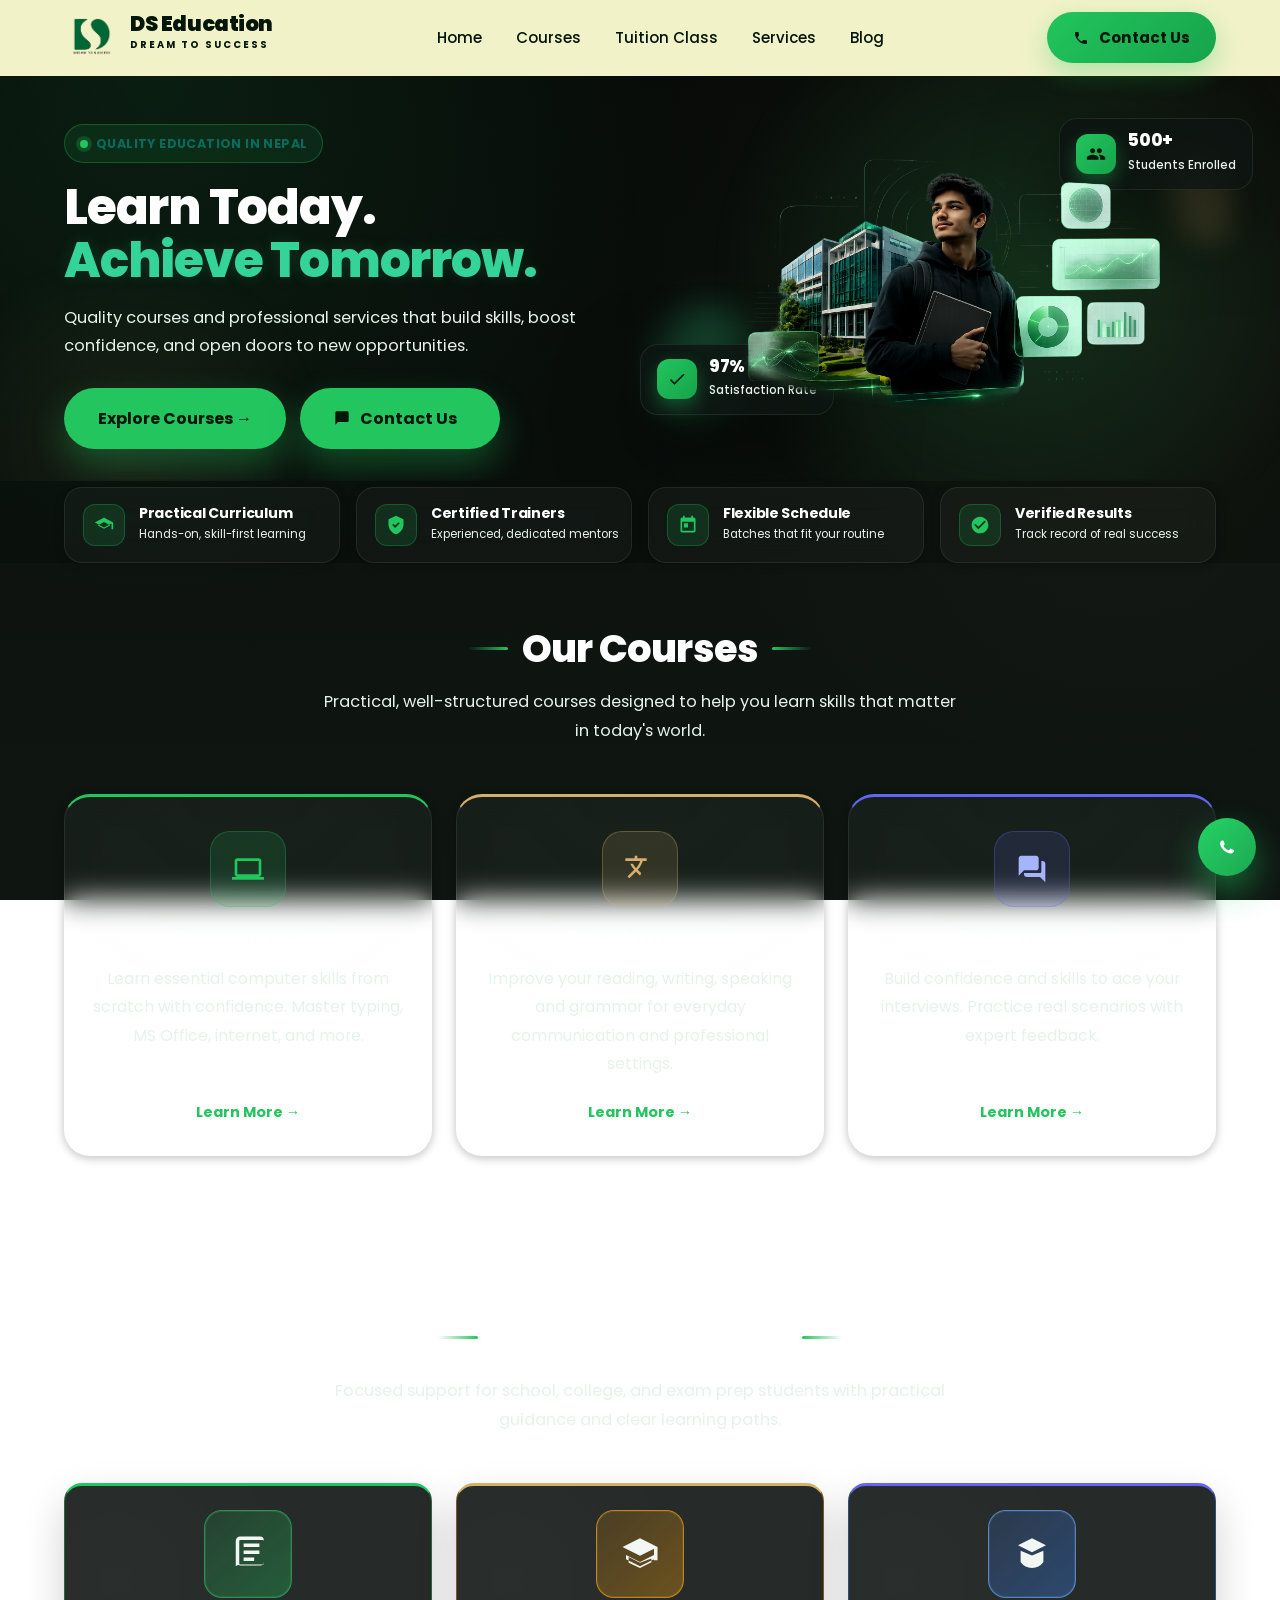
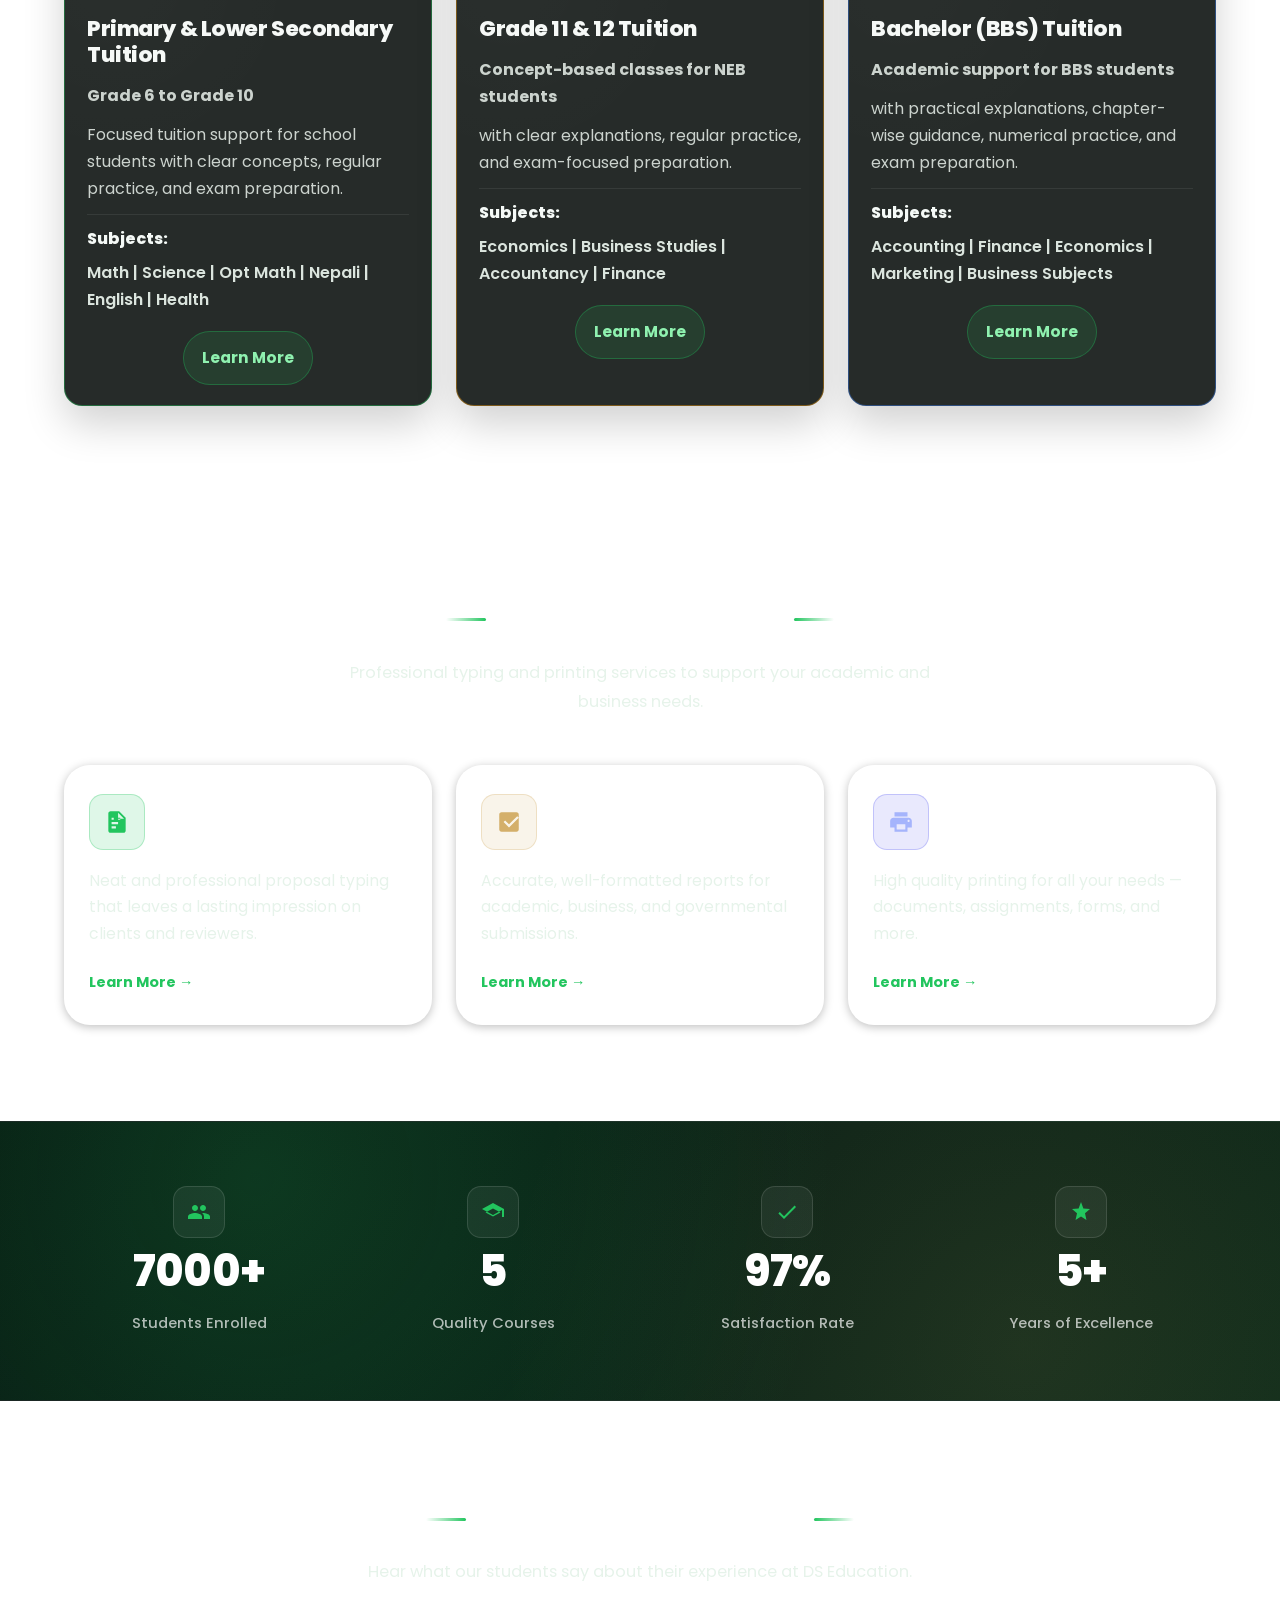
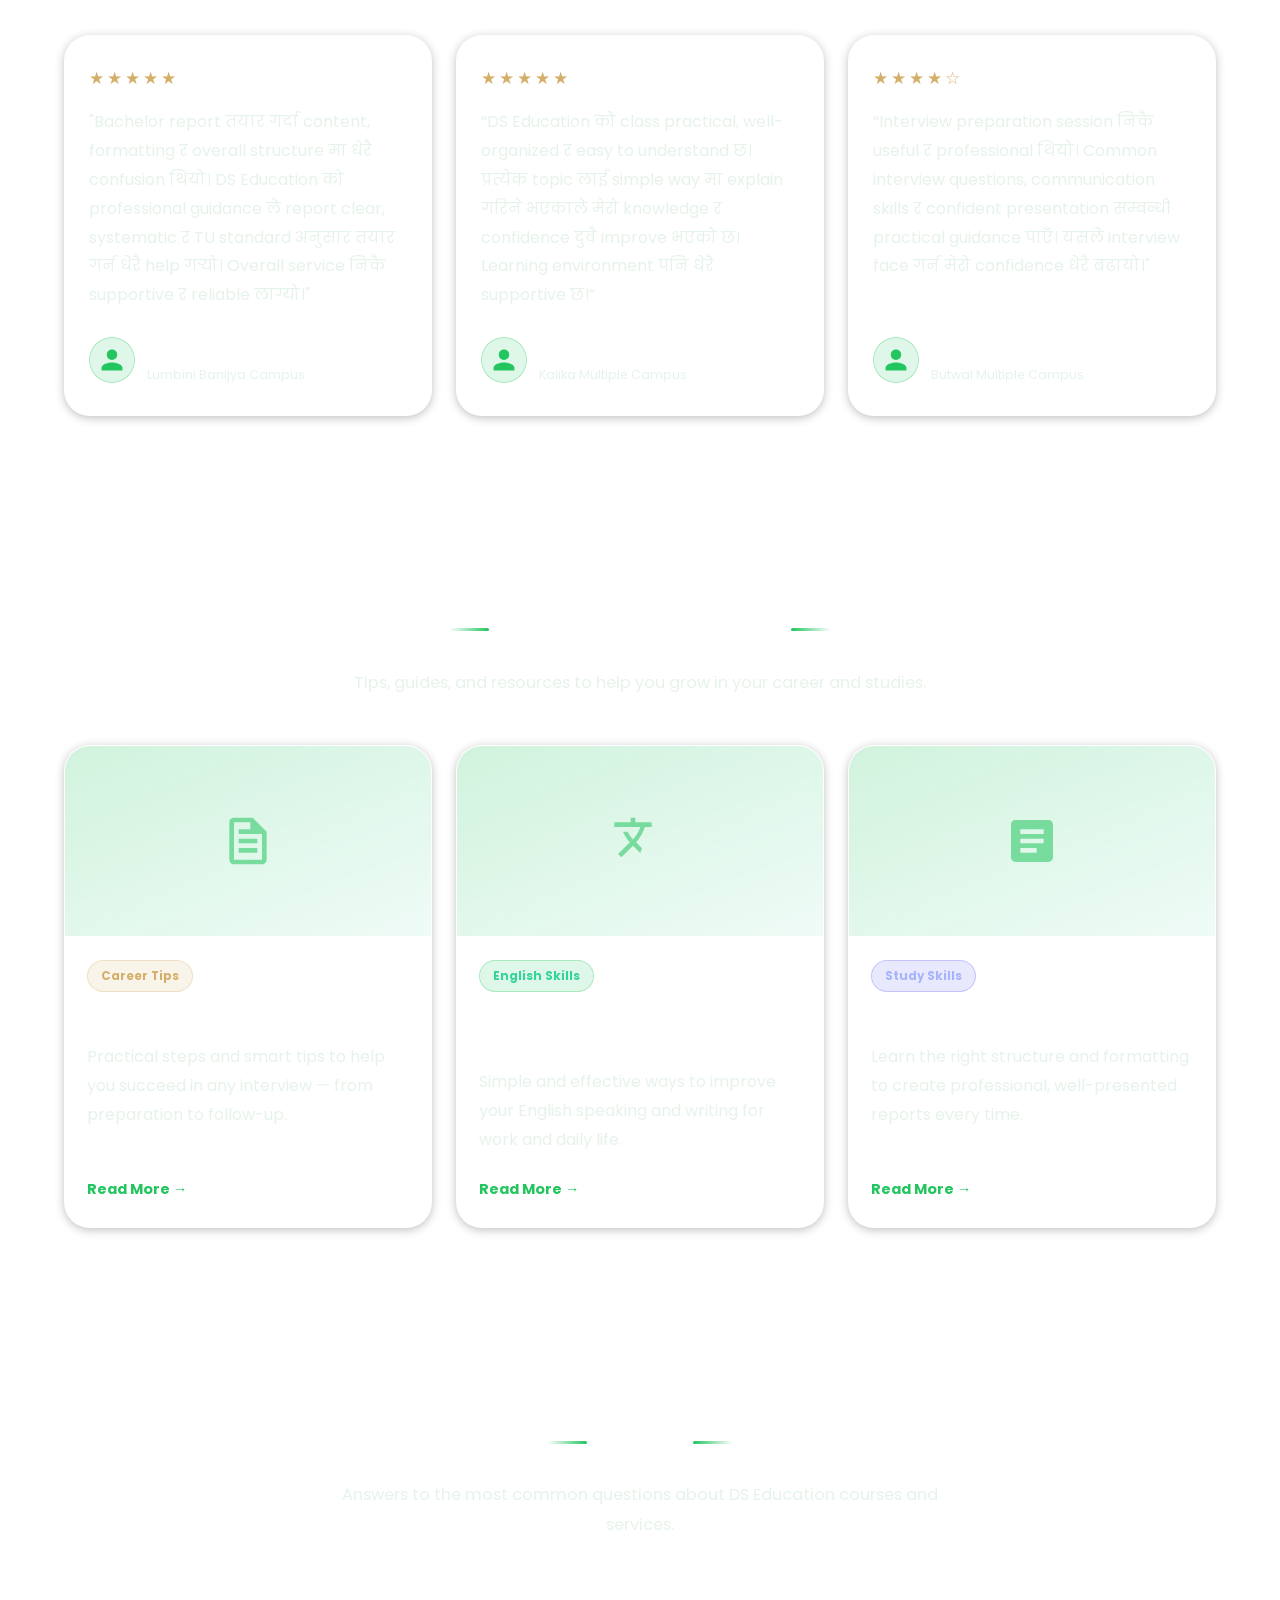
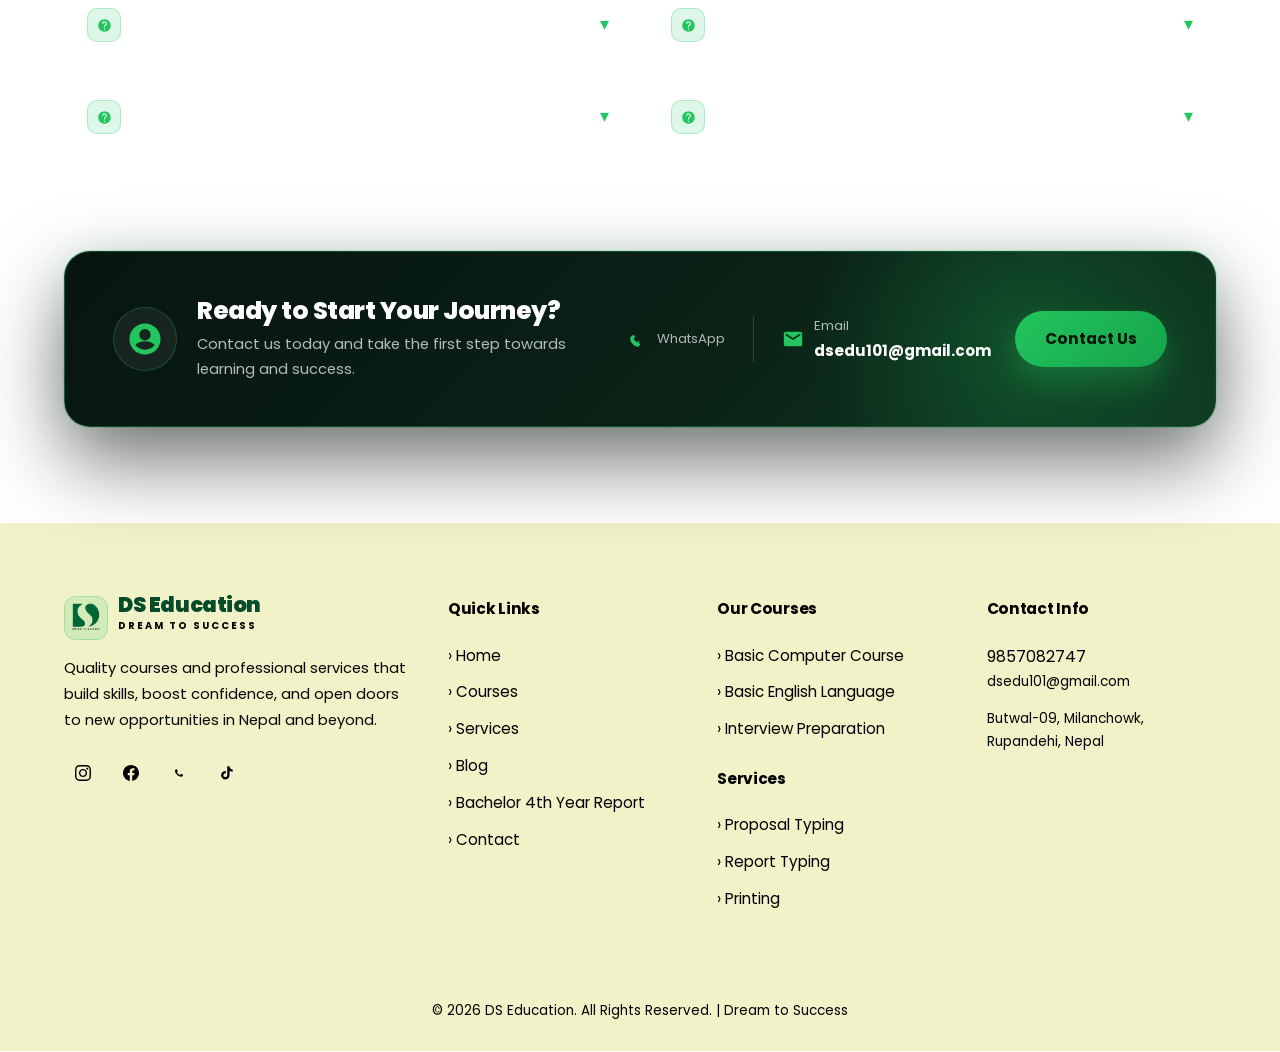
<file: index.html>
<!DOCTYPE html>
<html lang="en">
<head>
<meta charset="UTF-8" />
<meta name="viewport" content="width=device-width, initial-scale=1.0"/>
<meta http-equiv="Content-Language" content="en" />
<meta name="language" content="en" />
<meta name="theme-color" content="#0A0F0D" />
<meta name="author" content="DS Education" />
<meta name="robots" content="index,follow,max-image-preview:large,max-snippet:-1,max-video-preview:-1" />
<meta name="description" content="DS Education in Nepal offers practical computer courses, English language training, interview preparation, report typing, printing services, and Bachelor 4th Year Report support." />
<meta name="keywords" content="DS Education, computer course Nepal, English language class, interview preparation, proposal typing, report typing, Bachelor 4th Year Report Nepal, Bachelor 4th Year Report Sample, Bachelor 4th Year Report Format, Bachelor 4th Year Report PDF, printing services" />
<link rel="canonical" href="https://www.dseducation.com.np/" />
<title>DS Education | Computer Courses & Report Help Nepal</title>
<link rel="icon" href="/img/logo.png" />
<meta property="og:site_name" content="DS Education" />
<meta property="og:type" content="website" />
<meta property="og:title" content="DS Education | Computer Courses & Report Help Nepal" />
<meta property="og:description" content="Practical computer courses, English language training, interview preparation, report typing, and Bachelor 4th Year Report support in Nepal." />
<meta property="og:url" content="https://www.dseducation.com.np/" />
<meta property="og:image" content="https://www.dseducation.com.np/img/logo.png" />
<meta property="og:image:alt" content="DS Education logo for computer courses and report support in Nepal" />
<meta property="og:image:width" content="1200" />
<meta property="og:image:height" content="630" />
<meta property="og:locale" content="en_US" />
<meta name="twitter:card" content="summary_large_image" />
<meta name="twitter:title" content="DS Education | Computer Courses & Report Help Nepal" />
<meta name="twitter:description" content="Practical computer courses, English language training, interview preparation, report typing, and Bachelor 4th Year Report support in Nepal." />
<meta name="twitter:image" content="https://www.dseducation.com.np/img/logo.png" />
<meta name="twitter:image:alt" content="DS Education logo for computer courses and report support in Nepal" />
<link rel="stylesheet" href="https://cdnjs.cloudflare.com/ajax/libs/font-awesome/6.4.0/css/all.min.css" integrity="sha512-pap3x9e1z+F+gk5Q5V1Z>
<link rel="preconnect" href="https://fonts.googleapis.com" />
<link rel="preconnect" href="https://fonts.gstatic.com" crossorigin />
<link href="https://fonts.googleapis.com/css2?family=Inter:wght@400;500;600;700&family=Playfair+Display:wght@700;800&display=swap" rel="stylesheet"/>
<link rel="stylesheet" href="/style.css" />
<script type="application/ld+json">
{
  "@context": "https://schema.org",
  "@graph": [
    {
      "@type": "Organization",
      "@id": "https://www.dseducation.com.np/#organization",
      "name": "DS Education",
      "url": "https://www.dseducation.com.np/",
      "logo": "https://www.dseducation.com.np/img/logo.png",
      "description": "DS Education provides computer courses, English language training, report typing, printing services, and Bachelor 4th Year Report support in Nepal.",
      "telephone": "+977-9857082747",
      "email": "dsedu101@gmail.com",
      "address": {
        "@type": "PostalAddress",
        "addressLocality": "Siddharthanagar",
        "addressCountry": "NP"
      }
    },
    {
      "@type": "WebSite",
      "@id": "https://www.dseducation.com.np/#website",
      "url": "https://www.dseducation.com.np/",
      "name": "DS Education",
      "publisher": {
        "@id": "https://www.dseducation.com.np/#organization"
      },
      "inLanguage": "en"
    },
    {
      "@type": "WebPage",
      "@id": "https://www.dseducation.com.np/#webpage",
      "url": "https://www.dseducation.com.np/",
      "name": "DS Education | Computer Courses & Report Help Nepal",
      "description": "DS Education in Nepal offers practical computer courses, English language training, interview preparation, report typing, and Bachelor 4th Year Report support.",
      "isPartOf": {
        "@id": "https://www.dseducation.com.np/#website"
      },
      "about": {
        "@id": "https://www.dseducation.com.np/#organization"
      },
      "inLanguage": "en"
    },
    {
      "@type": "BreadcrumbList",
      "itemListElement": [
        {
          "@type": "ListItem",
          "position": 1,
          "name": "Home",
          "item": "https://www.dseducation.com.np/"
        },
        {
          "@type": "ListItem",
          "position": 2,
          "name": "Bachelor 4th Year Report",
          "item": "https://www.dseducation.com.np/bachelor-4th-year-report/"
        }
      ]
    },
    {
      "@type": "LocalBusiness",
      "@id": "https://www.dseducation.com.np/#localbusiness",
      "name": "DS Education",
      "url": "https://www.dseducation.com.np/",
      "image": "https://www.dseducation.com.np/img/logo.png",
      "address": {
        "@type": "PostalAddress",
        "addressLocality": "Siddharthanagar",
        "addressCountry": "NP"
      },
      "areaServed": "Nepal",
      "telephone": "+977-9857082747",
      "email": "dsedu101@gmail.com"
    },
    {
      "@type": "Service",
      "name": "Computer Course Training",
      "serviceType": "Computer training and digital skills education",
      "provider": {
        "@id": "https://www.dseducation.com.np/#organization"
      },
      "areaServed": "Nepal"
    },
    {
      "@type": "Service",
      "name": "Typing and Printing Services",
      "serviceType": "Typing and printing support",
      "provider": {
        "@id": "https://www.dseducation.com.np/#organization"
      },
      "areaServed": "Nepal"
    },
    {
      "@type": "FAQPage",
      "@id": "https://www.dseducation.com.np/#faq",
      "mainEntity": [
        {
          "@type": "Question",
          "name": "What courses do you offer at DS Education?",
          "acceptedAnswer": {
            "@type": "Answer",
            "text": "We offer Basic Computer Course, Basic English Language, and Interview Preparation Class to help students build skills for their career and studies."
          }
        },
        {
          "@type": "Question",
          "name": "How can I enroll in a course?",
          "acceptedAnswer": {
            "@type": "Answer",
            "text": "You can enroll by contacting DS Education via WhatsApp at 9857082747 or by email at dsedu101@gmail.com."
          }
        },
        {
          "@type": "Question",
          "name": "Are the classes online or offline?",
          "acceptedAnswer": {
            "@type": "Answer",
            "text": "DS Education currently offers in-person classes at its center in Nepal. Contact the team for available timings and batch schedules."
          }
        }
      ]
    }
  ]
}
</script>
</head>
<body class="bachelor-page">

<div class="nav">
  <a href="/" class="nav-logo">
    <div class="nav-logo-icon">
      <img src="/img/logo.png" alt="DS Education logo" width="56" height="56" loading="lazy">
    </div>
    <div class="nav-logo-text">
      <h2 style="color: #04150A;">DS Education</h2>
      <span style="color: #04150A;">Dream to Success</span>
    </div>
  </a>
  <div class="nav-links">
    <a href="/" class="active">Home</a>
    <a href="/#courses">Courses</a>
    <a href="/#tuition-classes">Tuition Class</a>
    <a href="/#services">Services</a>
    <a href="/blog.html">Blog</a>
  </div>
 
  <a href="https://wa.me/9779857082747?text=Hello%20DS%20Education%2C%20I%20want%20to%20know%20more%20about%20your%20courses." class="btn-contact" target="_blank" rel="noopener">
    <svg viewBox="0 0 24 24" width="16" fill="white"><path d="M6.62 10.79c1.44 2.83 3.76 5.14 6.59 6.59l2.2-2.2c.27-.27.67-.36 1.02-.24 1.12.37 2.33.57 3.57.57.55 0 1 .45 1 1V20c0 .55-.45 1-1 1-9.39 0-17-7.61-17-17 0-.55.45-1 1-1h3.5c.55 0 1 .45 1 1 0 1.25.2 2.45.57 3.57.11.35.03.74-.25 1.02l-2.2 2.2z"/></svg>
    Contact Us
  </a>

  <button class="nav-hamburger" type="button" aria-label="Open menu" aria-controls="mobileNav" aria-expanded="false" onclick="toggleMenu(this)">
    <span></span>
    <span></span>
    <span></span>
  </button>
 
  
</div>

  <div class="nav-mobile" id="mobileNav">
  
  <a href="/" class="active">Home</a>
  <a href="/#courses">Courses</a>
  <a href="/#tuition-classes">Tuition Class</a>
  <a href="/#services">Services</a>
  <a href="/blog.html">Blog</a>
</div>
 

 <main id="main-content">
<!-- ===== HERO ===== -->
<div class="hero reveal-on-scroll">
  <div class="hero-content">
    <div class="hero-badge">
      <span></span> Quality Education in Nepal
    </div>
    <h1>Learn Today.<br/><em>Achieve Tomorrow.</em></h1>
    <p>Quality courses and professional services that build skills, boost confidence, and open doors to new opportunities.</p>
    <div class="hero-actions">
      <a href="#courses" class="btn-primary">Explore Courses →</a>
      <a href="https://wa.me/9779857082747?text=Hello%20DS%20Education%2C%20I%20want%20to%20contact%20you." class="btn-primary" target="_blank" rel="noopener">
        <svg viewBox="0 0 24 24" width="16" fill="currentColor"><path d="M20 2H4c-1.1 0-2 .9-2 2v18l4-4h14c1.1 0 2-.9 2-2V4c0-1.1-.9-2-2-2z"/></svg>
        Contact Us
      </a>
    </div>
  </div>
  <div class="hero-visual" aria-hidden="true">
    <div class="heroimg"> 
      <img src="img/hero.png" alt="Ds-Education">
    </div>
    
   <div class="hero-deco-1"></div>
    <div class="hero-deco-2"></div>
    <div class="hero-float-card hero-float-card-1">
      <div class="hero-float-icon">
        <svg viewBox="0 0 24 24"><path d="M16 11c1.66 0 2.99-1.34 2.99-3S17.66 5 16 5c-1.66 0-3 1.34-3 3s1.34 3 3 3zm-8 0c1.66 0 2.99-1.34 2.99-3S9.66 5 8 5C6.34 5 5 6.34 5 8s1.34 3 3 3zm0 2c-2.33 0-7 1.17-7 3.5V19h14v-2.5c0-2.33-4.67-3.5-7-3.5zm8 0c-.29 0-.62.02-.97.05 1.16.84 1.97 1.97 1.97 3.45V19h6v-2.5c0-2.33-4.67-3.5-7-3.5z"/></svg>
      </div>
      <div>
        <h4>500+</h4>
        <span>Students Enrolled</span>
      </div>
    </div>
    <div class="hero-float-card hero-float-card-2">
      <div class="hero-float-icon">
        <svg viewBox="0 0 24 24"><path d="M9 16.2L4.8 12l-1.4 1.4L9 19 21 7l-1.4-1.4L9 16.2z"/></svg>
      </div>
      <div>
        <h4>97%</h4>
        <span>Satisfaction Rate</span>
      </div>
   
    </div>
  </div>
</div>

<!-- ===== HIGHLIGHT BADGES ===== -->
<div class="badges-wrap">
  <div class="badges">
    <div class="badge-item">
      <div class="badge-icon">
        <svg viewBox="0 0 24 24"><path d="M12 3L1 9l11 6 9-4.91V17h2V9L12 3zm0 13.5L4.5 12.5 12 8.5l7.5 4-7.5 4z"/></svg>
      </div>
      <div>
        <h4>Practical Curriculum</h4>
        <p>Hands-on, skill-first learning</p>
      </div>
    </div>
    <div class="badge-item">
      <div class="badge-icon">
        <svg viewBox="0 0 24 24"><path d="M12 1L3 5v6c0 5.55 3.84 10.74 9 12 5.16-1.26 9-6.45 9-12V5l-9-4zm-1 14.5l-3.5-3.5 1.41-1.41L11 12.67l4.09-4.09L16.5 10 11 15.5z"/></svg>
      </div>
      <div>
        <h4>Certified Trainers</h4>
        <p>Experienced, dedicated mentors</p>
      </div>
    </div>
    <div class="badge-item">
      <div class="badge-icon">
        <svg viewBox="0 0 24 24"><path d="M19 3h-1V1h-2v2H8V1H6v2H5c-1.11 0-1.99.9-1.99 2L3 19c0 1.1.89 2 2 2h14c1.1 0 2-.9 2-2V5c0-1.1-.9-2-2-2zm0 16H5V8h14v11zM7 10h5v5H7z"/></svg>
      </div>
      <div>
        <h4>Flexible Schedule</h4>
        <p>Batches that fit your routine</p>
      </div>
    </div>
    <div class="badge-item">
      <div class="badge-icon">
        <svg viewBox="0 0 24 24"><path d="M12 2C6.48 2 2 6.48 2 12s4.48 10 10 10 10-4.48 10-10S17.52 2 12 2zm-2 15l-5-5 1.41-1.41L10 14.17l7.59-7.59L19 8l-9 9z"/></svg>
      </div>
      <div>
        <h4>Verified Results</h4>
        <p>Track record of real success</p>
      </div>
    </div>
  </div>
</div>
 

<!-- ===== COURSES ===== -->
<div class="section section-gray section-pt reveal-on-scroll" id="courses">
  <div class="section-header">
    <div class="ornament">
      <div class="ornament-line"></div>
      <h2>Our Courses</h2>
      <div class="ornament-line"></div>
    </div>
    <p>Practical, well-structured courses designed to help you learn skills that matter in today's world.</p>
  </div>
  <div class="courses-grid">
    <div class="course-card">
      <div class="course-icon">
        <svg viewBox="0 0 24 24"><path d="M20 18c1.1 0 1.99-.9 1.99-2L22 6c0-1.1-.9-2-2-2H4c-1.1 0-2 .9-2 2v10c0 1.1.9 2 2 2H0v2h24v-2h-4zM4 6h16v10H4V6z"/></svg>
      </div>
      <h3>Basic Computer Course</h3>
      <p>Learn essential computer skills from scratch with confidence. Master typing, MS Office, internet, and more.</p>
      <a href="https://wa.me/9779857082747?text=Hello%20DS%20Education%2C%20I%20want%20to%20know%20more%20about%20the%20Basic%20Computer%20Course." class="learn-more" target="_blank" rel="noopener">Learn More →</a>
    </div>
    <div class="course-card">
      <div class="course-icon">
        <svg viewBox="0 0 24 24"><path d="M12.87 15.07l-2.54-2.51.03-.03c1.74-1.94 2.98-4.17 3.71-6.53H17V4h-7V2H8v2H1v1.99h11.17C11.5 7.92 10.44 9.75 9 11.35 8.07 10.32 7.3 9.19 6.69 8h-2c.73 1.63 1.73 3.17 2.98 4.56l-5.09 5.02L4 19l5-5 3.11 3.11.76-2.04z"/></svg>
      </div>
      <h3>Basic English Language</h3>
      <p>Improve your reading, writing, speaking and grammar for everyday communication and professional settings.</p>
      <a href="https://wa.me/9779857082747?text=Hello%20DS%20Education%2C%20I%20want%20to%20know%20more%20about%20the%20Basic%20English%20Language%20course." class="learn-more" target="_blank" rel="noopener">Learn More →</a>
    </div>
    <div class="course-card">
      <div class="course-icon">
        <svg viewBox="0 0 24 24"><path d="M20 6h-1v8c0 .55-.45 1-1 1H6v1c0 1.1.9 2 2 2h10l4 4V8c0-1.1-.9-2-2-2zm-3 5V4c0-1.1-.9-2-2-2H4C2.9 2 2 2.9 2 4v13l4-4h9c1.1 0 2-.9 2-2z"/></svg>
      </div>
      <h3>Interview Preparation Class</h3>
      <p>Build confidence and skills to ace your interviews. Practice real scenarios with expert feedback.</p>
      <a href="https://wa.me/9779857082747?text=Hello%20DS%20Education%2C%20I%20want%20to%20know%20more%20about%20Interview%20Preparation%20Class." class="learn-more" target="_blank" rel="noopener">Learn More →</a>
    </div>
  </div>
</div>

<!-- ===== TUITION CLASSES ===== -->
<div class="section section-gray section-pt reveal-on-scroll" id="tuition-classes">
  <div class="section-header">
    <div class="ornament">
      <div class="ornament-line"></div>
      <h2>Tuition Classes</h2>
      <div class="ornament-line"></div>
    </div>
    <p>Focused support for school, college, and exam prep students with practical guidance and clear learning paths.</p>
  </div>

  <div class="courses-grid">
    <article class="course-card tuition-card tuition-card-green">
      <div class="tuition-icon">
        <svg viewBox="0 0 24 24"><path d="M5 4.5A2.5 2.5 0 0 1 7.5 2H19a2 2 0 0 1 2 2v12.5a2 2 0 0 1-2 2H7.5A2.5 2.5 0 0 0 5 19V4.5zm2.5-.5a.5.5 0 0 0-.5.5v13a.5.5 0 0 0 .5.5h13a.5.5 0 0 0 .5-.5V4.5a.5.5 0 0 0-.5-.5h-13zm2 2h9v2h-9V4zm0 4h9v2h-9V8zm0 4h6v2h-6v-2z"/></svg>
      </div>
      <div class="tuition-copy">
        <h3>Primary &amp; Lower Secondary Tuition</h3>
        <p class="tuition-subheading">Grade 6 to Grade 10</p>
        <p>Focused tuition support for school students with clear concepts, regular practice, and exam preparation.</p>
        <div class="tuition-subjects">
          <span class="label">Subjects:</span>
          <span>Math | Science | Opt Math | Nepali | English | Health</span>
        </div>
        <a href="https://wa.me/9779857082747?text=Hello%20DS%20Education%2C%20I%20want%20to%20learn%20more%20about%20Primary%20and%20Lower%20Secondary%20Tuition." class="tuition-cta" target="_blank" rel="noopener">Learn More</a>
      </div>
    </article>

    <article class="course-card tuition-card tuition-card-orange">
      <div class="tuition-icon">
        <svg viewBox="0 0 24 24"><path d="M12 3L2 8l10 5 8-4v6.5h2V8L12 3zm-8 9.5l8 4 8-4V15l-8 4-8-4v-2.5zm8 4.5l-6.5-3.25V17L12 20l6.5-3.25v-2.25L12 17z"/></svg>
      </div>
      <div class="tuition-copy">
        <h3>Grade 11 &amp; 12 Tuition</h3>
        <p class="tuition-subheading">Concept-based classes for NEB students</p>
        <p>with clear explanations, regular practice, and exam-focused preparation.</p>
        <div class="tuition-subjects">
          <span class="label">Subjects:</span>
          <span>Economics | Business Studies | Accountancy | Finance</span>
        </div>
        <a href="https://wa.me/9779857082747?text=Hello%20DS%20Education%2C%20I%20want%20to%20learn%20more%20about%20Grade%2011%20and%2012%20Tuition." class="tuition-cta" target="_blank" rel="noopener">Learn More</a>
      </div>
    </article>

    <article class="course-card tuition-card tuition-card-blue">
      <div class="tuition-icon">
        <svg viewBox="0 0 24 24"><path d="M12 3l8 4-8 4-8-4 8-4zm6.5 7.2L12 12.8 5.5 10.2V14c0 2.7 3.2 4.8 6.5 4.8s6.5-2.1 6.5-4.8v-3.8zm-13 2.3V16.5A8.5 8.5 0 0 0 12 20a8.5 8.5 0 0 0 6.5-3.5v-3.5l-6.5 3.1L5.5 12.5z"/></svg>
      </div>
      <div class="tuition-copy">
        <h3>Bachelor (BBS) Tuition</h3>
        <p class="tuition-subheading">Academic support for BBS students</p>
        <p>with practical explanations, chapter-wise guidance, numerical practice, and exam preparation.</p>
        <div class="tuition-subjects">
          <span class="label">Subjects:</span>
          <span>Accounting | Finance | Economics | Marketing | Business Subjects</span>
        </div>
        <a href="https://wa.me/9779857082747?text=Hello%20DS%20Education%2C%20I%20want%20to%20learn%20more%20about%20Bachelor%20BBS%20Tuition." class="tuition-cta" target="_blank" rel="noopener">Learn More</a>
      </div>
    </article>
  </div>
</div>
 
<!-- ===== SERVICES ===== -->
<div class="section reveal-on-scroll" id="services">
  <div class="section-header">
    <div class="ornament">
      <div class="ornament-line"></div>
      <h2>Other Services</h2>
      <div class="ornament-line"></div>
    </div>
    <p>Professional typing and printing services to support your academic and business needs.</p>
  </div>
  <div class="services-grid">
    <div class="service-card">
      <div class="service-top">
        <div class="service-icon">
          <svg viewBox="0 0 24 24"><path d="M14 2H6c-1.1 0-2 .9-2 2v16c0 1.1.89 2 2 2h12c1.1 0 2-.9 2-2V8l-6-6zm-1 7V3.5L18.5 9H13zm-2 9H7v-2h4v2zm2-4H7v-2h6v2zm2-4H7V8h2v2h4V8h2v2z"/></svg>
        </div>
        <h3>Proposal Typing</h3>
      </div>
      <p>Neat and professional proposal typing that leaves a lasting impression on clients and reviewers.</p>
      <a href="https://wa.me/9779857082747?text=Hello%20DS%20Education%2C%20I%20want%20to%20know%20more%20about%20Proposal%20Typing." class="learn-more" target="_blank" rel="noopener">Learn More →</a>
    </div>
    <div class="service-card">
      <div class="service-top">
        <div class="service-icon">
          <svg viewBox="0 0 24 24"><path d="M19 3H5c-1.1 0-2 .9-2 2v14c0 1.1.9 2 2 2h14c1.1 0 2-.9 2-2V5c0-1.1-.9-2-2-2zm-7 14l-5-5 1.41-1.41L12 14.17l7.59-7.59L21 8l-9 9z"/></svg>
        </div>
        <h3>Report Typing</h3>
      </div>
      <p>Accurate, well-formatted reports for academic, business, and governmental submissions.</p>
      <a href="https://wa.me/9779857082747?text=Hello%20DS%20Education%2C%20I%20want%20to%20know%20more%20about%20Report%20Typing." class="learn-more" target="_blank" rel="noopener">Learn More →</a>
    </div>
    <div class="service-card">
      <div class="service-top">
        <div class="service-icon">
          <svg viewBox="0 0 24 24"><path d="M19 8H5c-1.66 0-3 1.34-3 3v6h4v4h12v-4h4v-6c0-1.66-1.34-3-3-3zm-3 11H8v-5h8v5zm3-7c-.55 0-1-.45-1-1s.45-1 1-1 1 .45 1 1-.45 1-1 1zm-1-9H6v4h12V3z"/></svg>
        </div>
        <h3>Printing</h3>
      </div>
      <p>High quality printing for all your needs — documents, assignments, forms, and more.</p>
      <a href="https://wa.me/9779857082747?text=Hello%20DS%20Education%2C%20I%20want%20to%20know%20more%20about%20Printing%20services." class="learn-more" target="_blank" rel="noopener">Learn More →</a>
    </div>
  </div>
</div>

<!-- ===== STATS ===== -->
<div class="stats-section">
  <div class="stats-grid">
    <div class="stat-item">
      <div class="stat-icon">
        <svg viewBox="0 0 24 24"><path d="M16 11c1.66 0 2.99-1.34 2.99-3S17.66 5 16 5c-1.66 0-3 1.34-3 3s1.34 3 3 3zm-8 0c1.66 0 2.99-1.34 2.99-3S9.66 5 8 5C6.34 5 5 6.34 5 8s1.34 3 3 3zm0 2c-2.33 0-7 1.17-7 3.5V19h14v-2.5c0-2.33-4.67-3.5-7-3.5zm8 0c-.29 0-.62.02-.97.05 1.16.84 1.97 1.97 1.97 3.45V19h6v-2.5c0-2.33-4.67-3.5-7-3.5z"/></svg>
      </div>
      <h3>7000+</h3>
      <p>Students Enrolled</p>
    </div>
    <div class="stat-item">
      <div class="stat-icon">
        <svg viewBox="0 0 24 24"><path d="M12 3L1 9l11 6 9-4.91V17h2V9L12 3zm0 13.5L4.5 12.5 12 8.5l7.5 4-7.5 4z"/></svg>
      </div>
      <h3>5</h3>
      <p>Quality Courses</p>
    </div>
    <div class="stat-item">
      <div class="stat-icon">
        <svg viewBox="0 0 24 24"><path d="M9 16.2L4.8 12l-1.4 1.4L9 19 21 7l-1.4-1.4L9 16.2z"/></svg>
      </div>
      <h3>97%</h3>
      <p>Satisfaction Rate</p>
    </div>
    <div class="stat-item">
      <div class="stat-icon">
        <svg viewBox="0 0 24 24"><path d="M12 2l2.39 6.55L21 9l-5 4.36L17.45 20 12 16.5 6.55 20 8 13.36 3 9l6.61-.45L12 2z"/></svg>
      </div>
      <h3>5+</h3>
      <p>Years of Excellence</p>
    </div>
  </div>
</div>
 
<!-- ===== REVIEWS ===== -->
<div class="section section-gray reveal-on-scroll" id="reviews">
  <div class="section-header">
    <div class="ornament">
      <div class="ornament-line"></div>
      <h2>Student Reviews</h2>
      <div class="ornament-line"></div>
    </div>
    <p>Hear what our students say about their experience at DS Education.</p>
  </div>
  <div class="reviews-grid">
    <div class="review-card">
      <div class="stars">★★★★★</div>
      <blockquote>"Bachelor report तयार गर्दा content, formatting र overall structure मा धेरै confusion थियो। DS Education को professional guidance ले report clear, systematic र TU standard अनुसार तयार गर्न धेरै help गर्‍यो। Overall service निकै supportive र reliable लाग्यो।"</blockquote>
      <div class="reviewer">
        <div class="reviewer-avatar">
          <svg viewBox="0 0 24 24"><path d="M12 12c2.7 0 4.8-2.1 4.8-4.8S14.7 2.4 12 2.4 7.2 4.5 7.2 7.2 9.3 12 12 12zm0 2.4c-3.2 0-9.6 1.6-9.6 4.8v2.4h19.2v-2.4c0-3.2-6.4-4.8-9.6-4.8z"/></svg>
        </div>
        <div>
          <h4>Amreet Khanal</h4>
          <span>Lumbini Banijya Campus
</span>
        </div>
      </div>
    </div>
    <div class="review-card">
      <div class="stars">★★★★★</div>
      <blockquote>“DS Education को class practical, well-organized र easy to understand छ। प्रत्येक topic लाई simple way मा explain गरिने भएकाले मेरो knowledge र confidence दुवै improve भएको छ। Learning environment पनि धेरै supportive छ।”
</blockquote>
      <div class="reviewer">
        <div class="reviewer-avatar">
          <svg viewBox="0 0 24 24"><path d="M12 12c2.7 0 4.8-2.1 4.8-4.8S14.7 2.4 12 2.4 7.2 4.5 7.2 7.2 9.3 12 12 12zm0 2.4c-3.2 0-9.6 1.6-9.6 4.8v2.4h19.2v-2.4c0-3.2-6.4-4.8-9.6-4.8z"/></svg>
        </div>
        <div>
          <h4>Aashika Parajuli</h4>
          <span>Kalika Multiple Campus
</span>
        </div>
      </div>
    </div>
    <div class="review-card">
      <div class="stars">★★★★☆</div>
      <blockquote>“Interview preparation session निकै useful र professional थियो। Common interview questions, communication skills र confident presentation सम्बन्धी practical guidance पाएँ। यसले interview face गर्न मेरो confidence धेरै बढायो।"</blockquote>
      <div class="reviewer">
        <div class="reviewer-avatar">
          <svg viewBox="0 0 24 24"><path d="M12 12c2.7 0 4.8-2.1 4.8-4.8S14.7 2.4 12 2.4 7.2 4.5 7.2 7.2 9.3 12 12 12zm0 2.4c-3.2 0-9.6 1.6-9.6 4.8v2.4h19.2v-2.4c0-3.2-6.4-4.8-9.6-4.8z"/></svg>
        </div>
        <div>
          <h4>Bibek Magar Thapa</h4>
          <span>Butwal Multiple Campus</span>
        </div>
      </div>
    </div>
  </div>
</div>
 
<!-- ===== ARTICLES ===== -->
<div class="section reveal-on-scroll" id="blog">
  <div class="section-header">
    <div class="ornament">
      <div class="ornament-line"></div>
      <h2>Latest Articles</h2>
      <div class="ornament-line"></div>
    </div>
    <p>Tips, guides, and resources to help you grow in your career and studies.</p>
  </div>
  <div class="articles-grid">
    <div class="article-card">
      <div class="article-img">
        <div class="article-img-bg"></div>
        <svg viewBox="0 0 24 24"><path d="M14 2H6c-1.1 0-2 .9-2 2v16c0 1.1.9 2 2 2h12c1.1 0 2-.9 2-2V8l-6-6zm4 18H6V4h7v5h5v11zM8 15h8v2H8v-2zm0-4h8v2H8v-2zm0-4h5v2H8V7z"/></svg>
      </div>
      <div class="article-body">
        <span class="article-tag tag-career">Career Tips</span>
        <h3>How to Prepare for an Interview</h3>
        <p>Practical steps and smart tips to help you succeed in any interview — from preparation to follow-up.</p>
        <a href="/blog.html" class="learn-more">Read More →</a>
      </div>
    </div>
    <div class="article-card">
      <div class="article-img">
        <div class="article-img-bg"></div>
        <svg viewBox="0 0 24 24"><path d="M12.87 15.07l-2.54-2.51.03-.03c1.74-1.94 2.98-4.17 3.71-6.53H17V4h-7V2H8v2H1v1.99h11.17C11.5 7.92 10.44 9.75 9 11.35 8.07 10.32 7.3 9.19 6.69 8h-2c.73 1.63 1.73 3.17 2.98 4.56l-5.09 5.02L4 19l5-5 3.11 3.11.76-2.04z"/></svg>
      </div>
      <div class="article-body">
        <span class="article-tag tag-english">English Skills</span>
        <h3>Tips for Strong English Communication</h3>
        <p>Simple and effective ways to improve your English speaking and writing for work and daily life.</p>
        <a href="/blog.html" class="learn-more">Read More →</a>
      </div>
    </div>
    <div class="article-card">
      <div class="article-img">
        <div class="article-img-bg"></div>
        <svg viewBox="0 0 24 24"><path d="M19 3H5c-1.1 0-2 .9-2 2v14c0 1.1.9 2 2 2h14c1.1 0 2-.9 2-2V5c0-1.1-.9-2-2-2zm-5 14H7v-2h7v2zm3-4H7v-2h10v2zm0-4H7V7h10v2z"/></svg>
      </div>
      <div class="article-body">
        <span class="article-tag tag-study">Study Skills</span>
        <h3>How to Format a Report Properly</h3>
        <p>Learn the right structure and formatting to create professional, well-presented reports every time.</p>
        <a href="/bachelor-4th-year-report/" class="learn-more">Read More →</a>
      </div>
    </div>
  </div>
</div>
 
<!-- ===== FAQ ===== -->
<div class="section section-gray reveal-on-scroll" id="faq">
  <div class="section-header">
    <div class="ornament">
      <div class="ornament-line"></div>
      <h2>FAQ</h2>
      <div class="ornament-line"></div>
    </div>
    <p>Answers to the most common questions about DS Education courses and services.</p>
  </div>
  <div class="faq-grid">
    <div class="faq-item">
      <div class="faq-question" onclick="toggleFaq(this)">
        <div class="faq-q-left">
          <div class="faq-q-icon">
            <svg viewBox="0 0 24 24"><path d="M12 2C6.48 2 2 6.48 2 12s4.48 10 10 10 10-4.48 10-10S17.52 2 12 2zm1 17h-2v-2h2v2zm2.07-7.75l-.9.92C13.45 12.9 13 13.5 13 15h-2v-.5c0-1.1.45-2.1 1.17-2.83l1.24-1.26c.37-.36.59-.86.59-1.41 0-1.1-.9-2-2-2s-2 .9-2 2H8c0-2.21 1.79-4 4-4s4 1.79 4 4c0 .88-.36 1.68-.93 2.25z"/></svg>
          </div>
          <h4>What courses do you offer at DS Education?</h4>
        </div>
        <span class="faq-arrow">▾</span>
      </div>
      <div class="faq-answer">We offer Basic Computer Course, Basic English Language, and Interview Preparation Class to help you build skills for your career and studies.</div>
    </div>
 
    <div class="faq-item">
      <div class="faq-question" onclick="toggleFaq(this)">
        <div class="faq-q-left">
          <div class="faq-q-icon">
            <svg viewBox="0 0 24 24"><path d="M12 2C6.48 2 2 6.48 2 12s4.48 10 10 10 10-4.48 10-10S17.52 2 12 2zm1 17h-2v-2h2v2zm2.07-7.75l-.9.92C13.45 12.9 13 13.5 13 15h-2v-.5c0-1.1.45-2.1 1.17-2.83l1.24-1.26c.37-.36.59-.86.59-1.41 0-1.1-.9-2-2-2s-2 .9-2 2H8c0-2.21 1.79-4 4-4s4 1.79 4 4c0 .88-.36 1.68-.93 2.25z"/></svg>
          </div>
          <h4>How can I enroll in a course?</h4>
        </div>
        <span class="faq-arrow">▾</span>
      </div>
      <div class="faq-answer">You can enroll by contacting us via WhatsApp at 9857082747 or by emailing us at dsedu101@gmail.com. We'll guide you through the enrollment process step by step.</div>
    </div>
 
    <div class="faq-item">
      <div class="faq-question" onclick="toggleFaq(this)">
        <div class="faq-q-left">
          <div class="faq-q-icon">
            <svg viewBox="0 0 24 24"><path d="M12 2C6.48 2 2 6.48 2 12s4.48 10 10 10 10-4.48 10-10S17.52 2 12 2zm1 17h-2v-2h2v2zm2.07-7.75l-.9.92C13.45 12.9 13 13.5 13 15h-2v-.5c0-1.1.45-2.1 1.17-2.83l1.24-1.26c.37-.36.59-.86.59-1.41 0-1.1-.9-2-2-2s-2 .9-2 2H8c0-2.21 1.79-4 4-4s4 1.79 4 4c0 .88-.36 1.68-.93 2.25z"/></svg>
          </div>
          <h4>Are the classes online or offline?</h4>
        </div>
        <span class="faq-arrow">▾</span>
      </div>
      <div class="faq-answer">We currently offer in-person classes at our center in Nepal. Please contact us to learn about available timings and batch schedules.</div>
    </div>
 
    <div class="faq-item">
      <div class="faq-question" onclick="toggleFaq(this)">
        <div class="faq-q-left">
          <div class="faq-q-icon">
            <svg viewBox="0 0 24 24"><path d="M12 2C6.48 2 2 6.48 2 12s4.48 10 10 10 10-4.48 10-10S17.52 2 12 2zm1 17h-2v-2h2v2zm2.07-7.75l-.9.92C13.45 12.9 13 13.5 13 15h-2v-.5c0-1.1.45-2.1 1.17-2.83l1.24-1.26c.37-.36.59-.86.59-1.41 0-1.1-.9-2-2-2s-2 .9-2 2H8c0-2.21 1.79-4 4-4s4 1.79 4 4c0 .88-.36 1.68-.93 2.25z"/></svg>
          </div>
          <h4>Do you provide certificates after course completion?</h4>
        </div>
        <span class="faq-arrow">▾</span>
      </div>
      <div class="faq-answer">Yes! Upon successful completion of any course, students receive a certificate from DS Education to acknowledge their achievement and recognize their new skills.</div>
    </div>
  </div>
</div>
 
<!-- ===== CTA BANNER ===== -->
<div class="cta-wrap" id="contact">
  <div class="cta-banner">
    <div class="cta-left">
      <div class="cta-avatar">
        <svg viewBox="0 0 24 24"><path d="M12 1C5.925 1 1 5.925 1 12s4.925 11 11 11 11-4.925 11-11S18.075 1 12 1zm0 4a4 4 0 110 8 4 4 0 010-8zm0 14.5c-2.75 0-5.2-1.26-6.85-3.22C6.37 14.32 9.1 13.5 12 13.5s5.63.82 6.85 2.78A8.94 8.94 0 0112 19.5z"/></svg>
      </div>
      <div>
        <h2>Ready to Start Your Journey?</h2>
        <p>Contact us today and take the first step towards learning and success.</p>
      </div>
    </div>
    <div class="cta-contacts">
      <a href="https://wa.me/9779857082747?text=Hello%20DS%20Education%2C%20I%20want%20to%20contact%20you%20on%20WhatsApp." class="cta-contact-item contact-link" target="_blank" rel="noopener">
        <svg viewBox="0 0 24 24"><path d="M16.36 14.46c-.32-.35-.68-.54-1.07-.54-.38 0-.74.19-1.07.54l-.99 1.01c-.8-.43-1.55-.95-2.22-1.56-.67-.62-1.23-1.3-1.67-2.05l1.01-1.03c.35-.35.54-.73.54-1.12 0-.38-.19-.77-.54-1.12l-1.49-1.5C9.02 8.43 8.64 8.25 8.26 8.25c-.38 0-.76.18-1.07.54L6.1 9.88c-.32.35-.5.8-.5 1.28 0 2.02.9 4.16 2.48 6.04 1.57 1.88 3.57 3.1 5.49 3.38.04 0 .08.01.13.01.44 0 .83-.17 1.12-.49l1.06-1.07c.35-.35.54-.73.54-1.12 0-.39-.19-.77-.54-1.12l-1.32-1.33z"/></svg>
        <div>
          <span>WhatsApp</span>
         
        </div>
      </a>
      <div class="cta-divider"></div>
      <div class="cta-contact-item">
        <svg viewBox="0 0 24 24"><path d="M20 4H4c-1.1 0-2 .9-2 2v12c0 1.1.9 2 2 2h16c1.1 0 2-.9 2-2V6c0-1.1-.9-2-2-2zm0 4l-8 5-8-5V6l8 5 8-5v2z"/></svg>
        <div>
          <span>Email</span>
          <strong>dsedu101@gmail.com</strong>
        </div>
      </div>
    </div>
    <a href="https://wa.me/9779857082747?text=Hello%20DS%20Education%2C%20I%20want%20to%20contact%20you%20on%20WhatsApp" class="btn-cta" target="_blank" rel="noopener">Contact Us</a>
  </div>
</div>
 
<!-- ===== FOOTER ===== -->
<div class="footer" id="about">
  <div class="footer-top">
    <div class="footer-brand">
      <a href="/" class="footer-logo">
        <div class="footer-logo-icon">
          <img src="img/logo.png" alt="DS Education Logo">
        </div>
        <div>
          <h2>DS Education</h2>
          <span>Dream to Success</span>
        </div>
      </a>
      <p>Quality courses and professional services that build skills, boost confidence, and open doors to new opportunities in Nepal and beyond.</p>
      <div class="social-links">
        <a href="#" class="social-link" aria-label="Instagram">
          <svg viewBox="0 0 24 24"><path d="M12 2.163c3.204 0 3.584.012 4.85.07 3.252.148 4.771 1.691 4.919 4.919.058 1.265.069 1.645.069 4.849 0 3.205-.012 3.584-.069 4.849-.149 3.225-1.664 4.771-4.919 4.919-1.266.058-1.644.07-4.85.07-3.204 0-3.584-.012-4.849-.07-3.26-.149-4.771-1.699-4.919-4.92-.058-1.265-.07-1.644-.07-4.849 0-3.204.013-3.583.07-4.849.149-3.227 1.664-4.771 4.919-4.919 1.266-.057 1.645-.069 4.849-.069zm0-2.163c-3.259 0-3.667.014-4.947.072-4.358.2-6.78 2.618-6.98 6.98-.059 1.281-.073 1.689-.073 4.948 0 3.259.014 3.668.072 4.948.2 4.358 2.618 6.78 6.98 6.98 1.281.058 1.689.072 4.948.072 3.259 0 3.668-.014 4.948-.072 4.354-.2 6.782-2.618 6.979-6.98.059-1.28.073-1.689.073-4.948 0-3.259-.014-3.667-.072-4.947-.196-4.354-2.617-6.78-6.979-6.98-1.281-.059-1.69-.073-4.949-.073zm0 5.838c-3.403 0-6.162 2.759-6.162 6.162s2.759 6.163 6.162 6.163 6.162-2.759 6.162-6.163c0-3.403-2.759-6.162-6.162-6.162zm0 10.162c-2.209 0-4-1.79-4-4 0-2.209 1.791-4 4-4s4 1.791 4 4c0 2.21-1.791 4-4 4zm6.406-11.845c-.796 0-1.441.645-1.441 1.44s.645 1.44 1.441 1.44c.795 0 1.439-.645 1.439-1.44s-.644-1.44-1.439-1.44z"/></svg>
        </a>
        <a href="https://www.facebook.com/dseducationbutwal/" class="social-link" aria-label="Facebook">
          <svg viewBox="0 0 24 24"><path d="M24 12.073c0-6.627-5.373-12-12-12s-12 5.373-12 12c0 5.99 4.388 10.954 10.125 11.854v-8.385H7.078v-3.47h3.047V9.43c0-3.007 1.792-4.669 4.533-4.669 1.312 0 2.686.235 2.686.235v2.953H15.83c-1.491 0-1.956.925-1.956 1.874v2.25h3.328l-.532 3.47h-2.796v8.385C19.612 23.027 24 18.062 24 12.073z"/></svg>
        </a>
        <a href="https://wa.me/9779857082747?text=Hello%20DS%20Education%2C%20I%20want%20to%20know%20more%20about%20your%20courses." class="social-link" aria-label="WhatsApp">
          <svg viewBox="0 0 24 24"><path d="M17.472 14.382c-.297-.149-1.758-.867-2.03-.967-.273-.099-.471-.148-.67.15-.197.297-.767.966-.94 1.164-.173.199-.347.223-.644.075-.297-.15-1.255-.463-2.39-1.475-.883-.788-1.48-1.761-1.653-2.059-.173-.297-.018-.458.13-.606.134-.133.298-.347.446-.52.149-.174.198-.298.298-.497.099-.198.05-.371-.025-.52-.075-.149-.669-1.612-.916-2.207-.242-.579-.487-.5-.669-.51-.173-.008-.371-.01-.57-.01-.198 0-.52.074-.792.372-.272.297-1.04 1.016-1.04 2.479 0 1.462 1.065 2.875 1.213 3.074.149.198 2.096 3.2 5.077 4.487.709.306 1.262.489 1.694.625.712.227 1.36.195 1.871.118.571-.085 1.758-.719 2.006-1.413.248-.694.248-1.289.173-1.413-.074-.124-.272-.198-.57-.347z"/></svg>
        </a>
        <a href="#" class="social-link" aria-label="TikTok">
          <svg viewBox="0 0 24 24"><path d="M19.59 6.69a4.83 4.83 0 01-3.77-4.25V2h-3.45v13.67a2.89 2.89 0 01-2.88 2.5 2.89 2.89 0 01-2.89-2.89 2.89 2.89 0 012.89-2.89c.28 0 .54.04.79.1V9.01a6.32 6.32 0 00-.79-.05 6.34 6.34 0 00-6.34 6.34 6.34 6.34 0 006.34 6.34 6.34 6.34 0 006.33-6.34V8.69a8.19 8.19 0 004.79 1.53V6.76a4.85 4.85 0 01-1.02-.07z"/></svg>
        </a>
      </div>
    </div>
 
    <div class="footer-col">
      <h4>Quick Links</h4>
      <ul>
        <li><a href="/">› Home</a></li>
        <li><a href="/#courses">› Courses</a></li>
        <li><a href="/#services">› Services</a></li>
        <li><a href="/blog.html">› Blog</a></li>
        <li><a href="/bachelor-4th-year-report/">› Bachelor 4th Year Report</a></li>
        <li><a href="https://wa.me/9779857082747?text=Hello%20DS%20Education%2C%20I%20want%20to%20contact%20you." target="_blank" rel="noopener">› Contact</a></li>
      </ul>
    </div>
 
    <div class="footer-col">
      <h4>Our Courses</h4>
      <ul>
        <li><a href="/#courses">› Basic Computer Course</a></li>
        <li><a href="/#courses">› Basic English Language</a></li>
        <li><a href="/#courses">› Interview Preparation</a></li>
      </ul>
      <h4 style="margin-top: 24px;">Services</h4>
      <ul>
        <li><a href="/#services">› Proposal Typing</a></li>
        <li><a href="/#services">› Report Typing</a></li>
        <li><a href="/#services">› Printing</a></li>
      </ul>
    </div>
 
    <div class="footer-col">
      <h4>Contact Info</h4>

        <span>9857082747</span>
      </a>
      <div class="footer-contact-item">
      
        <span>dsedu101@gmail.com</span>
      </div>
      <div class="footer-contact-item">
       
        <span>Butwal-09, Milanchowk, Rupandehi, Nepal</span>
      </div>
    </div>
  </div>
 
  <div class="footer-bottom">
    © 2026 DS Education. All Rights Reserved. | Dream to Success
  </div>
</div>
<a href="https://wa.me/9779857082747?text=Hello%20DS%20Education%2C%20I%20want%20to%20know%20more%20about%20your%20courses." class="whatsapp-float" aria-label="Contact DS Education on WhatsApp" target="_blank" rel="noopener">
  <svg viewBox="0 0 24 24"><path d="M17.472 14.382c-.297-.149-1.758-.867-2.03-.967-.273-.099-.471-.148-.67.15-.197.297-.767.966-.94 1.164-.173.199-.347.223-.644.075-.297-.15-1.255-.463-2.39-1.475-.883-.788-1.48-1.761-1.653-2.059-.173-.297-.018-.458.13-.606.134-.133.298-.347.446-.52.149-.174.198-.298.298-.497.099-.198.05-.371-.025-.52-.075-.149-.669-1.612-.916-2.207-.242-.579-.487-.5-.669-.51-.173-.008-.371-.01-.57-.01-.198 0-.52.074-.792.372-.272.297-1.04 1.016-1.04 2.479 0 1.462 1.065 2.875 1.213 3.074.149.198 2.096 3.2 5.077 4.487.709.306 1.262.489 1.694.625.712.227 1.36.195 1.871.118.571-.085 1.758-.719 2.006-1.413.248-.694.248-1.289.173-1.413-.074-.124-.272-.198-.57-.347z"/></svg>
</a>
<nav aria-hidden="true" style="position:absolute; width:1px; height:1px; overflow:hidden; clip:rect(0 0 0 0); white-space:nowrap;">
  <a href="/bachelor-4th-year-report/">Bachelor 4th Year Report</a>
  <a href="/bachelor-4th-year-report/">Bachelor Fourth Year Report</a>
  <a href="/bachelor-4th-year-report/">Final Year Report</a>
  <a href="/bachelor-4th-year-report/">Report Format</a>
  <a href="/bachelor-4th-year-report/">Report Guide</a>
  <a href="/bachelor-4th-year-report/">Report Sample</a>
  <a href="/bachelor-4th-year-report/">Bachelor Report Nepal</a>
</nav>
<script src="script.js"></script>
</body>
</html>
</file>
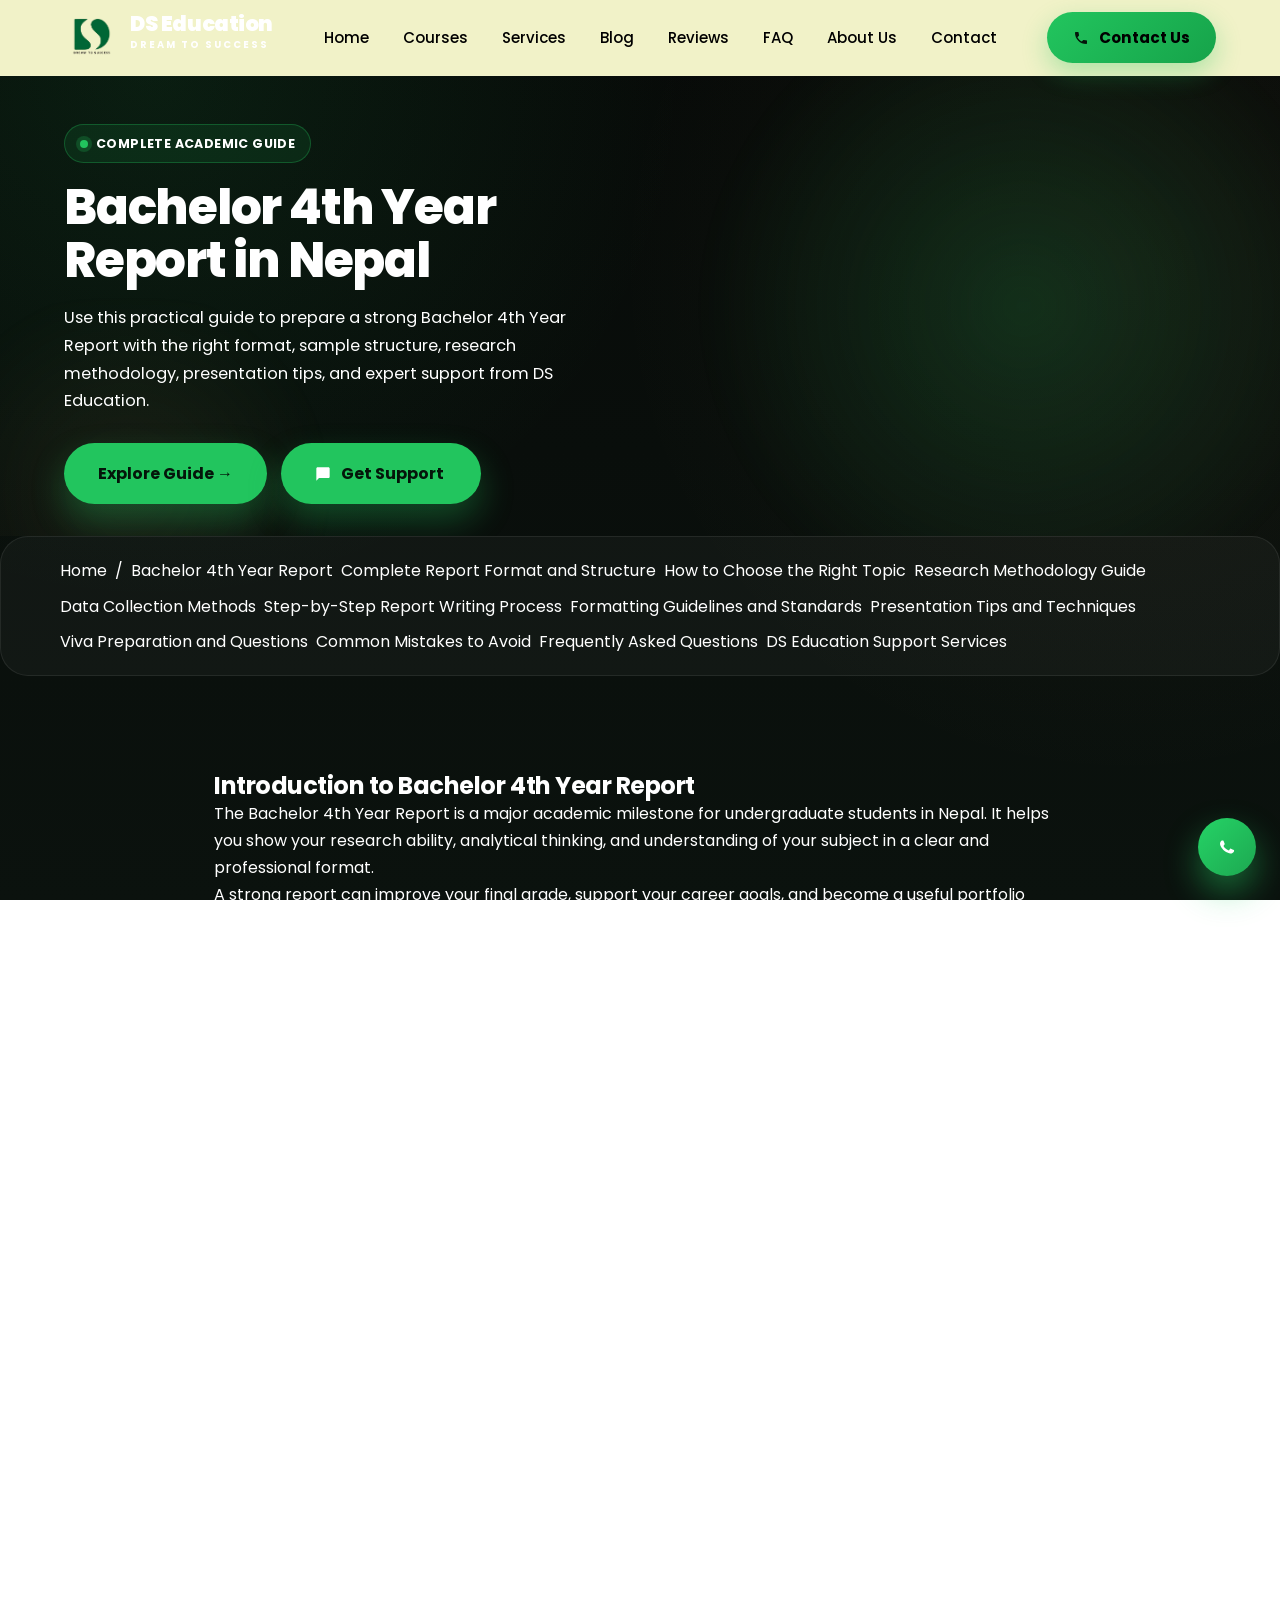
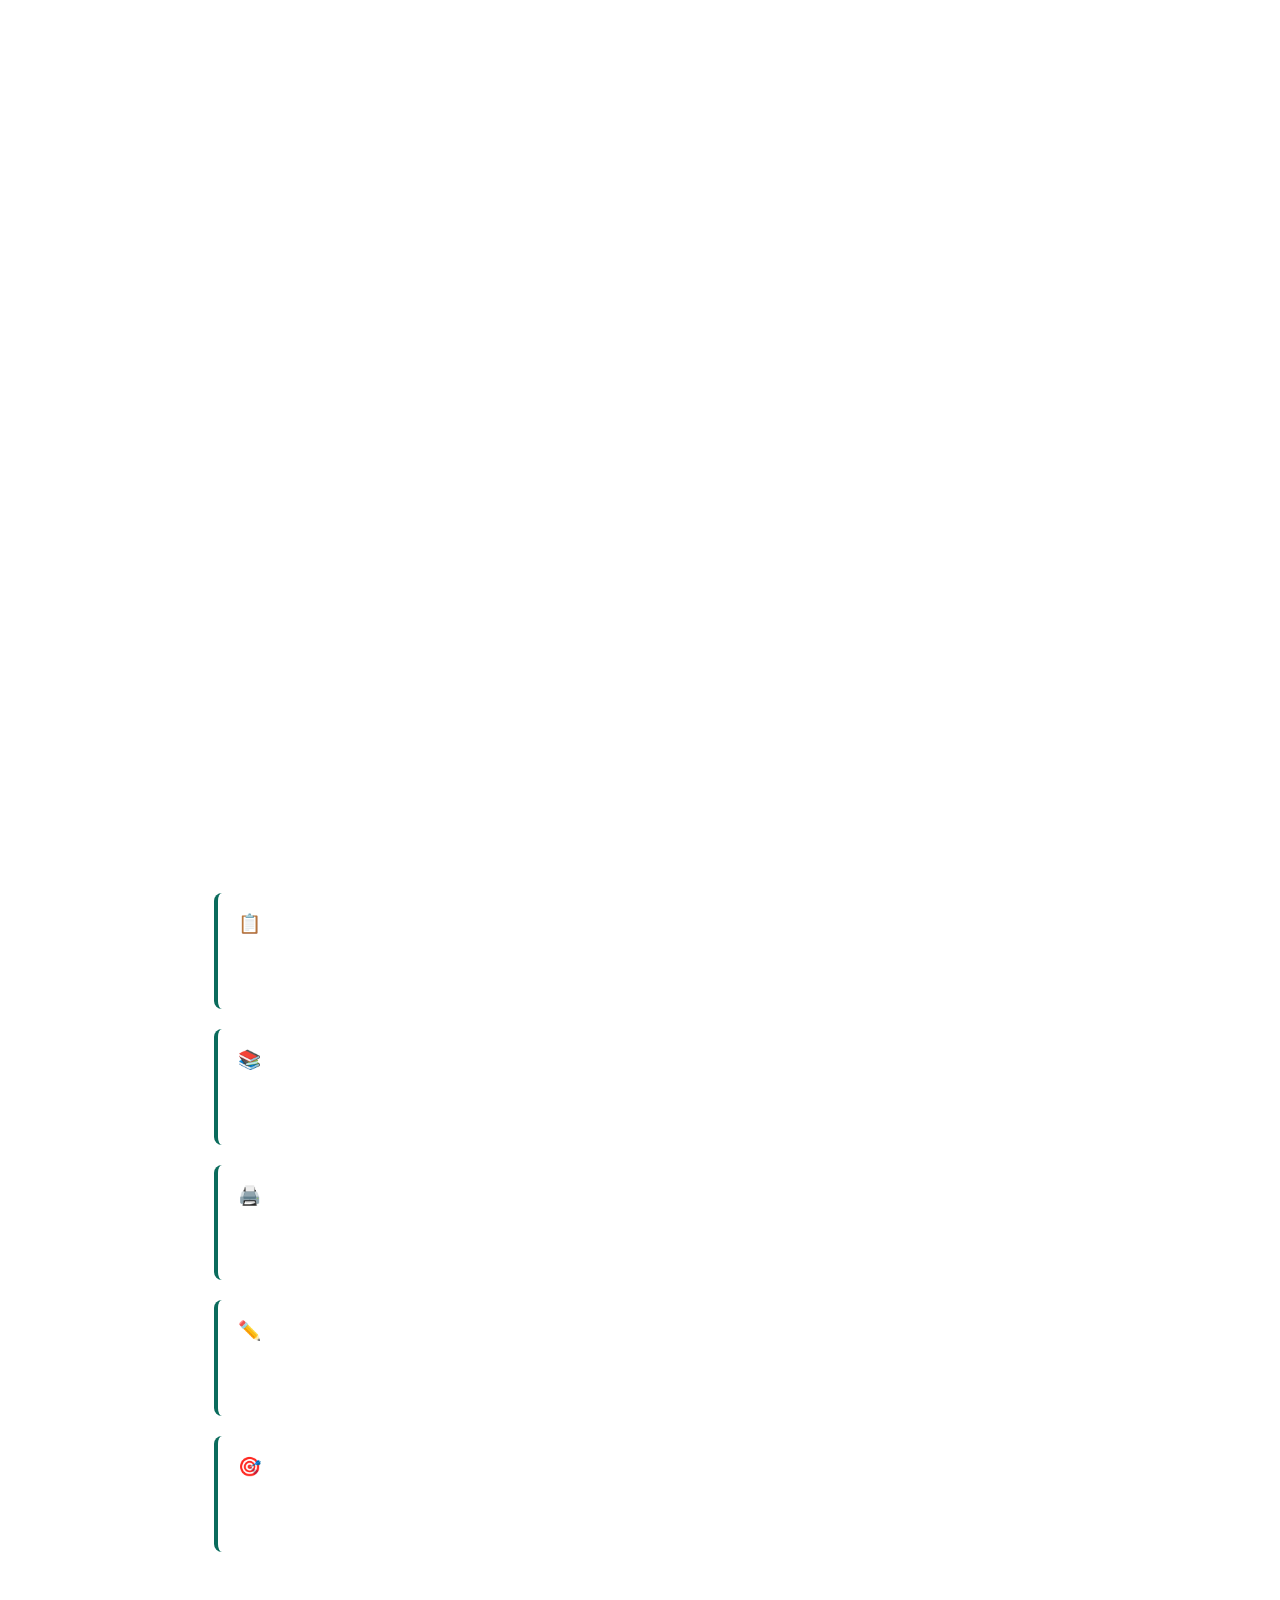
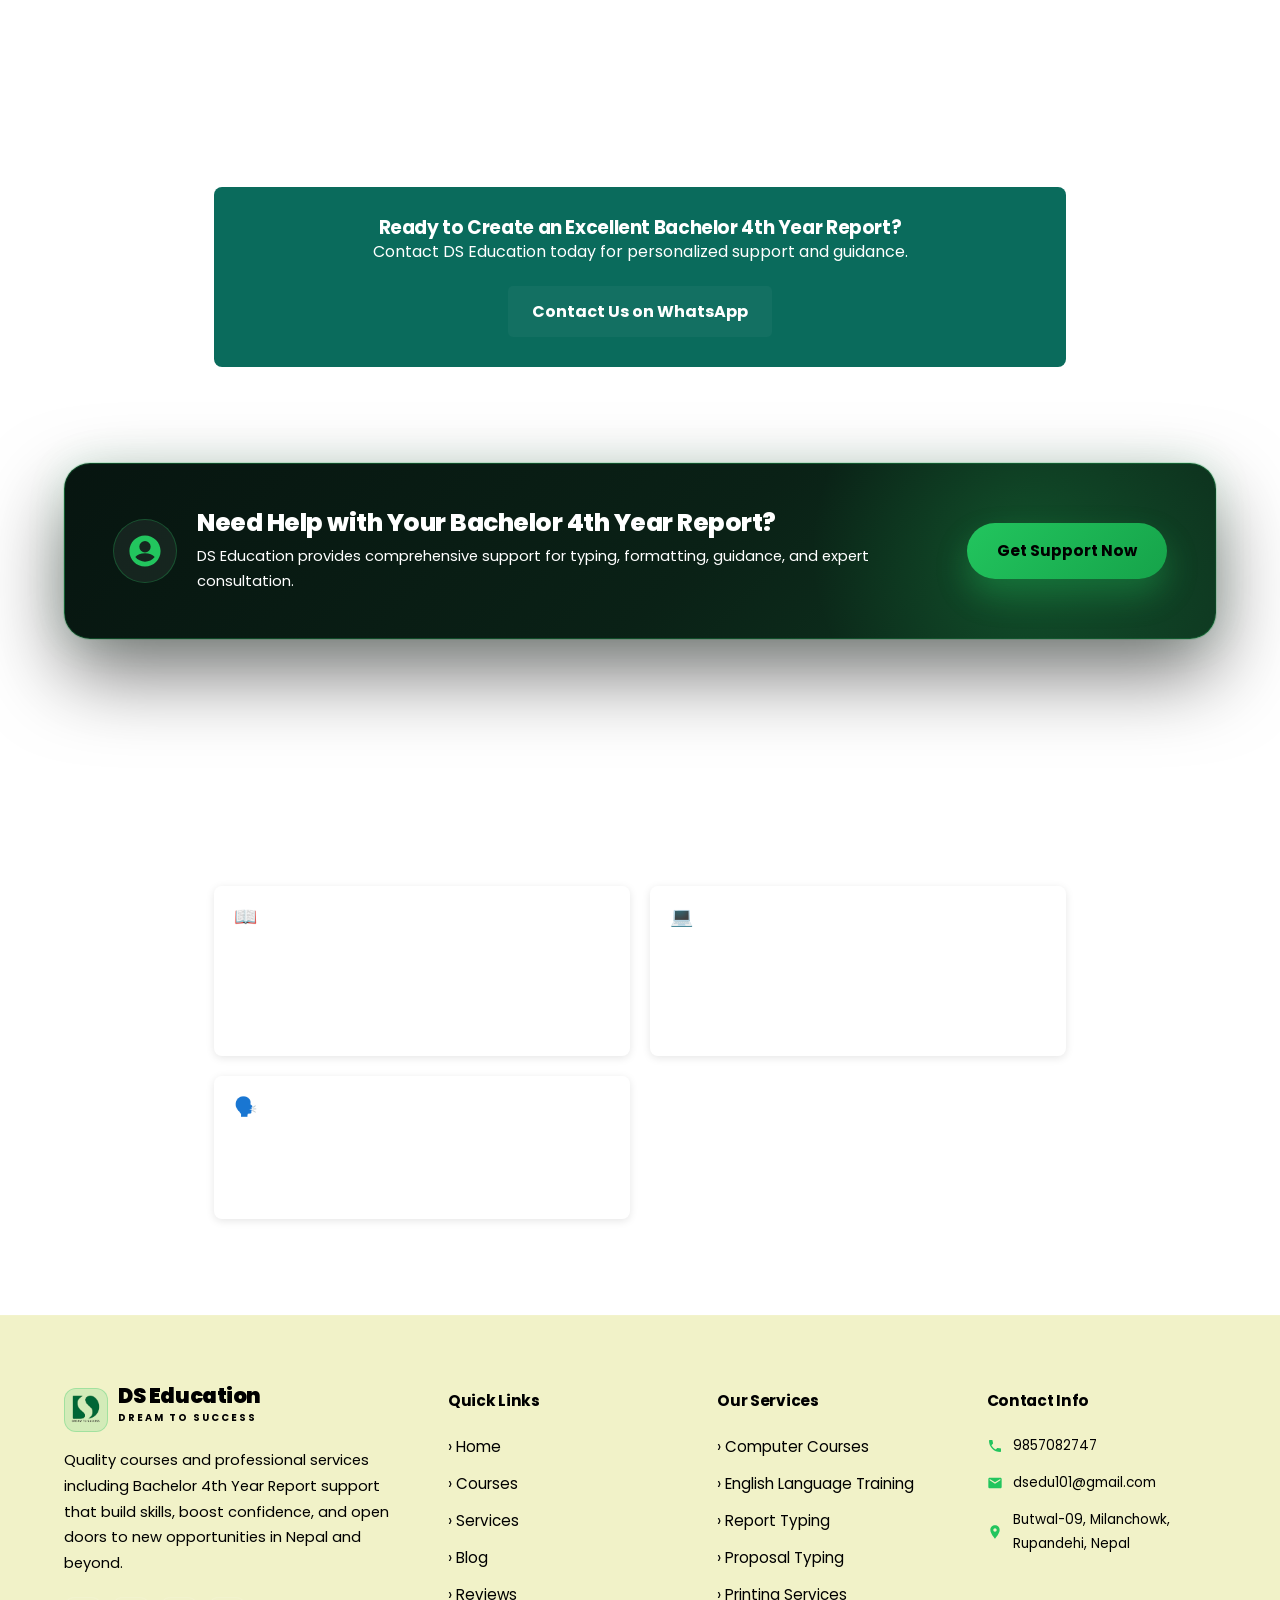
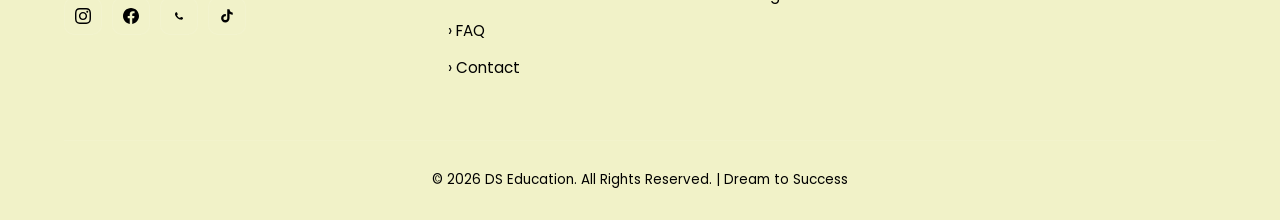
<file: bachelor-4th-year-report/index.html>
<!DOCTYPE html>
<html lang="en">
<head>
<meta charset="UTF-8" />
<meta name="viewport" content="width=device-width, initial-scale=1.0"/>
<meta http-equiv="Content-Language" content="en" />
<meta name="language" content="en" />
<meta name="theme-color" content="#0A0F0D" />
<meta name="author" content="DS Education" />
<meta name="robots" content="index,follow,max-image-preview:large,max-snippet:-1,max-video-preview:-1" />
<meta name="description" content="Bachelor 4th Year Report sample, format, and PDF guide for Nepal students. Learn structure, topics, methodology, and expert support from DS Education." />
<meta name="keywords" content="Bachelor 4th Year Report, Bachelor 4th Year Report Nepal, Bachelor 4th Year Report Sample, Bachelor 4th Year Report Format, Bachelor 4th Year Report PDF, Bachelor Report, Bachelor Final Year Report, BBS 4th Year Report, BBA 4th Year Report, BBM 4th Year Report, TU Bachelor Report, Internship Report Nepal, Report Writing Guide" />
<link rel="canonical" href="https://www.dseducation.com.np/bachelor-4th-year-report/" />
<title>Bachelor 4th Year Report Nepal | Sample PDF | DS Education</title>
<link rel="icon" href="/img/logo.png" />
<link rel="preconnect" href="https://fonts.googleapis.com" />
<link rel="preconnect" href="https://fonts.gstatic.com" crossorigin />
<link href="https://fonts.googleapis.com/css2?family=Inter:wght@400;500;600;700&family=Playfair+Display:wght@700;800&display=swap" rel="stylesheet"/>
<link rel="stylesheet" href="/style.css" />
<meta property="og:site_name" content="DS Education" />
<meta property="og:type" content="article" />
<meta property="og:title" content="Bachelor 4th Year Report Nepal | Sample PDF | DS Education" />
<meta property="og:description" content="Get a practical Bachelor 4th Year Report sample, format guide, PDF tips, and expert support for Nepal students from DS Education." />
<meta property="og:url" content="https://www.dseducation.com.np/bachelor-4th-year-report/" />
<meta property="og:image" content="https://www.dseducation.com.np/img/logo.png" />
<meta property="og:image:alt" content="DS Education logo for Bachelor 4th Year Report guidance" />
<meta property="og:image:width" content="1200" />
<meta property="og:image:height" content="630" />
<meta property="og:locale" content="en_US" />
<meta property="article:published_time" content="2026-07-15T00:00:00+05:45" />
<meta property="article:modified_time" content="2026-07-17T00:00:00+05:45" />
<meta name="twitter:card" content="summary_large_image" />
<meta name="twitter:title" content="Bachelor 4th Year Report Nepal | Sample PDF | DS Education" />
<meta name="twitter:description" content="Find a Bachelor 4th Year Report sample, format guide, PDF tips, and expert support from DS Education." />
<meta name="twitter:image" content="https://www.dseducation.com.np/img/logo.png" />
<meta name="twitter:image:alt" content="DS Education logo for Bachelor 4th Year Report guidance" />
<meta name="geo.region" content="NP" />
<meta name="geo.placename" content="Rupandehi, Nepal" />
<meta name="geo.position" content="27.6765;83.4590" />
<meta name="ICBM" content="27.6765, 83.4590" />
<style>
/* Landing page overrides: force site dark theme colors and readable text */
.bachelor-page, .bachelor-page * { color: var(--text) !important; }
.bachelor-page a { color: black !important; }
.bachelor-page [style*="background: #f9f9f9"] { background: var(--surface) !important; color: var(--text) !important; }
.bachelor-page [style*="background: white"] { background: var(--surface) !important; color: var(--text) !important; }
.bachelor-page [style*="color: #0A6B5C"] { color: var(--text) !important; }
.bachelor-page [style*="color: #333"] { color: var(--text) !important; }
.bachelor-page [style*="color: #666"] { color: var(--text) !important; }
.bachelor-page h1, .bachelor-page h2, .bachelor-page h3 { color: var(--text) !important; }
.bachelor-page #table-of-contents { background: var(--surface) !important; border: 1px solid var(--border) !important; }
.bachelor-page #table-of-contents ol { color: var(--text) !important; }
.bachelor-page .btn-primary { color: #04150A !important; }
.bachelor-page .footer, .bachelor-page .footer * { color: black !important; }
.bachelor-page .footer a { color: black !important; }
.bachelor-page .footer a:hover { color: black !important; }
.skip-link { position: absolute; left: -9999px; top: auto; }
.skip-link:focus { left: 20px; top: 20px; z-index: 9999; background: #04150A; color: #fff; padding: 10px 14px; border-radius: 999px; }
</style>
<script type="application/ld+json">
{
  "@context": "https://schema.org",
  "@graph": [
    {
      "@type": "Organization",
      "@id": "https://www.dseducation.com.np/#organization",
      "name": "DS Education",
      "url": "https://www.dseducation.com.np/",
      "logo": "https://www.dseducation.com.np/img/logo.png",
      "description": "DS Education provides academic support, report writing guidance, typing, printing, and computer courses in Nepal.",
      "sameAs": ["https://wa.me/9779857082747"],
      "telephone": "+977-9857082747",
      "email": "dsedu101@gmail.com",
      "address": {
        "@type": "PostalAddress",
        "streetAddress": "Butwal-09, Milanchowk",
        "addressLocality": "Rupandehi",
        "addressRegion": "Lumbini",
        "addressCountry": "NP"
      }
    },
    {
      "@type": "LocalBusiness",
      "@id": "https://www.dseducation.com.np/#localbusiness",
      "name": "DS Education",
      "url": "https://www.dseducation.com.np/",
      "image": "https://www.dseducation.com.np/img/logo.png",
      "telephone": "+977-9857082747",
      "email": "dsedu101@gmail.com",
      "address": {
        "@type": "PostalAddress",
        "streetAddress": "Butwal-09, Milanchowk",
        "addressLocality": "Rupandehi",
        "addressRegion": "Lumbini",
        "addressCountry": "NP"
      },
      "priceRange": "$$",
      "currenciesAccepted": "NPR",
      "paymentAccepted": "Cash, Bank Transfer, Mobile Payments",
      "areaServed": "Nepal",
      "description": "Professional academic support including report writing, typing, printing, and computer training services."
    },
    {
      "@type": "WebSite",
      "@id": "https://www.dseducation.com.np/#website",
      "url": "https://www.dseducation.com.np/",
      "name": "DS Education",
      "publisher": {
        "@id": "https://www.dseducation.com.np/#organization"
      },
      "inLanguage": "en",
      "potentialAction": {
        "@type": "SearchAction",
        "target": "https://www.dseducation.com.np/?s={search_term_string}",
        "query-input": "required name=search_term_string"
      }
    },
    {
      "@type": "WebPage",
      "@id": "https://www.dseducation.com.np/bachelor-4th-year-report/#webpage",
      "url": "https://www.dseducation.com.np/bachelor-4th-year-report/",
      "name": "Bachelor 4th Year Report Nepal | Sample PDF | DS Education",
      "description": "A practical guide to the Bachelor 4th Year Report in Nepal with sample structure, format, PDF tips, research methodology, and support services.",
      "isPartOf": {
        "@id": "https://www.dseducation.com.np/#website"
      },
      "about": {
        "@id": "https://www.dseducation.com.np/#organization"
      },
      "inLanguage": "en",
      "breadcrumb": {
        "@id": "https://www.dseducation.com.np/bachelor-4th-year-report/#breadcrumb"
      }
    },
    {
      "@type": "Article",
      "@id": "https://www.dseducation.com.np/bachelor-4th-year-report/#article",
      "headline": "Bachelor 4th Year Report Nepal | Sample PDF | DS Education",
      "name": "Bachelor 4th Year Report Guide for Nepal Students",
      "description": "A practical guide to the Bachelor 4th Year Report in Nepal with format, sample structure, methodology, and presentation tips.",
      "url": "https://www.dseducation.com.np/bachelor-4th-year-report/",
      "datePublished": "2026-07-15",
      "dateModified": "2026-07-17",
      "author": {
        "@type": "Organization",
        "name": "DS Education",
        "url": "https://www.dseducation.com.np/"
      },
      "publisher": {
        "@id": "https://www.dseducation.com.np/#organization"
      },
      "reviewedBy": {
        "@type": "Organization",
        "name": "DS Education Academic Team"
      },
      "articleBody": "Complete guide to Bachelor 4th Year Report including format, sample structure, topic ideas, research methodology, data collection, presentation tips, viva preparation, and common mistakes.",
      "keywords": "Bachelor 4th Year Report, Bachelor 4th Year Report Nepal, Bachelor 4th Year Report Sample, Bachelor 4th Year Report Format, Bachelor 4th Year Report PDF, Bachelor Report, Report Writing Guide",
      "inLanguage": "en"
    },
    {
      "@type": "BreadcrumbList",
      "@id": "https://www.dseducation.com.np/bachelor-4th-year-report/#breadcrumb",
      "itemListElement": [
        {
          "@type": "ListItem",
          "position": 1,
          "name": "Home",
          "item": "https://www.dseducation.com.np/"
        },
        {
          "@type": "ListItem",
          "position": 2,
          "name": "Bachelor 4th Year Report",
          "item": "https://www.dseducation.com.np/bachelor-4th-year-report/"
        }
      ]
    },
    {
      "@type": "Service",
      "@id": "https://www.dseducation.com.np/bachelor-4th-year-report/#service",
      "name": "Bachelor 4th Year Report Support",
      "serviceType": "Academic report writing and formatting support",
      "provider": {
        "@id": "https://www.dseducation.com.np/#organization"
      },
      "areaServed": "Nepal",
      "url": "https://www.dseducation.com.np/bachelor-4th-year-report/"
    },
    {
      "@type": "FAQPage",
      "@id": "https://www.dseducation.com.np/bachelor-4th-year-report/#faq",
      "mainEntity": [
        {
          "@type": "Question",
          "name": "What is a Bachelor 4th Year Report?",
          "acceptedAnswer": {
            "@type": "Answer",
            "text": "A Bachelor 4th Year Report is a comprehensive academic document prepared by undergraduate students in their final year. It involves research, analysis, and presentation of an original study on a selected topic relevant to their field of study."
          }
        },
        {
          "@type": "Question",
          "name": "What is the standard format for a Bachelor 4th Year Report?",
          "acceptedAnswer": {
            "@type": "Answer",
            "text": "The standard format typically includes cover page, declaration, acknowledgment, table of contents, abstract, introduction, literature review, methodology, findings, discussion, conclusion, references, and appendices."
          }
        },
        {
          "@type": "Question",
          "name": "How should I choose a topic for my Bachelor 4th Year Report?",
          "acceptedAnswer": {
            "@type": "Answer",
            "text": "Choose a topic that is relevant to your field, interesting to you, researchable with available resources, and manageable within your timeline and word count."
          }
        },
        {
          "@type": "Question",
          "name": "What is the ideal length for a Bachelor 4th Year Report?",
          "acceptedAnswer": {
            "@type": "Answer",
            "text": "Most reports range from 8,000 to 15,000 words, though some institutions require more. Always follow your department's specific guidelines."
          }
        },
        {
          "@type": "Question",
          "name": "How do I write a strong literature review?",
          "acceptedAnswer": {
            "@type": "Answer",
            "text": "Summarize key studies, identify gaps, compare findings, and connect the review to your research problem and questions."
          }
        },
        {
          "@type": "Question",
          "name": "What should I include in the methodology section?",
          "acceptedAnswer": {
            "@type": "Answer",
            "text": "Explain your research design, data collection methods, sample or population, tools, analysis techniques, and limitations clearly and accurately."
          }
        },
        {
          "@type": "Question",
          "name": "Can I use a sample PDF as a reference?",
          "acceptedAnswer": {
            "@type": "Answer",
            "text": "Yes, a sample PDF can be a helpful reference for structure and formatting, but your content must still reflect your own research and institutional requirements."
          }
        },
        {
          "@type": "Question",
          "name": "What is the difference between a report and a thesis?",
          "acceptedAnswer": {
            "@type": "Answer",
            "text": "A bachelor report is usually shorter and more applied, while a thesis is typically more extensive and more research-intensive."
          }
        },
        {
          "@type": "Question",
          "name": "How should I prepare for my viva?",
          "acceptedAnswer": {
            "@type": "Answer",
            "text": "Review every section of the report, prepare answers for likely questions, and practice explaining your methods, findings, and conclusions clearly."
          }
        },
        {
          "@type": "Question",
          "name": "Can DS Education help with typing and printing?",
          "acceptedAnswer": {
            "@type": "Answer",
            "text": "Yes, DS Education offers report typing, formatting, proofreading, printing, and binding support for students in Nepal."
          }
        },
        {
          "@type": "Question",
          "name": "What are common mistakes to avoid?",
          "acceptedAnswer": {
            "@type": "Answer",
            "text": "Avoid weak topic selection, poor organization, plagiarism, weak methodology, inconsistent formatting, and poor citation practices."
          }
        },
        {
          "@type": "Question",
          "name": "Is the report writing process different for BBS, BBA, and BBM students?",
          "acceptedAnswer": {
            "@type": "Answer",
            "text": "The core structure is similar, but each faculty may have different expectations for the topic, methods, and presentation style."
          }
        },
        {
          "@type": "Question",
          "name": "Can I write my report in English or Nepali?",
          "acceptedAnswer": {
            "@type": "Answer",
            "text": "Most institutions require English, but your department may allow Nepali depending on its academic policy. Always confirm first."
          }
        },
        {
          "@type": "Question",
          "name": "How important is presentation in the final submission?",
          "acceptedAnswer": {
            "@type": "Answer",
            "text": "Presentation matters because it improves readability, shows professionalism, and helps examiners understand your work more easily."
          }
        },
        {
          "@type": "Question",
          "name": "Where can I get support for my report in Nepal?",
          "acceptedAnswer": {
            "@type": "Answer",
            "text": "DS Education provides guidance, typing, editing, printing, and presentation support for students preparing their Bachelor 4th Year Report in Nepal."
          }
        }
      ]
    }
  ]
}
</script>
</head>
<body class="bachelor-page">


<div class="nav">
  <a href="/" class="nav-logo">
    <div class="nav-logo-icon">
      <img src="/img/logo.png" alt="DS Education logo" width="56" height="56" loading="lazy">
    </div>
    <div class="nav-logo-text">
      <h2 style="color: #074B2C;">DS Education</h2>
      <span style="color: #04150A;">Dream to Success</span>
    </div>
  </a>
  <div class="nav-links">
    <a href="/">Home</a>
    <a href="/#courses">Courses</a>
    <a href="/#services">Services</a>
    <a href="/blog.html">Blog</a>
    <a href="/#reviews">Reviews</a>
    <a href="/#faq">FAQ</a>
    <a href="/#about">About Us</a>
    <a href="https://wa.me/9779857082747?text=Hello%20DS%20Education%2C%20I%20want%20to%20know%20more%20about%20Bachelor%204th%20Year%20Report%20support." target="_blank" rel="noopener">Contact</a>
  </div>
  
  <a href="https://wa.me/9779857082747?text=Hello%20DS%20Education%2C%20I%20want%20to%20know%20more%20about%20Bachelor%204th%20Year%20Report%20support." class="btn-contact" target="_blank" rel="noopener">
    <svg viewBox="0 0 24 24" width="16" fill="white"><path d="M6.62 10.79c1.44 2.83 3.76 5.14 6.59 6.59l2.2-2.2c.27-.27.67-.36 1.02-.24 1.12.37 2.33.57 3.57.57.55 0 1 .45 1 1V20c0 .55-.45 1-1 1-9.39 0-17-7.61-17-17 0-.55.45-1 1-1h3.5c.55 0 1 .45 1 1 0 1.25.2 2.45.57 3.57.11.35.03.74-.25 1.02l-2.2 2.2z"/></svg>
    Contact Us
  </a>

  <button class="nav-hamburger" type="button" aria-label="Open menu" aria-controls="mobileNav" aria-expanded="false" onclick="toggleMenu(this)">
    <span></span>
    <span></span>
    <span></span>
  </button>
</div>

<div class="nav-mobile" id="mobileNav">
  <a href="/">Home</a>
  <a href="/#courses">Courses</a>
  <a href="/#services">Services</a>
  <a href="/blog.html">Blog</a>
  <a href="/#reviews">Reviews</a>
  <a href="/#faq">FAQ</a>
  <a href="/#about">About Us</a>
  <a href="https://wa.me/9779857082747?text=Hello%20DS%20Education%2C%20I%20want%20to%20know%20more%20about%20Bachelor%204th%20Year%20Report%20support." target="_blank" rel="noopener">Contact</a>
</div>

<main id="main-content">
  <!-- ===== HERO ===== -->
  <div class="hero reveal-on-scroll">
    <div class="hero-content">
      <div class="hero-badge">
        <span></span> Complete Academic Guide
      </div>
      <h1>Bachelor 4th Year Report in Nepal</h1>
      <p>Use this practical guide to prepare a strong Bachelor 4th Year Report with the right format, sample structure, research methodology, presentation tips, and expert support from DS Education.</p>
      <div class="hero-actions">
        <a href="#table-of-contents" class="btn-primary">Explore Guide →</a>
        <a href="https://wa.me/9779857082747?text=Hello%20DS%20Education%2C%20I%20need%20support%20with%20my%20Bachelor%204th%20Year%20Report." class="btn-primary" target="_blank" rel="noopener">
          <svg viewBox="0 0 24 24" width="16" fill="currentColor"><path d="M20 2H4c-1.1 0-2 .9-2 2v18l4-4h14c1.1 0 2-.9 2-2V4c0-1.1-.9-2-2-2z"/></svg>
          Get Support
        </a>
      </div>
    </div>
  </div>

  <!-- ===== BREADCRUMB ===== -->
  <div class="section" id="table-of-contents" style="padding: 20px 0; border-bottom: 1px solid #f0f0f0;">
    <div style="max-width: 1200px; margin: 0 auto; padding: 0 20px;">
      <nav aria-label="Breadcrumb">
        <ol style="list-style: none; padding: 0; margin: 0; display: flex; gap: 8px; font-size: 14px; color: #666; flex-wrap: wrap;">
          <li><a href="/" style="color: #0A6B5C; text-decoration: none;">Home</a></li>
          <li style="color: #999;">/</li>
          <li>Bachelor 4th Year Report</li>
          <li><a href="#format" style="color: #0A6B5C; text-decoration: none;">Complete Report Format and Structure</a></li>
          <li><a href="#topic-selection" style="color: #0A6B5C; text-decoration: none;">How to Choose the Right Topic</a></li>
          <li><a href="#research-methodology" style="color: #0A6B5C; text-decoration: none;">Research Methodology Guide</a></li>
          <li><a href="#data-collection" style="color: #0A6B5C; text-decoration: none;">Data Collection Methods</a></li>
          <li><a href="#writing-process" style="color: #0A6B5C; text-decoration: none;">Step-by-Step Report Writing Process</a></li>
          <li><a href="#formatting" style="color: #0A6B5C; text-decoration: none;">Formatting Guidelines and Standards</a></li>
          <li><a href="#presentation" style="color: #0A6B5C; text-decoration: none;">Presentation Tips and Techniques</a></li>
          <li><a href="#viva-preparation" style="color: #0A6B5C; text-decoration: none;">Viva Preparation and Questions</a></li>
          <li><a href="#common-mistakes" style="color: #0A6B5C; text-decoration: none;">Common Mistakes to Avoid</a></li>
          <li><a href="#faq-section" style="color: #0A6B5C; text-decoration: none;">Frequently Asked Questions</a></li>
          <li><a href="#support" style="color: #0A6B5C; text-decoration: none;">DS Education Support Services</a></li>
        </ol>
      </div>
    </div>
  </section>

  <!-- ===== INTRODUCTION ===== -->
  <section class="section reveal-on-scroll" id="introduction">
    <div class="container" style="max-width: 900px;">
      <h2 style="color: #0A6B5C;">Introduction to Bachelor 4th Year Report</h2>
      <p>The Bachelor 4th Year Report is a major academic milestone for undergraduate students in Nepal. It helps you show your research ability, analytical thinking, and understanding of your subject in a clear and professional format.</p>
      <p>A strong report can improve your final grade, support your career goals, and become a useful portfolio piece for future study or employment. This guide explains the format, sample structure, writing process, and presentation tips for a successful Bachelor 4th Year Report.</p>
      <p>Whether you need a Bachelor 4th Year Report sample, a Bachelor 4th Year Report format, or help with report writing, DS Education offers practical guidance and support for students across Nepal.</p>
    </div>
  </section>

  <!-- ===== DEFINITION ===== -->
  <section class="section section-gray reveal-on-scroll" id="definition">
    <div class="container" style="max-width: 900px;">
      <h2 style="color: #0A6B5C;">What is a Bachelor 4th Year Report?</h2>
      <p>A Bachelor 4th Year Report is a substantial academic document prepared by undergraduate students during their final year of study. It usually involves independent research, practical analysis, or an applied project that investigates a specific topic and presents the findings in a formal report format.</p>
      
      <h3 style="color: #0A6B5C;">Key Characteristics of a Bachelor 4th Year Report:</h3>
      <ul style="line-height: 1.8;">
        <li><strong>Original Research or Analysis:</strong> The report should involve your own investigation, analysis, or interpretation of a topic.</li>
        <li><strong>Comprehensive Scope:</strong> It covers substantial material appropriate for final-year undergraduate work.</li>
        <li><strong>Formal Structure:</strong> Follows academic conventions with clear sections, proper referencing, and professional formatting.</li>
        <li><strong>Evidence-Based:</strong> All claims are supported by research, data, or academic sources.</li>
        <li><strong>Significant Length:</strong> Typically ranges from 8,000 to 20,000 words depending on institutional requirements.</li>
        <li><strong>Supervised Development:</strong> Usually completed under the guidance of an academic supervisor or mentor.</li>
      </ul>

      <p>The Bachelor 4th Year Report differs from regular assignments in its depth, length, and emphasis on independent research. It's longer than typical essays, requires more extensive research, and involves more sophisticated analysis and critical thinking.</p>
    </div>
  </section>

  <!-- ===== IMPORTANCE ===== -->
  <section class="section reveal-on-scroll" id="importance">
    <div class="container" style="max-width: 900px;">
      <h2 style="color: #0A6B5C;">Importance and Benefits of the Bachelor 4th Year Report</h2>
      <p>Completing a high-quality Bachelor 4th Year Report offers numerous academic, professional, and personal benefits:</p>
      
      <h3 style="color: #0A6B5C;">Academic Benefits</h3>
      <p>The report reinforces and applies knowledge you've acquired throughout your degree program. It helps you synthesize information from multiple courses, understand connections between different concepts, and develop a deeper understanding of your field. This comprehensive review strengthens your academic foundation.</p>

      <h3 style="color: #0A6B5C;">Research and Critical Thinking Skills</h3>
      <p>Through conducting research for your Bachelor 4th Year Report, you develop essential skills in finding reliable sources, evaluating information critically, and drawing evidence-based conclusions. These research capabilities are valuable in any profession.</p>

      <h3 style="color: #0A6B5C;">Professional Development</h3>
      <p>A well-executed Bachelor 4th Year Report demonstrates to employers that you can research independently, analyze complex problems, and communicate findings professionally. Many employers specifically value these capabilities when hiring recent graduates.</p>

      <h3 style="color: #0A6B5C;">Career Advancement</h3>
      <p>Your report can serve as a portfolio piece during job interviews, showcasing your expertise in a specific area. It may also provide a foundation if you pursue further studies or professional certifications.</p>

      <h3 style="color: #0A6B5C;">Personal Growth</h3>
      <p>The process of researching and writing your Bachelor 4th Year Report builds confidence in your abilities, improves your time management and organizational skills, and provides a sense of accomplishment.</p>
    </div>
  </section>

  <!-- ===== FORMAT ===== -->
  <section class="section section-gray reveal-on-scroll" id="format">
    <div class="container" style="max-width: 900px;">
      <h2 style="color: #0A6B5C;">Complete Bachelor 4th Year Report Format and Structure</h2>
      <p>Understanding the proper format and structure is crucial for your Bachelor 4th Year Report. Most institutions follow a standard academic report format with the following components:</p>

      <h3 style="color: #0A6B5C;">1. Cover Page</h3>
      <p>The cover page includes the report title, your name, student ID, institution name, department, date of submission, and your supervisor's name. Format requirements are typically specified by your institution.</p>

      <h3 style="color: #0A6B5C;">2. Declaration/Certificate</h3>
      <p>A statement declaring that the work is original and has not been previously submitted elsewhere. This affirms academic integrity and honesty.</p>

      <h3 style="color: #0A6B5C;">3. Acknowledgment</h3>
      <p>A brief section where you thank individuals who assisted you, including your supervisor, colleagues, and any organizations that provided resources or access for your research.</p>

      <h3 style="color: #0A6B5C;">4. Table of Contents</h3>
      <p>A detailed listing of all major sections, subsections, and their corresponding page numbers, allowing readers to navigate your report easily.</p>

      <h3 style="color: #0A6B5C;">5. Abstract or Executive Summary</h3>
      <p>A concise 150-300 word summary of your entire report including objectives, methodology, key findings, and conclusions. This allows readers to quickly understand your report's content.</p>

      <h3 style="color: #0A6B5C;">6. Introduction</h3>
      <p>Introduces your topic, provides background context, states your research objective or problem statement, and outlines the report's scope. The introduction should capture readers' interest and clarify why your research matters.</p>

      <h3 style="color: #0A6B5C;">7. Literature Review</h3>
      <p>A comprehensive review of existing research, theories, and publications related to your topic. This section demonstrates your knowledge of the field and shows how your work relates to existing scholarship.</p>

      <h3 style="color: #0A6B5C;">8. Methodology</h3>
      <p>Detailed explanation of your research approach, methods, tools, and procedures. Include information about data sources, sample size, research design, and any limitations.</p>

      <h3 style="color: #0A6B5C;">9. Results or Findings</h3>
      <p>Presentation of your research data and findings, typically using tables, graphs, charts, and narrative descriptions to communicate results clearly.</p>

      <h3 style="color: #0A6B5C;">10. Discussion</h3>
      <p>Interpretation and analysis of your findings in relation to your research questions and existing literature. Explain the significance of your results and any implications.</p>

      <h3 style="color: #0A6B5C;">11. Conclusion</h3>
      <p>Summary of your main findings, restatement of the research's significance, discussion of limitations, and suggestions for future research.</p>

      <h3 style="color: #0A6B5C;">12. References</h3>
      <p>Complete bibliography of all sources cited in your report, formatted according to your institution's required style (APA, MLA, Chicago, Harvard, etc.).</p>

      <h3 style="color: #0A6B5C;">13. Appendices (if needed)</h3>
      <p>Additional materials such as interview transcripts, survey questionnaires, raw data, or detailed calculations that support your report but would interrupt the main narrative.</p>
    </div>
  </section>

  <!-- ===== TOPIC SELECTION ===== -->
  <section class="section reveal-on-scroll" id="topic-selection">
    <div class="container" style="max-width: 900px;">
      <h2 style="color: #0A6B5C;">How to Choose the Right Topic for Your Bachelor 4th Year Report</h2>
      <p>Selecting an appropriate topic is often the most challenging but crucial step in creating your Bachelor 4th Year Report. Your topic choice will influence your entire research process and the quality of your final product.</p>

      <h3 style="color: #0A6B5C;">Criteria for Choosing a Topic</h3>
      <p><strong>Interest and Passion:</strong> Choose a topic that genuinely interests you. You'll spend considerable time researching and writing about it, so selecting something you find engaging will make the process more enjoyable and result in better work.</p>

      <p><strong>Relevance to Your Field:</strong> Your topic should be directly related to your discipline and academic program. It should build on knowledge you've gained from your courses.</p>

      <p><strong>Scope and Manageability:</strong> Ensure your topic is narrow enough to be thoroughly covered in the available time and space, but broad enough to provide sufficient material for your report length requirements.</p>

      <p><strong>Availability of Resources:</strong> Verify that you have access to necessary sources, research materials, data, or research subjects. Some topics may require resources not easily available in Nepal.</p>

      <p><strong>Originality and Significance:</strong> Choose a topic that hasn't been exhaustively covered or that offers a new perspective on an existing issue. Your research should contribute something meaningful to your field.</p>

      <p><strong>Feasibility:</strong> Consider whether you can realistically complete the research and analysis within your time frame and with your available resources.</p>

      <h3 style="color: #0A6B5C;">Steps to Select Your Topic</h3>
      <ol style="line-height: 1.8;">
        <li><strong>Brainstorm Topics:</strong> List several areas within your field that interest you.</li>
        <li><strong>Narrow Down:</strong> Evaluate each potential topic against the criteria above.</li>
        <li><strong>Research Existing Work:</strong> Conduct preliminary research to understand what has already been studied.</li>
        <li><strong>Consult Your Supervisor:</strong> Discuss potential topics with your academic supervisor for guidance and approval.</li>
        <li><strong>Finalize Your Choice:</strong> Make a final decision and develop a clear research question or objective.</li>
      </ol>
    </div>
  </section>

  <!-- ===== RESEARCH METHODOLOGY ===== -->
  <section class="section section-gray reveal-on-scroll" id="research-methodology">
    <div class="container" style="max-width: 900px;">
      <h2 style="color: #0A6B5C;">Research Methodology Guide for Your Bachelor 4th Year Report</h2>
      <p>Your research methodology is the systematic approach you use to investigate your topic and answer your research questions. A clear and appropriate methodology is essential for producing valid and credible research.</p>

      <h3 style="color: #0A6B5C;">Types of Research Methods</h3>
      <p><strong>Quantitative Research:</strong> Focuses on numerical data, statistical analysis, and measurable outcomes. Uses surveys, experiments, and numerical databases.</p>

      <p><strong>Qualitative Research:</strong> Focuses on understanding experiences, meanings, and perspectives. Uses interviews, focus groups, and textual analysis.</p>

      <p><strong>Mixed Methods:</strong> Combines both quantitative and qualitative approaches for comprehensive understanding.</p>

      <h3 style="color: #0A6B5C;">Describing Your Methodology</h3>
      <p>Your methodology section should clearly explain:</p>
      <ul style="line-height: 1.8;">
        <li>Your research design and approach</li>
        <li>Your target population or sample</li>
        <li>Data collection methods and tools</li>
        <li>Data analysis procedures</li>
        <li>Validity and reliability measures</li>
        <li>Ethical considerations</li>
        <li>Any limitations or constraints</li>
      </ul>
    </div>
  </section>

  <!-- ===== DATA COLLECTION ===== -->
  <section class="section reveal-on-scroll" id="data-collection">
    <div class="container" style="max-width: 900px;">
      <h2 style="color: #0A6B5C;">Data Collection Methods for Your Bachelor 4th Year Report</h2>
      <p>Effective data collection is critical to the quality of your Bachelor 4th Year Report. Choose methods appropriate for your research questions and objectives.</p>

      <h3 style="color: #0A6B5C;">Primary Data Collection Methods</h3>
      <p><strong>Surveys and Questionnaires:</strong> Distribute written or online surveys to gather information from multiple respondents quickly and efficiently.</p>

      <p><strong>Interviews:</strong> Conduct one-on-one or group interviews for in-depth understanding of participants' experiences and perspectives.</p>

      <p><strong>Focus Groups:</strong> Gather insights from group discussions around specific topics.</p>

      <p><strong>Observations:</strong> Observe and record behaviors, events, or phenomena in their natural settings.</p>

      <p><strong>Experiments:</strong> Conduct controlled experiments to test hypotheses and establish cause-and-effect relationships.</p>

      <h3 style="color: #0A6B5C;">Secondary Data Collection Methods</h3>
      <p><strong>Literature Review:</strong> Analyze existing publications, journals, books, and research papers.</p>

      <p><strong>Archival Research:</strong> Use historical documents, records, and databases.</p>

      <p><strong>Statistical Data:</strong> Access government statistics, census data, and institutional records.</p>

      <h3 style="color: #0A6B5C;">Best Practices for Data Collection</h3>
      <ul style="line-height: 1.8;">
        <li>Obtain necessary permissions and ethical approvals</li>
        <li>Maintain detailed records of all data collected</li>
        <li>Ensure data quality and accuracy</li>
        <li>Maintain respondent confidentiality and privacy</li>
        <li>Document your data collection process thoroughly</li>
      </ul>
    </div>
  </section>

  <!-- ===== WRITING PROCESS ===== -->
  <section class="section section-gray reveal-on-scroll" id="writing-process">
    <div class="container" style="max-width: 900px;">
      <h2 style="color: #0A6B5C;">Step-by-Step Report Writing Process</h2>
      <p>Writing your Bachelor 4th Year Report doesn't happen all at once. Breaking the process into manageable steps will help you produce a high-quality final product.</p>

      <h3 style="color: #0A6B5C;">Step 1: Plan and Organize</h3>
      <p>Create an outline of your report structure. Plan which sections you'll write first, set realistic deadlines, and organize your research materials.</p>

      <h3 style="color: #0A6B5C;">Step 2: Write the First Draft</h3>
      <p>Begin writing without worrying about perfection. Focus on getting your ideas down on paper. Many writers find it easier to write the body sections before the introduction and conclusion.</p>

      <h3 style="color: #0A6B5C;">Step 3: Review and Revise</h3>
      <p>Read through your draft, checking for logical flow, clarity, and completeness. Reorganize sections if needed and fill in any gaps.</p>

      <h3 style="color: #0A6B5C;">Step 4: Edit for Content and Style</h3>
      <p>Ensure your writing is clear, concise, and academic in tone. Remove unnecessary repetition and improve sentence structure.</p>

      <h3 style="color: #0A6B5C;">Step 5: Check Citations and References</h3>
      <p>Verify that all sources are properly cited and your references list is complete and correctly formatted according to your institution's requirements.</p>

      <h3 style="color: #0A6B5C;">Step 6: Proofread</h3>
      <p>Carefully read through for spelling, grammar, and punctuation errors. Consider having someone else proofread as well.</p>

      <h3 style="color: #0A6B5C;">Step 7: Final Formatting</h3>
      <p>Ensure your report meets all formatting requirements including margins, font, spacing, page numbering, and heading styles.</p>
    </div>
  </section>

  <!-- ===== FORMATTING ===== -->
  <section class="section reveal-on-scroll" id="formatting">
    <div class="container" style="max-width: 900px;">
      <h2 style="color: #0A6B5C;">Formatting Guidelines and Standards for Bachelor 4th Year Report</h2>
      <p>Proper formatting is essential for professional presentation and institutional compliance. While specific requirements vary by institution, here are general guidelines.</p>

      <h3 style="color: #0A6B5C;">Document Setup</h3>
      <ul style="line-height: 1.8;">
        <li><strong>Page Size:</strong> A4 (210 x 297 mm) or 8.5" x 11"</li>
        <li><strong>Margins:</strong> 1 inch (2.54 cm) on all sides</li>
        <li><strong>Font:</strong> Times New Roman or Arial, 12 point</li>
        <li><strong>Line Spacing:</strong> Double-spaced (1.5 or 2.0)</li>
        <li><strong>Alignment:</strong> Left-aligned text</li>
        <li><strong>Page Numbers:</strong> Bottom right or center</li>
      </ul>

      <h3 style="color: #0A6B5C;">Heading Hierarchy</h3>
      <p>Maintain a clear hierarchy with consistent formatting:</p>
      <ul style="line-height: 1.8;">
        <li><strong>H1:</strong> Main chapter heading - bold, 14pt, centered</li>
        <li><strong>H2:</strong> Subheading - bold, 12pt, left-aligned</li>
        <li><strong>H3:</strong> Sub-subheading - bold, 12pt, left-aligned</li>
        <li><strong>H4:</strong> Minor heading - bold italics, 12pt</li>
      </ul>

      <h3 style="color: #0A6B5C;">Tables and Figures</h3>
      <p>Number tables and figures sequentially. Provide clear captions above tables and below figures. Include proper citations for tables and figures from other sources.</p>

      <h3 style="color: #0A6B5C;">Citations and References</h3>
      <p>Choose a citation style (APA, MLA, Chicago, Harvard) and use it consistently throughout. Cite all sources, including direct quotes, paraphrases, and ideas from others.</p>
    </div>
  </section>

  <!-- ===== PRESENTATION ===== -->
  <section class="section section-gray reveal-on-scroll" id="presentation">
    <div class="container" style="max-width: 900px;">
      <h2 style="color: #0A6B5C;">Presentation Tips and Techniques</h2>
      <p>Many institutions require students to present their Bachelor 4th Year Report findings to faculty and peers. Effective presentation skills enhance your report's impact.</p>

      <h3 style="color: #0A6B5C;">Presentation Preparation</h3>
      <ul style="line-height: 1.8;">
        <li>Create clear, visual slides that support your main points</li>
        <li>Use graphics, charts, and images to illustrate key findings</li>
        <li>Keep text minimal on slides - use bullet points, not paragraphs</li>
        <li>Practice your presentation multiple times</li>
        <li>Time your presentation to fit within allocated time limits</li>
        <li>Prepare speaker notes to guide your delivery</li>
      </ul>

      <h3 style="color: #0A6B5C;">During Your Presentation</h3>
      <ul style="line-height: 1.8;">
        <li>Speak clearly and at a moderate pace</li>
        <li>Maintain eye contact with your audience</li>
        <li>Use gestures naturally to emphasize key points</li>
        <li>Show enthusiasm for your research</li>
        <li>Allow time for questions and feedback</li>
        <li>Stay professional in dress and demeanor</li>
      </ul>
    </div>
  </section>

  <!-- ===== VIVA PREPARATION ===== -->
  <section class="section reveal-on-scroll" id="viva-preparation">
    <div class="container" style="max-width: 900px;">
      <h2 style="color: #0A6B5C;">Viva Preparation and Questions to Expect</h2>
      <p>Your Bachelor 4th Year Report viva (oral examination) tests your understanding of your research and ability to defend your findings. Thorough preparation is essential.</p>

      <h3 style="color: #0A6B5C;">Preparation Steps</h3>
      <ul style="line-height: 1.8;">
        <li>Review your entire report thoroughly</li>
        <li>Understand every methodology and data analysis decision</li>
        <li>Be familiar with all cited sources and their key arguments</li>
        <li>Anticipate potential questions and prepare responses</li>
        <li>Practice explaining your findings clearly and concisely</li>
        <li>Research common viva questions for your field</li>
      </ul>

      <h3 style="color: #0A6B5C;">Likely Viva Questions</h3>
      <ul style="line-height: 1.8;">
        <li>"Why did you choose this particular topic?"</li>
        <li>"What were the main findings of your research?"</li>
        <li>"How does your research contribute to the field?"</li>
        <li>"What were the limitations of your study?"</li>
        <li>"How would you improve this research if given the opportunity?"</li>
        <li>"What methodology did you use and why?"</li>
        <li>"How did you ensure the validity and reliability of your data?"</li>
        <li>"What surprised you in your findings?"</li>
        <li>"How does this relate to existing literature in your field?"</li>
      </ul>

      <h3 style="color: #0A6B5C;">During Your Viva</h3>
      <ul style="line-height: 1.8;">
        <li>Listen carefully to each question before answering</li>
        <li>Take a moment to think before responding</li>
        <li>Answer directly and avoid rambling</li>
        <li>Be honest if you don't know an answer</li>
        <li>Maintain calm, professional demeanor</li>
        <li>Show confidence in your research</li>
      </ul>
    </div>
  </section>

  <!-- ===== COMMON MISTAKES ===== -->
  <section class="section section-gray reveal-on-scroll" id="common-mistakes">
    <div class="container" style="max-width: 900px;">
      <h2 style="color: #0A6B5C;">Common Mistakes to Avoid in Your Bachelor 4th Year Report</h2>
      <p>Learning from common mistakes can help you produce a higher-quality report and avoid pitfalls.</p>

      <h3 style="color: #0A6B5C;">Research and Content Mistakes</h3>
      <ul style="line-height: 1.8;">
        <li><strong>Inadequate Literature Review:</strong> Failing to thoroughly review existing research on your topic</li>
        <li><strong>Poor Topic Selection:</strong> Choosing a topic too broad, too narrow, or lacking sufficient material</li>
        <li><strong>Weak Methodology:</strong> Not explaining your research methods clearly or using inappropriate methods</li>
        <li><strong>Insufficient Data:</strong> Not collecting enough data to support your conclusions</li>
        <li><strong>Biased Analysis:</strong> Allowing personal bias to influence interpretation of findings</li>
      </ul>

      <h3 style="color: #0A6B5C;">Writing and Presentation Mistakes</h3>
      <ul style="line-height: 1.8;">
        <li><strong>Poor Organization:</strong> Information not logically structured or flowing smoothly</li>
        <li><strong>Unclear Writing:</strong> Using complex language or unclear explanations</li>
        <li><strong>Inconsistent Formatting:</strong> Not following institutional formatting guidelines</li>
        <li><strong>Inadequate Citations:</strong> Failing to properly cite sources or using incomplete references</li>
        <li><strong>Spelling and Grammar Errors:</strong> Careless proofreading and editing</li>
      </ul>

      <h3 style="color: #0A6B5C;">Academic Integrity Mistakes</h3>
      <ul style="line-height: 1.8;">
        <li><strong>Plagiarism:</strong> Using others' work without proper attribution</li>
        <li><strong>Fabricated Data:</strong> Inventing data or findings instead of conducting genuine research</li>
        <li><strong>Inadequate Disclosure:</strong> Not disclosing limitations, conflicts of interest, or methodological issues</li>
      </ul>

      <h3 style="color: #0A6B5C;">Planning and Time Management Mistakes</h3>
      <ul style="line-height: 1.8;">
        <li><strong>Procrastination:</strong> Starting too late, leaving insufficient time for research and writing</li>
        <li><strong>Poor Planning:</strong> Failing to create a realistic timeline and milestones</li>
        <li><strong>Inadequate Supervisor Communication:</strong> Not regularly consulting with your academic supervisor</li>
      </ul>
    </div>
  </section>

  <!-- ===== FAQ SECTION ===== -->
  <section class="section reveal-on-scroll" id="faq-section">
    <div class="container" style="max-width: 900px;">
      <h2 style="color: #0A6B5C;">Frequently Asked Questions About Bachelor 4th Year Report</h2>
      
      <div style="background: #f9f9f9; padding: 20px; border-radius: 8px; margin-bottom: 20px;">
        <h3 style="color: #0A6B5C; margin-top: 0;">What is the ideal word count for a Bachelor 4th Year Report?</h3>
        <p>Most institutions specify 8,000 to 15,000 words, though some may require 10,000 to 20,000 words. Always check your institution's specific requirements.</p>
      </div>

      <div style="background: #f9f9f9; padding: 20px; border-radius: 8px; margin-bottom: 20px;">
        <h3 style="color: #0A6B5C; margin-top: 0;">Can I use a Bachelor 4th Year Report sample as a reference?</h3>
        <p>Yes. A sample can help you understand layout, chapter flow, and formatting, but your final report should still reflect your own research and your institution's guidelines.</p>
      </div>

      <div style="background: #f9f9f9; padding: 20px; border-radius: 8px; margin-bottom: 20px;">
        <h3 style="color: #0A6B5C; margin-top: 0;">What should I include in the abstract?</h3>
        <p>Your abstract should briefly explain the problem, objective, methods, major findings, and conclusion in a compact format that helps readers understand the report quickly.</p>
      </div>

      <div style="background: #f9f9f9; padding: 20px; border-radius: 8px; margin-bottom: 20px;">
        <h3 style="color: #0A6B5C; margin-top: 0;">How important is the reference section?</h3>
        <p>Very important. Proper references demonstrate academic honesty, improve credibility, and help your examiner verify the sources behind your analysis.</p>
      </div>

      <div style="background: #f9f9f9; padding: 20px; border-radius: 8px; margin-bottom: 20px;">
        <h3 style="color: #0A6B5C; margin-top: 0;">Can I use AI tools to help with my Bachelor 4th Year Report?</h3>
        <p>Consult your institution's policy. While some AI tools can assist with research or editing, the original work must be yours. Using AI to write content or present it as your own is academic dishonesty.</p>
      </div>

      <div style="background: #f9f9f9; padding: 20px; border-radius: 8px; margin-bottom: 20px;">
        <h3 style="color: #0A6B5C; margin-top: 0;">How long should the literature review section be?</h3>
        <p>Typically 20-30% of your total report length. It should be comprehensive but focused on sources directly relevant to your topic.</p>
      </div>

      <div style="background: #f9f9f9; padding: 20px; border-radius: 8px; margin-bottom: 20px;">
        <h3 style="color: #0A6B5C; margin-top: 0;">What should I do if I'm struggling with my Bachelor 4th Year Report?</h3>
        <p>Contact your supervisor immediately for guidance. Many institutions also offer writing centers and research support services. Professional services like those offered by DS Education can also provide valuable assistance.</p>
      </div>

      <div style="background: #f9f9f9; padding: 20px; border-radius: 8px; margin-bottom: 20px;">
        <h3 style="color: #0A6B5C; margin-top: 0;">How important is my Bachelor 4th Year Report grade?</h3>
        <p>Importance varies by institution and program. In many programs, it significantly impacts your final grade and may influence graduate school admissions or job opportunities.</p>
      </div>

      <div style="background: #f9f9f9; padding: 20px; border-radius: 8px; margin-bottom: 20px;">
        <h3 style="color: #0A6B5C; margin-top: 0;">Can I modify my topic after starting my report?</h3>
        <p>Minor modifications are usually acceptable if approved by your supervisor. Major changes should be discussed early. The sooner you clarify your topic, the better.</p>
      </div>

      <div style="background: #f9f9f9; padding: 20px; border-radius: 8px; margin-bottom: 20px;">
        <h3 style="color: #0A6B5C; margin-top: 0;">How can I make my report more professional?</h3>
        <p>Use clear headings, consistent formatting, accurate citations, and well-organized tables or charts. A neat presentation often improves the examiner's impression.</p>
      </div>

      <div style="background: #f9f9f9; padding: 20px; border-radius: 8px; margin-bottom: 20px;">
        <h3 style="color: #0A6B5C; margin-top: 0;">Do I need a Bachelor 4th Year Report PDF for submission?</h3>
        <p>Many students prepare a PDF version for digital submission, while the printed copy is used for review and presentation. Always follow your department's submission rules.</p>
      </div>

      <div style="background: #f9f9f9; padding: 20px; border-radius: 8px; margin-bottom: 20px;">
        <h3 style="color: #0A6B5C; margin-top: 0;">Can DS Education help with report typing and printing in Nepal?</h3>
        <p>Yes. DS Education supports students with typing, formatting, proofreading, printing, and binding services to make the final submission process easier.</p>
      </div>
    </div>
  </section>

  <!-- ===== SUPPORT SERVICES ===== -->
  <section class="section section-gray reveal-on-scroll" id="support">
    <div class="container" style="max-width: 900px;">
      <h2 style="color: #0A6B5C;">DS Education Support Services for Your Bachelor 4th Year Report</h2>
      <p>Understanding how to create an excellent Bachelor 4th Year Report is important, but you don't have to do it alone. DS Education offers comprehensive support services to help you succeed.</p>

      <div style="background: white; padding: 20px; border-radius: 8px; margin-bottom: 20px; border-left: 4px solid #0A6B5C;">
        <h3 style="color: #0A6B5C; margin-top: 0;">📋 Report Typing Services</h3>
        <p>Professional typing of your Bachelor 4th Year Report with proper formatting, structuring, and presentation. Our team ensures your report meets institutional formatting standards.</p>
      </div>

      <div style="background: white; padding: 20px; border-radius: 8px; margin-bottom: 20px; border-left: 4px solid #0A6B5C;">
        <h3 style="color: #0A6B5C; margin-top: 0;">📚 Content Guidance and Consultation</h3>
        <p>Expert guidance on report structure, topic selection, research methodology, and content organization. Our experienced advisors help you develop a strong report foundation.</p>
      </div>

      <div style="background: white; padding: 20px; border-radius: 8px; margin-bottom: 20px; border-left: 4px solid #0A6B5C;">
        <h3 style="color: #0A6B5C; margin-top: 0;">🖨️ Printing and Binding Services</h3>
        <p>Professional printing, binding, and finishing of your completed Bachelor 4th Year Report. We offer high-quality output suitable for submission and presentation.</p>
      </div>

      <div style="background: white; padding: 20px; border-radius: 8px; margin-bottom: 20px; border-left: 4px solid #0A6B5C;">
        <h3 style="color: #0A6B5C; margin-top: 0;">✏️ Proofreading and Editing</h3>
        <p>Comprehensive proofreading and editing services to catch spelling, grammar, and punctuation errors while maintaining your original voice and content.</p>
      </div>

      <div style="background: white; padding: 20px; border-radius: 8px; margin-bottom: 20px; border-left: 4px solid #0A6B5C;">
        <h3 style="color: #0A6B5C; margin-top: 0;">🎯 Presentation Preparation Support</h3>
        <p>Assistance with creating presentation slides and practicing your presentation delivery for your Bachelor 4th Year Report viva or presentation.</p>
      </div>

      <h3 style="color: #0A6B5C;">Why Choose DS Education?</h3>
      <ul style="line-height: 1.8;">
        <li>✓ Experienced team with years of academic support expertise</li>
        <li>✓ Affordable services designed for student budgets</li>
        <li>✓ Quick turnaround times without compromising quality</li>
        <li>✓ Located in Siddharthanagar, Nepal for easy access</li>
        <li>✓ Personalized support tailored to your needs</li>
        <li>✓ Professional standards ensuring institutional compliance</li>
      </ul>

      <div style="background: #0A6B5C; color: white; padding: 30px; border-radius: 8px; margin-top: 30px; text-align: center;">
        <h3 style="color: white; margin-top: 0;">Ready to Create an Excellent Bachelor 4th Year Report?</h3>
        <p style="margin-bottom: 20px;">Contact DS Education today for personalized support and guidance.</p>
        <a href="https://wa.me/9779857082747?text=Hello%20DS%20Education%2C%20I%20need%20support%20with%20my%20Bachelor%204th%20Year%20Report.%20Can%20you%20help%20me%20with%20typing%2C%20formatting%2C%20and%20guidance%3F" target="_blank" rel="noopener" style="background: white; color: #0A6B5C; padding: 12px 24px; border-radius: 5px; text-decoration: none; font-weight: bold; display: inline-block;">
          Contact Us on WhatsApp
        </a>
      </div>
    </div>
  </section>

  <!-- ===== CTA SECTION ===== -->
  <div class="cta-wrap">
    <div class="cta-banner">
      <div class="cta-left">
        <div class="cta-avatar">
          <svg viewBox="0 0 24 24"><path d="M12 1C5.925 1 1 5.925 1 12s4.925 11 11 11 11-4.925 11-11S18.075 1 12 1zm0 4a4 4 0 110 8 4 4 0 010-8zm0 14.5c-2.75 0-5.2-1.26-6.85-3.22C6.37 14.32 9.1 13.5 12 13.5s5.63.82 6.85 2.78A8.94 8.94 0 0112 19.5z"/></svg>
        </div>
        <div>
          <h2>Need Help with Your Bachelor 4th Year Report?</h2>
          <p>DS Education provides comprehensive support for typing, formatting, guidance, and expert consultation.</p>
        </div>
      </div>
      <a href="https://wa.me/9779857082747?text=Hello%20DS%20Education%2C%20I%20need%20help%20with%20my%20Bachelor%204th%20Year%20Report." class="btn-cta" target="_blank" rel="noopener">Get Support Now</a>
    </div>
  </div>

  <!-- ===== RELATED CONTENT ===== -->
  <section class="section section-gray reveal-on-scroll">
    <div class="container" style="max-width: 900px;">
      <h2 style="color: #0A6B5C;">Related Resources and Services</h2>
      <p>Explore our other services that can support your academic success:</p>
      
      <div style="display: grid; grid-template-columns: repeat(auto-fit, minmax(280px, 1fr)); gap: 20px;">
        <div style="background: white; padding: 20px; border-radius: 8px; box-shadow: 0 2px 8px rgba(0,0,0,0.1);">
          <h3 style="color: #0A6B5C; margin-top: 0;">📖 Report Typing Services</h3>
          <p>Professional typing of academic reports, assignments, and documents with proper formatting.</p>
          <a href="/#services" style="color: #0A6B5C; text-decoration: none; font-weight: bold;">Learn More →</a>
        </div>

        <div style="background: white; padding: 20px; border-radius: 8px; box-shadow: 0 2px 8px rgba(0,0,0,0.1);">
          <h3 style="color: #0A6B5C; margin-top: 0;">💻 Computer Courses</h3>
          <p>Build technical skills including MS Office, typing, and digital literacy for your studies.</p>
          <a href="/#courses" style="color: #0A6B5C; text-decoration: none; font-weight: bold;">View Courses →</a>
        </div>

        <div style="background: white; padding: 20px; border-radius: 8px; box-shadow: 0 2px 8px rgba(0,0,0,0.1);">
          <h3 style="color: #0A6B5C; margin-top: 0;">🗣️ English Language Training</h3>
          <p>Improve your English communication skills for academic writing and presentations.</p>
          <a href="/#courses" style="color: #0A6B5C; text-decoration: none; font-weight: bold;">Explore Classes →</a>
        </div>
      </div>
    </div>
  </section>
</main>

<!-- ===== FOOTER ===== -->
<div class="footer" id="about">
  <div class="footer-top">
    <div class="footer-brand">
      <a href="/" class="footer-logo">
        <div class="footer-logo-icon">
          <img src="/img/logo.png" alt="DS Education logo" width="56" height="56" loading="lazy">
        </div>
        <div>
          <h2>DS Education</h2>
          <span>Dream to Success</span>
        </div>
      </a>
      <p>Quality courses and professional services including Bachelor 4th Year Report support that build skills, boost confidence, and open doors to new opportunities in Nepal and beyond.</p>
      <div class="social-links">
        <a href="#" class="social-link" aria-label="Instagram">
          <svg viewBox="0 0 24 24"><path d="M12 2.163c3.204 0 3.584.012 4.85.07 3.252.148 4.771 1.691 4.919 4.919.058 1.265.069 1.645.069 4.849 0 3.205-.012 3.584-.069 4.849-.149 3.225-1.664 4.771-4.919 4.919-1.266.058-1.644.07-4.85.07-3.204 0-3.584-.012-4.849-.07-3.26-.149-4.771-1.699-4.919-4.92-.058-1.265-.07-1.644-.07-4.849 0-3.204.013-3.583.07-4.849.149-3.227 1.664-4.771 4.919-4.919 1.266-.057 1.645-.069 4.849-.069zm0-2.163c-3.259 0-3.667.014-4.947.072-4.358.2-6.78 2.618-6.98 6.98-.059 1.281-.073 1.689-.073 4.948 0 3.259.014 3.668.072 4.948.2 4.358 2.618 6.78 6.98 6.98 1.281.058 1.689.072 4.948.072 3.259 0 3.668-.014 4.948-.072 4.354-.2 6.782-2.618 6.979-6.98.059-1.28.073-1.689.073-4.948 0-3.259-.014-3.667-.072-4.947-.196-4.354-2.617-6.78-6.979-6.98-1.281-.059-1.69-.073-4.949-.073zm0 5.838c-3.403 0-6.162 2.759-6.162 6.162s2.759 6.163 6.162 6.163 6.162-2.759 6.162-6.163c0-3.403-2.759-6.162-6.162-6.162zm0 10.162c-2.209 0-4-1.79-4-4 0-2.209 1.791-4 4-4s4 1.791 4 4c0 2.21-1.791 4-4 4zm6.406-11.845c-.796 0-1.441.645-1.441 1.44s.645 1.44 1.441 1.44c.795 0 1.439-.645 1.439-1.44s-.644-1.44-1.439-1.44z"/></svg>
        </a>
        <a href="#" class="social-link" aria-label="Facebook">
          <svg viewBox="0 0 24 24"><path d="M24 12.073c0-6.627-5.373-12-12-12s-12 5.373-12 12c0 5.99 4.388 10.954 10.125 11.854v-8.385H7.078v-3.47h3.047V9.43c0-3.007 1.792-4.669 4.533-4.669 1.312 0 2.686.235 2.686.235v2.953H15.83c-1.491 0-1.956.925-1.956 1.874v2.25h3.328l-.532 3.47h-2.796v8.385C19.612 23.027 24 18.062 24 12.073z"/></svg>
        </a>
        <a href="#" class="social-link" aria-label="WhatsApp">
          <svg viewBox="0 0 24 24"><path d="M17.472 14.382c-.297-.149-1.758-.867-2.03-.967-.273-.099-.471-.148-.67.15-.197.297-.767.966-.94 1.164-.173.199-.347.223-.644.075-.297-.15-1.255-.463-2.39-1.475-.883-.788-1.48-1.761-1.653-2.059-.173-.297-.018-.458.13-.606.134-.133.298-.347.446-.52.149-.174.198-.298.298-.497.099-.198.05-.371-.025-.52-.075-.149-.669-1.612-.916-2.207-.242-.579-.487-.5-.669-.51-.173-.008-.371-.01-.57-.01-.198 0-.52.074-.792.372-.272.297-1.04 1.016-1.04 2.479 0 1.462 1.065 2.875 1.213 3.074.149.198 2.096 3.2 5.077 4.487.709.306 1.262.489 1.694.625.712.227 1.36.195 1.871.118.571-.085 1.758-.719 2.006-1.413.248-.694.248-1.289.173-1.413-.074-.124-.272-.198-.57-.347z"/></svg>
        </a>
        <a href="#" class="social-link" aria-label="TikTok">
          <svg viewBox="0 0 24 24"><path d="M19.59 6.69a4.83 4.83 0 01-3.77-4.25V2h-3.45v13.67a2.89 2.89 0 01-2.88 2.5 2.89 2.89 0 01-2.89-2.89 2.89 2.89 0 012.89-2.89c.28 0 .54.04.79.1V9.01a6.32 6.32 0 00-.79-.05 6.34 6.34 0 00-6.34 6.34 6.34 6.34 0 006.34 6.34 6.34 6.34 0 006.33-6.34V8.69a8.19 8.19 0 004.79 1.53V6.76a4.85 4.85 0 01-1.02-.07z"/></svg>
        </a>
      </div>
    </div>

    <div class="footer-col">
      <h4>Quick Links</h4>
      <ul>
        <li><a href="/">› Home</a></li>
        <li><a href="/#courses">› Courses</a></li>
        <li><a href="/#services">› Services</a></li>
        <li><a href="/blog.html">› Blog</a></li>
        <li><a href="/#reviews">› Reviews</a></li>
        <li><a href="/#faq">› FAQ</a></li>
        <li><a href="https://wa.me/9779857082747?text=Hello%20DS%20Education%2C%20I%20want%20to%20contact%20you." target="_blank" rel="noopener">› Contact</a></li>
      </ul>
    </div>

    <div class="footer-col">
      <h4>Our Services</h4>
      <ul>
        <li><a href="/#courses">› Computer Courses</a></li>
        <li><a href="/#courses">› English Language Training</a></li>
        <li><a href="/#services">› Report Typing</a></li>
        <li><a href="/#services">› Proposal Typing</a></li>
        <li><a href="/#services">› Printing Services</a></li>
        
      </ul>
    </div>

    <div class="footer-col">
      <h4>Contact Info</h4>
      <div class="footer-contact-item">
        <svg viewBox="0 0 24 24"><path d="M6.62 10.79c1.44 2.83 3.76 5.14 6.59 6.59l2.2-2.2c.27-.27.67-.36 1.02-.24 1.12.37 2.33.57 3.57.57.55 0 1 .45 1 1V20c0 .55-.45 1-1 1-9.39 0-17-7.61-17-17 0-.55.45-1 1-1h3.5c.55 0 1 .45 1 1 0 1.25.2 2.45.57 3.57.11.35.03.74-.25 1.02l-2.2 2.2z"/></svg>
        <span>9857082747</span>
      </div>
      <div class="footer-contact-item">
        <svg viewBox="0 0 24 24"><path d="M20 4H4c-1.1 0-1.99.9-1.99 2L2 18c0 1.1.9 2 2 2h16c1.1 0 2-.9 2-2V6c0-1.1-.9-2-2-2zm0 4l-8 5-8-5V6l8 5 8-5v2z"/></svg>
        <span>dsedu101@gmail.com</span>
      </div>
      <div class="footer-contact-item">
        <svg viewBox="0 0 24 24"><path d="M12 2C8.13 2 5 5.13 5 9c0 5.25 7 13 7 13s7-7.75 7-13c0-3.87-3.13-7-7-7zm0 9.5c-1.38 0-2.5-1.12-2.5-2.5s1.12-2.5 2.5-2.5 2.5 1.12 2.5 2.5-1.12 2.5-2.5 2.5z"/></svg>
        <span>Butwal-09, Milanchowk, Rupandehi, Nepal</span>
      </div>
    </div>
  </div>

  <div class="footer-bottom">
    © 2026 DS Education. All Rights Reserved. | Dream to Success
  </div>
</div>

<a href="https://wa.me/9779857082747?text=Hello%20DS%20Education%2C%20I%20want%20to%20know%20more%20about%20Bachelor%204th%20Year%20Report%20support." class="whatsapp-float" aria-label="Contact DS Education on WhatsApp" target="_blank" rel="noopener noreferrer">
  <svg viewBox="0 0 24 24"><path d="M17.472 14.382c-.297-.149-1.758-.867-2.03-.967-.273-.099-.471-.148-.67.15-.197.297-.767.966-.94 1.164-.173.199-.347.223-.644.075-.297-.15-1.255-.463-2.39-1.475-.883-.788-1.48-1.761-1.653-2.059-.173-.297-.018-.458.13-.606.134-.133.298-.347.446-.52.149-.174.198-.298.298-.497.099-.198.05-.371-.025-.52-.075-.149-.669-1.612-.916-2.207-.242-.579-.487-.5-.669-.51-.173-.008-.371-.01-.57-.01-.198 0-.52.074-.792.372-.272.297-1.04 1.016-1.04 2.479 0 1.462 1.065 2.875 1.213 3.074.149.198 2.096 3.2 5.077 4.487.709.306 1.262.489 1.694.625.712.227 1.36.195 1.871.118.571-.085 1.758-.719 2.006-1.413.248-.694.248-1.289.173-1.413-.074-.124-.272-.198-.57-.347z"/></svg>
</a>

<script defer src="/script.js"></script>
</body>
</html>
</file>
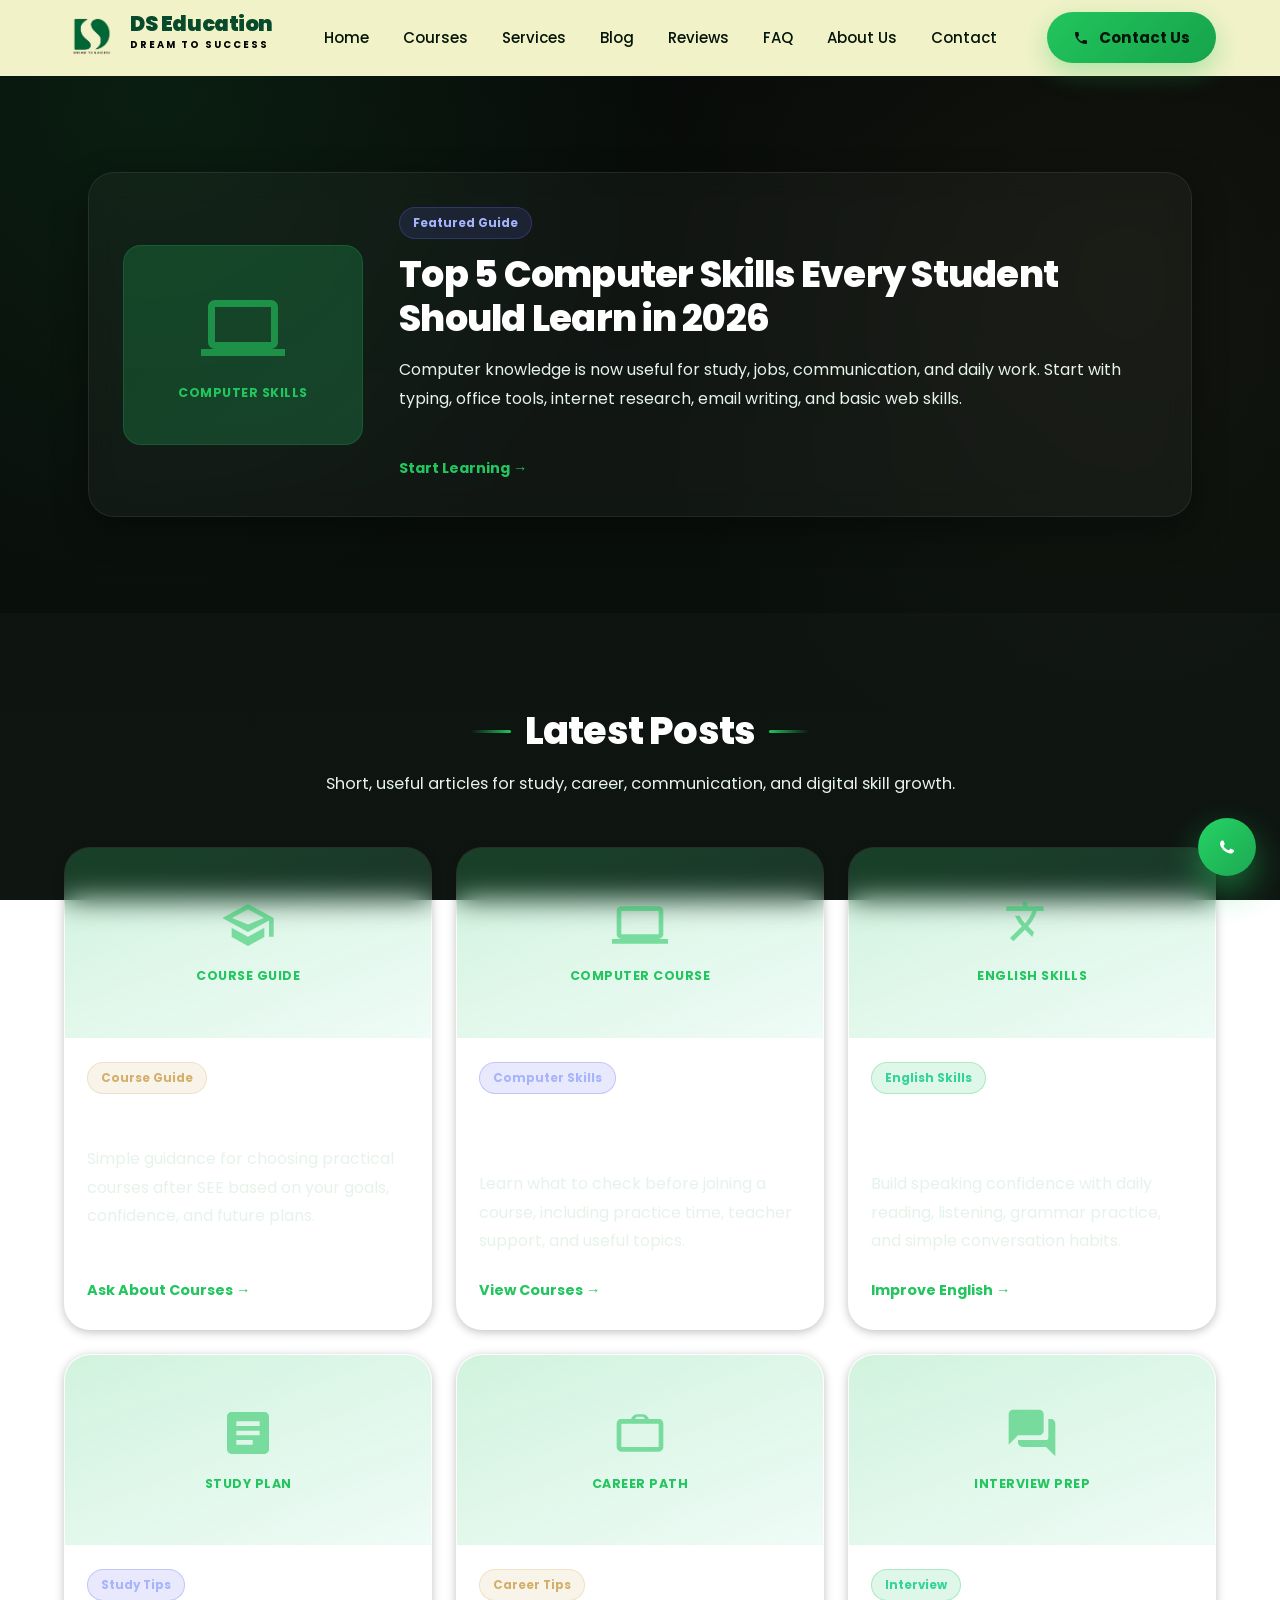
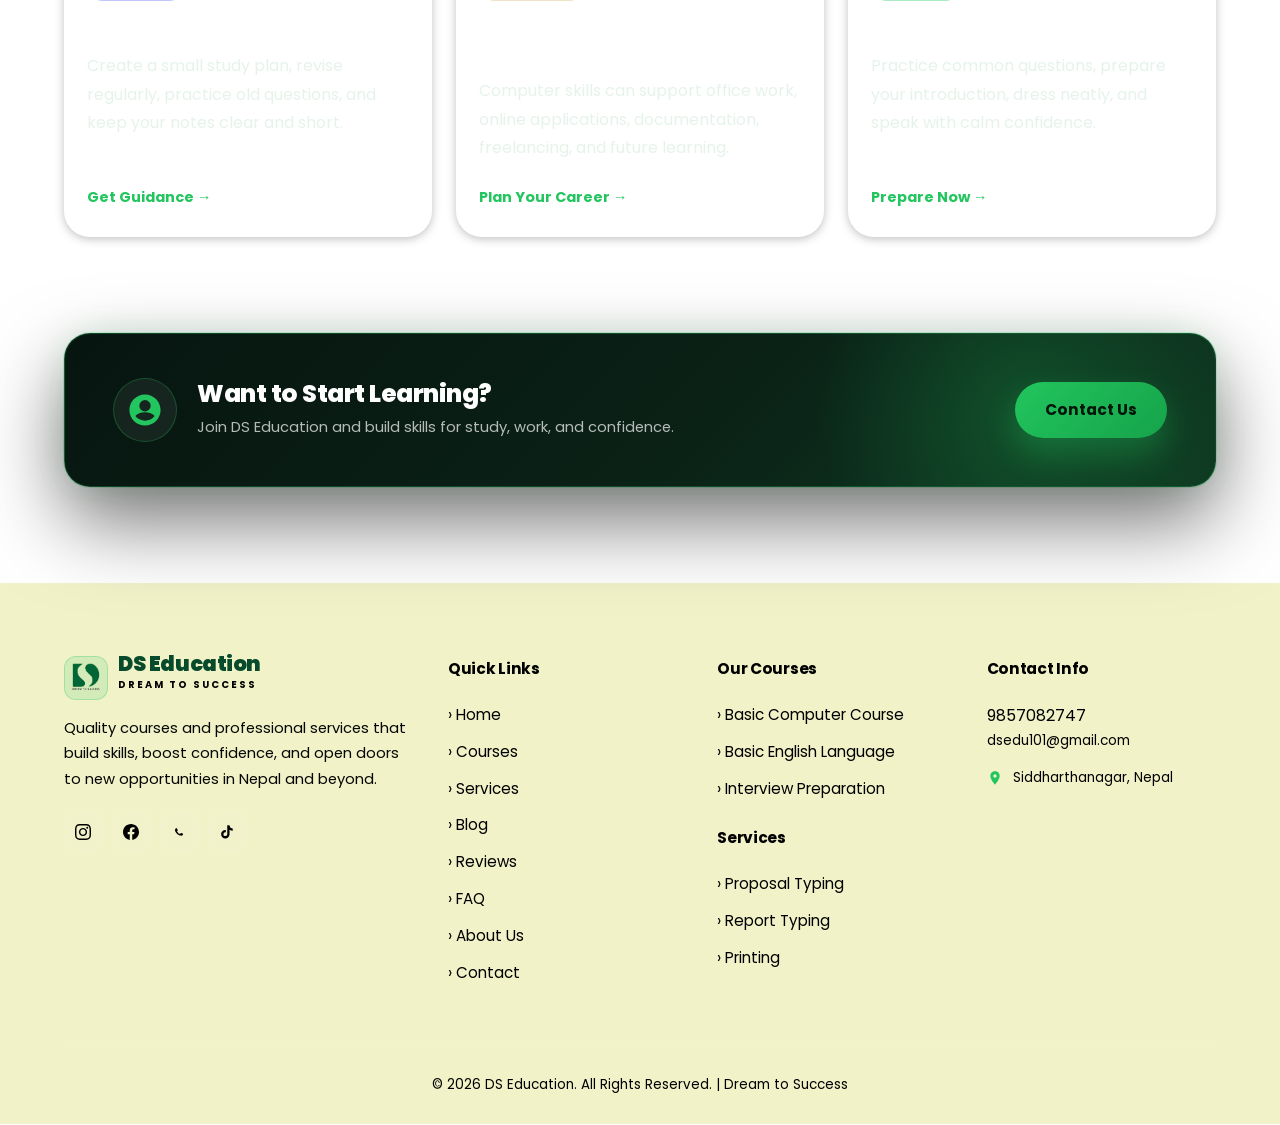
<file: blog.html>
<!DOCTYPE html>
<html lang="en">
<head>
<meta charset="UTF-8" />
<meta name="viewport" content="width=device-width, initial-scale=1.0"/>
<meta http-equiv="Content-Language" content="en" />
<meta name="language" content="en" />
<meta name="theme-color" content="#1a5c38" />
<meta name="author" content="DS Education" />
<meta name="robots" content="index,follow,max-image-preview:large,max-snippet:-1,max-video-preview:-1" />
<meta name="description" content="Read the DS Education blog for practical study tips, computer skills, English learning, and career guidance for students in Nepal, with expert advice on Bachelor 4th Year Report structure, format, and report support." />
<meta name="keywords" content="DS Education blog, study tips, computer skills, English learning, career guidance, Bachelor 4th Year Report, report format, report guide, report sample, report PDF" />
<link rel="canonical" href="https://www.dseducation.com.np/blog.html" />
<title>DS Education Blog | Study Tips, Computer Skills & Career Guides</title>
<meta property="og:site_name" content="DS Education" />
<meta property="og:type" content="article" />
<meta property="og:title" content="DS Education Blog | Study Tips, Computer Skills & Career Guides" />
<meta property="og:description" content="Practical study tips, computer skills, English learning, career guidance, and Bachelor 4th Year Report support for students in Nepal." />
<meta property="og:url" content="https://www.dseducation.com.np/blog.html" />
<meta property="og:image" content="https://www.dseducation.com.np/img/logo.png" />
<meta property="og:image:alt" content="DS Education logo for study tips and career guidance in Nepal" />
<meta property="og:image:width" content="1200" />
<meta property="og:image:height" content="630" />
<meta property="og:locale" content="en_US" />
<meta name="twitter:card" content="summary_large_image" />
<meta name="twitter:title" content="DS Education Blog | Study Tips, Computer Skills & Career Guides" />
<meta name="twitter:description" content="Practical study tips, computer skills, English learning, career guidance, and Bachelor 4th Year Report support for students in Nepal." />
<meta name="twitter:image" content="https://www.dseducation.com.np/img/logo.png" />
<meta name="twitter:image:alt" content="DS Education logo for study tips and career guidance in Nepal" />
<link rel="preconnect" href="https://fonts.googleapis.com" />
<link rel="preconnect" href="https://fonts.gstatic.com" crossorigin />
<link href="https://fonts.googleapis.com/css2?family=Playfair+Display:wght@700;800&family=DM+Sans:wght@300;400;500;600&display=swap" rel="stylesheet"/>
<link rel="stylesheet" href="/style.css" />
<script type="application/ld+json">
{
  "@context": "https://schema.org",
  "@graph": [
    {
      "@type": "Organization",
      "@id": "https://www.dseducation.com.np/#organization",
      "name": "DS Education",
      "url": "https://www.dseducation.com.np/",
      "logo": "https://www.dseducation.com.np/img/logo.png"
    },
    {
      "@type": "WebSite",
      "@id": "https://www.dseducation.com.np/#website",
      "url": "https://www.dseducation.com.np/",
      "name": "DS Education",
      "publisher": {
        "@id": "https://www.dseducation.com.np/#organization"
      },
      "inLanguage": "en"
    },
    {
      "@type": "Blog",
      "@id": "https://www.dseducation.com.np/blog.html#blog",
      "url": "https://www.dseducation.com.np/blog.html",
      "name": "DS Education Blog",
      "publisher": {
        "@id": "https://www.dseducation.com.np/#organization"
      },
      "inLanguage": "en"
    },
    {
      "@type": "WebPage",
      "@id": "https://www.dseducation.com.np/blog.html#webpage",
      "url": "https://www.dseducation.com.np/blog.html",
      "name": "DS Education Blog | Study Tips, Computer Skills & Career Guides",
      "description": "Practical study tips, computer skills, English learning, and career guidance for students in Nepal.",
      "isPartOf": {
        "@id": "https://www.dseducation.com.np/#website"
      },
      "about": {
        "@id": "https://www.dseducation.com.np/#organization"
      },
      "inLanguage": "en"
    },
    {
      "@type": "BreadcrumbList",
      "itemListElement": [
        {
          "@type": "ListItem",
          "position": 1,
          "name": "Home",
          "item": "https://www.dseducation.com.np/"
        },
        {
          "@type": "ListItem",
          "position": 2,
          "name": "Blog",
          "item": "https://www.dseducation.com.np/blog.html"
        }
      ]
    }
  ]
}
</script>
</head>
<body>
<a class="skip-link" href="#main-content">Skip to main content</a>

<div class="nav">
  <a href="/" class="nav-logo">
    <div class="nav-logo-icon">
      <img src="/img/logo.png" alt="DS Education logo" width="56" height="56" loading="lazy">
    </div>
    <div class="nav-logo-text">
      <h2>DS Education</h2>
      <span>Dream to Success</span>
    </div>
  </a>
  <div class="nav-links">
    <a href="/">Home</a>
    <a href="/#courses">Courses</a>
    <a href="/#services">Services</a>
    <a href="/blog.html" class="active">Blog</a>
    <a href="/#reviews">Reviews</a>
    <a href="/#faq">FAQ</a>
    <a href="/#about">About Us</a>
    <a href="https://wa.me/9779857082747?text=Hello%20DS%20Education%2C%20I%20want%20to%20know%20more%20about%20your%20courses." target="_blank" rel="noopener">Contact</a>
  </div>

  <a href="https://wa.me/9779857082747?text=Hello%20DS%20Education%2C%20I%20want%20to%20know%20more%20about%20your%20courses." class="btn-contact" target="_blank" rel="noopener">
    <svg viewBox="0 0 24 24" width="16" fill="white"><path d="M6.62 10.79c1.44 2.83 3.76 5.14 6.59 6.59l2.2-2.2c.27-.27.67-.36 1.02-.24 1.12.37 2.33.57 3.57.57.55 0 1 .45 1 1V20c0 .55-.45 1-1 1-9.39 0-17-7.61-17-17 0-.55.45-1 1-1h3.5c.55 0 1 .45 1 1 0 1.25.2 2.45.57 3.57.11.35.03.74-.25 1.02l-2.2 2.2z"/></svg>
    Contact Us
  </a>

  
</div>


<main id="main-content">


  <section class="section reveal-on-scroll">
    <div class="container">
      <div class="featured-blog">
        <a href="https://wa.me/9779857082747?text=Hello%20DS%20Education%2C%20I%20want%20to%20start%20learning%20computer%20skills." class="featured-blog-icon" aria-label="Start learning computer skills" target="_blank" rel="noopener">
          <figure class="blog-figure">
            <svg viewBox="0 0 24 24"><path d="M20 18c1.1 0 1.99-.9 1.99-2L22 6c0-1.1-.9-2-2-2H4c-1.1 0-2 .9-2 2v10c0 1.1.9 2 2 2H0v2h24v-2h-4zM4 6h16v10H4V6z"/></svg>
            <figcaption>Computer skills</figcaption>
          </figure>
        </a>
        <div class="featured-blog-content">
          <span class="article-tag tag-study">Featured Guide</span>
          <h2>Top 5 Computer Skills Every Student Should Learn in 2026</h2>
          <p>Computer knowledge is now useful for study, jobs, communication, and daily work. Start with typing, office tools, internet research, email writing, and basic web skills.</p>
          <a href="https://wa.me/9779857082747?text=Hello%20DS%20Education%2C%20I%20want%20to%20start%20learning%20computer%20skills." class="learn-more" target="_blank" rel="noopener">Start Learning →</a>
        </div>
      </div>
    </div>
  </section>

  <section class="section section-gray reveal-on-scroll">
    <div class="section-header">
      <div class="ornament">
        <div class="ornament-line"></div>
        <h2>Latest Posts</h2>
        <div class="ornament-line"></div>
      </div>
      <p>Short, useful articles for study, career, communication, and digital skill growth.</p>
    </div>

    <div class="articles-grid">
      <article class="article-card">
        <a href="https://wa.me/9779857082747?text=Hello%20DS%20Education%2C%20I%20want%20to%20know%20about%20the%20best%20courses%20after%20SEE." class="article-img" aria-label="Ask about best courses after SEE" target="_blank" rel="noopener">
          <div class="article-img-bg"></div>
          <figure class="blog-figure">
            <svg viewBox="0 0 24 24"><path d="M12 3L1 9l11 6 9-4.91V17h2V9L12 3zm0 8.75L5.16 9 12 5.25 18.84 9 12 11.75zM5 13.18v4L12 21l7-3.82v-4L12 17l-7-3.82z"/></svg>
            <figcaption>Course guide</figcaption>
          </figure>
        </a>
        <div class="article-body">
          <span class="article-tag tag-career">Course Guide</span>
          <h3>Best Courses After SEE in Nepal</h3>
          <p>Simple guidance for choosing practical courses after SEE based on your goals, confidence, and future plans.</p>
          <a href="https://wa.me/9779857082747?text=Hello%20DS%20Education%2C%20I%20want%20to%20know%20about%20the%20best%20courses%20after%20SEE." class="learn-more" target="_blank" rel="noopener">Ask About Courses →</a>
        </div>
      </article>

      <article class="article-card">
        <a href="/#courses" class="article-img" aria-label="View computer courses">
          <div class="article-img-bg"></div>
          <figure class="blog-figure">
            <svg viewBox="0 0 24 24"><path d="M20 18c1.1 0 1.99-.9 1.99-2L22 6c0-1.1-.9-2-2-2H4c-1.1 0-2 .9-2 2v10c0 1.1.9 2 2 2H0v2h24v-2h-4zM4 6h16v10H4V6z"/></svg>
            <figcaption>Computer course</figcaption>
          </figure>
        </a>
        <div class="article-body">
          <span class="article-tag tag-study">Computer Skills</span>
          <h3>How to Choose the Right Computer Course</h3>
          <p>Learn what to check before joining a course, including practice time, teacher support, and useful topics.</p>
          <a href="/#courses" class="learn-more">View Courses →</a>
        </div>
      </article>

      <article class="article-card">
        <a href="/#courses" class="article-img" aria-label="Improve English communication">
          <div class="article-img-bg"></div>
          <figure class="blog-figure">
            <svg viewBox="0 0 24 24"><path d="M12.87 15.07l-2.54-2.51.03-.03c1.74-1.94 2.98-4.17 3.71-6.53H17V4h-7V2H8v2H1v1.99h11.17C11.5 7.92 10.44 9.75 9 11.35 8.07 10.32 7.3 9.19 6.69 8h-2c.73 1.63 1.73 3.17 2.98 4.56l-5.09 5.02L4 19l5-5 3.11 3.11.76-2.04z"/></svg>
            <figcaption>English skills</figcaption>
          </figure>
        </a>
        <div class="article-body">
          <span class="article-tag tag-english">English Skills</span>
          <h3>Tips for Strong English Communication</h3>
          <p>Build speaking confidence with daily reading, listening, grammar practice, and simple conversation habits.</p>
          <a href="/#courses" class="learn-more">Improve English →</a>
        </div>
      </article>

      <article class="article-card">
        <a href="https://wa.me/9779857082747?text=Hello%20DS%20Education%2C%20I%20want%20study%20guidance." class="article-img" aria-label="Get study guidance" target="_blank" rel="noopener">
          <div class="article-img-bg"></div>
          <figure class="blog-figure">
            <svg viewBox="0 0 24 24"><path d="M19 3H5c-1.1 0-2 .9-2 2v14c0 1.1.9 2 2 2h14c1.1 0 2-.9 2-2V5c0-1.1-.9-2-2-2zm-5 14H7v-2h7v2zm3-4H7v-2h10v2zm0-4H7V7h10v2z"/></svg>
            <figcaption>Study plan</figcaption>
          </figure>
        </a>
        <div class="article-body">
          <span class="article-tag tag-study">Study Tips</span>
          <h3>Study Tips for Exam Success</h3>
          <p>Create a small study plan, revise regularly, practice old questions, and keep your notes clear and short.</p>
          <a href="https://wa.me/9779857082747?text=Hello%20DS%20Education%2C%20I%20want%20study%20guidance." class="learn-more" target="_blank" rel="noopener">Get Guidance →</a>
        </div>
      </article>

      <article class="article-card">
        <a href="https://wa.me/9779857082747?text=Hello%20DS%20Education%2C%20I%20want%20to%20plan%20my%20career%20after%20computer%20training." class="article-img" aria-label="Plan your career after computer training" target="_blank" rel="noopener">
          <div class="article-img-bg"></div>
          <figure class="blog-figure">
            <svg viewBox="0 0 24 24"><path d="M20 6h-4.18C15.4 4.84 14.3 4 13 4h-2C9.7 4 8.6 4.84 8.18 6H4c-1.1 0-2 .9-2 2v10c0 1.1.9 2 2 2h16c1.1 0 2-.9 2-2V8c0-1.1-.9-2-2-2zm-9-1h2c.55 0 1 .45 1 1h-4c0-.55.45-1 1-1zm9 13H4V8h16v10z"/></svg>
            <figcaption>Career path</figcaption>
          </figure>
        </a>
        <div class="article-body">
          <span class="article-tag tag-career">Career Tips</span>
          <h3>Career Opportunities After Computer Training</h3>
          <p>Computer skills can support office work, online applications, documentation, freelancing, and future learning.</p>
          <a href="https://wa.me/9779857082747?text=Hello%20DS%20Education%2C%20I%20want%20to%20plan%20my%20career%20after%20computer%20training." class="learn-more" target="_blank" rel="noopener">Plan Your Career →</a>
        </div>
      </article>

      <article class="article-card">
        <a href="/#courses" class="article-img" aria-label="Prepare for an interview">
          <div class="article-img-bg"></div>
          <figure class="blog-figure">
            <svg viewBox="0 0 24 24"><path d="M20 6h-1v8c0 .55-.45 1-1 1H6v1c0 1.1.9 2 2 2h10l4 4V8c0-1.1-.9-2-2-2zm-3 5V4c0-1.1-.9-2-2-2H4C2.9 2 2 2.9 2 4v13l4-4h9c1.1 0 2-.9 2-2z"/></svg>
            <figcaption>Interview prep</figcaption>
          </figure>
        </a>
        <div class="article-body">
          <span class="article-tag tag-english">Interview</span>
          <h3>How to Prepare for an Interview</h3>
          <p>Practice common questions, prepare your introduction, dress neatly, and speak with calm confidence.</p>
          <a href="/#courses" class="learn-more">Prepare Now →</a>
        </div>
      </article>
    </div>
  </section>

  <div class="cta-wrap">
    <div class="cta-banner">
      <div class="cta-left">
        <div class="cta-avatar">
          <svg viewBox="0 0 24 24"><path d="M12 1C5.925 1 1 5.925 1 12s4.925 11 11 11 11-4.925 11-11S18.075 1 12 1zm0 4a4 4 0 110 8 4 4 0 010-8zm0 14.5c-2.75 0-5.2-1.26-6.85-3.22C6.37 14.32 9.1 13.5 12 13.5s5.63.82 6.85 2.78A8.94 8.94 0 0112 19.5z"/></svg>
        </div>
        <div>
          <h2>Want to Start Learning?</h2>
          <p>Join DS Education and build skills for study, work, and confidence.</p>
        </div>
      </div>
      <a href="https://wa.me/9779857082747?text=Hello%20DS%20Education%2C%20I%20want%20to%20join%20a%20course." class="btn-cta" target="_blank" rel="noopener">Contact Us</a>
    </div>
  </div>
</main>

<!-- ===== FOOTER ===== -->
<div class="footer" id="about">
  <div class="footer-top">
    <div class="footer-brand">
      <a href="/" class="footer-logo">
        <div class="footer-logo-icon">
          <img src="/img/logo.png" alt="DS Education logo" width="56" height="56" loading="lazy">
        </div>
        <div>
          <h2>DS Education</h2>
          <span>Dream to Success</span>
        </div>
      </a>
      <p>Quality courses and professional services that build skills, boost confidence, and open doors to new opportunities in Nepal and beyond.</p>
      <div class="social-links">
        <a href="#" class="social-link" aria-label="Instagram">
          <svg viewBox="0 0 24 24"><path d="M12 2.163c3.204 0 3.584.012 4.85.07 3.252.148 4.771 1.691 4.919 4.919.058 1.265.069 1.645.069 4.849 0 3.205-.012 3.584-.069 4.849-.149 3.225-1.664 4.771-4.919 4.919-1.266.058-1.644.07-4.85.07-3.204 0-3.584-.012-4.849-.07-3.26-.149-4.771-1.699-4.919-4.92-.058-1.265-.07-1.644-.07-4.849 0-3.204.013-3.583.07-4.849.149-3.227 1.664-4.771 4.919-4.919 1.266-.057 1.645-.069 4.849-.069zm0-2.163c-3.259 0-3.667.014-4.947.072-4.358.2-6.78 2.618-6.98 6.98-.059 1.281-.073 1.689-.073 4.948 0 3.259.014 3.668.072 4.948.2 4.358 2.618 6.78 6.98 6.98 1.281.058 1.689.072 4.948.072 3.259 0 3.668-.014 4.948-.072 4.354-.2 6.782-2.618 6.979-6.98.059-1.28.073-1.689.073-4.948 0-3.259-.014-3.667-.072-4.947-.196-4.354-2.617-6.78-6.979-6.98-1.281-.059-1.69-.073-4.949-.073zm0 5.838c-3.403 0-6.162 2.759-6.162 6.162s2.759 6.163 6.162 6.163 6.162-2.759 6.162-6.163c0-3.403-2.759-6.162-6.162-6.162zm0 10.162c-2.209 0-4-1.79-4-4 0-2.209 1.791-4 4-4s4 1.791 4 4c0 2.21-1.791 4-4 4zm6.406-11.845c-.796 0-1.441.645-1.441 1.44s.645 1.44 1.441 1.44c.795 0 1.439-.645 1.439-1.44s-.644-1.44-1.439-1.44z"/></svg>
        </a>
        <a href="#" class="social-link" aria-label="Facebook">
          <svg viewBox="0 0 24 24"><path d="M24 12.073c0-6.627-5.373-12-12-12s-12 5.373-12 12c0 5.99 4.388 10.954 10.125 11.854v-8.385H7.078v-3.47h3.047V9.43c0-3.007 1.792-4.669 4.533-4.669 1.312 0 2.686.235 2.686.235v2.953H15.83c-1.491 0-1.956.925-1.956 1.874v2.25h3.328l-.532 3.47h-2.796v8.385C19.612 23.027 24 18.062 24 12.073z"/></svg>
        </a>
        <a href="#" class="social-link" aria-label="WhatsApp">
          <svg viewBox="0 0 24 24"><path d="M17.472 14.382c-.297-.149-1.758-.867-2.03-.967-.273-.099-.471-.148-.67.15-.197.297-.767.966-.94 1.164-.173.199-.347.223-.644.075-.297-.15-1.255-.463-2.39-1.475-.883-.788-1.48-1.761-1.653-2.059-.173-.297-.018-.458.13-.606.134-.133.298-.347.446-.52.149-.174.198-.298.298-.497.099-.198.05-.371-.025-.52-.075-.149-.669-1.612-.916-2.207-.242-.579-.487-.5-.669-.51-.173-.008-.371-.01-.57-.01-.198 0-.52.074-.792.372-.272.297-1.04 1.016-1.04 2.479 0 1.462 1.065 2.875 1.213 3.074.149.198 2.096 3.2 5.077 4.487.709.306 1.262.489 1.694.625.712.227 1.36.195 1.871.118.571-.085 1.758-.719 2.006-1.413.248-.694.248-1.289.173-1.413-.074-.124-.272-.198-.57-.347z"/></svg>
        </a>
        <a href="#" class="social-link" aria-label="TikTok">
          <svg viewBox="0 0 24 24"><path d="M19.59 6.69a4.83 4.83 0 01-3.77-4.25V2h-3.45v13.67a2.89 2.89 0 01-2.88 2.5 2.89 2.89 0 01-2.89-2.89 2.89 2.89 0 012.89-2.89c.28 0 .54.04.79.1V9.01a6.32 6.32 0 00-.79-.05 6.34 6.34 0 00-6.34 6.34 6.34 6.34 0 006.34 6.34 6.34 6.34 0 006.33-6.34V8.69a8.19 8.19 0 004.79 1.53V6.76a4.85 4.85 0 01-1.02-.07z"/></svg>
        </a>
      </div>
    </div>
 
    <div class="footer-col">
      <h4>Quick Links</h4>
      <ul>
        <li><a href="/">› Home</a></li>
        <li><a href="/#courses">› Courses</a></li>
        <li><a href="/#services">› Services</a></li>
        <li><a href="/blog.html">› Blog</a></li>
        <li><a href="/#reviews">› Reviews</a></li>
        <li><a href="/#faq">› FAQ</a></li>
        <li><a href="/#about">› About Us</a></li>
        <li><a href="https://wa.me/9779857082747?text=Hello%20DS%20Education%2C%20I%20want%20to%20contact%20you." target="_blank" rel="noopener">› Contact</a></li>
      </ul>
    </div>
 
    <div class="footer-col">
      <h4>Our Courses</h4>
      <ul>
        <li><a href="/#courses">› Basic Computer Course</a></li>
        <li><a href="/#courses">› Basic English Language</a></li>
        <li><a href="/#courses">› Interview Preparation</a></li>
      </ul>
      <h4 style="margin-top: 24px;">Services</h4>
      <ul>
        <li><a href="/#services">› Proposal Typing</a></li>
        <li><a href="/#services">› Report Typing</a></li>
        <li><a href="/#services">› Printing</a></li>
      </ul>
    </div>
 
    <div class="footer-col">
      <h4>Contact Info</h4>

        <span>9857082747</span>
      </a>
      <div class="footer-contact-item">
      
        <span>dsedu101@gmail.com</span>
      </div>
      <div class="footer-contact-item">
        <svg viewBox="0 0 24 24"><path d="M12 2C8.13 2 5 5.13 5 9c0 5.25 7 13 7 13s7-7.75 7-13c0-3.87-3.13-7-7-7zm0 9.5c-1.38 0-2.5-1.12-2.5-2.5s1.12-2.5 2.5-2.5 2.5 1.12 2.5 2.5-1.12 2.5-2.5 2.5z"/></svg>
        <span>Siddharthanagar, Nepal</span>
      </div>
    </div>
  </div>
 
  <div class="footer-bottom">
    © 2026 DS Education. All Rights Reserved. | Dream to Success
  </div>
</div>
<a href="https://wa.me/9779857082747?text=Hello%20DS%20Education%2C%20I%20want%20to%20know%20more%20about%20your%20courses." class="whatsapp-float" aria-label="Contact DS Education on WhatsApp" target="_blank" rel="noopener">
  <svg viewBox="0 0 24 24"><path d="M17.472 14.382c-.297-.149-1.758-.867-2.03-.967-.273-.099-.471-.148-.67.15-.197.297-.767.966-.94 1.164-.173.199-.347.223-.644.075-.297-.15-1.255-.463-2.39-1.475-.883-.788-1.48-1.761-1.653-2.059-.173-.297-.018-.458.13-.606.134-.133.298-.347.446-.52.149-.174.198-.298.298-.497.099-.198.05-.371-.025-.52-.075-.149-.669-1.612-.916-2.207-.242-.579-.487-.5-.669-.51-.173-.008-.371-.01-.57-.01-.198 0-.52.074-.792.372-.272.297-1.04 1.016-1.04 2.479 0 1.462 1.065 2.875 1.213 3.074.149.198 2.096 3.2 5.077 4.487.709.306 1.262.489 1.694.625.712.227 1.36.195 1.871.118.571-.085 1.758-.719 2.006-1.413.248-.694.248-1.289.173-1.413-.074-.124-.272-.198-.57-.347z"/></svg>
</a>
<nav aria-hidden="true" style="position:absolute; width:1px; height:1px; overflow:hidden; clip:rect(0 0 0 0); white-space:nowrap;">
  <a href="/bachelor-4th-year-report/">Bachelor 4th Year Report</a>
  <a href="/bachelor-4th-year-report/">Bachelor Fourth Year Report</a>
  <a href="/bachelor-4th-year-report/">Final Year Report</a>
  <a href="/bachelor-4th-year-report/">Report Format</a>
  <a href="/bachelor-4th-year-report/">Report Guide</a>
  <a href="/bachelor-4th-year-report/">Report Sample</a>
  <a href="/bachelor-4th-year-report/">Bachelor Report Nepal</a>
</nav>
<script src="/script.js"></script>
</body>
</html>
</file>
<file: style.css>
@import url('https://fonts.googleapis.com/css2?family=Poppins:wght@300;400;500;600;700;800&display=swap');

/* ===== 1. CSS VARIABLES ===== */
:root {
  /* Brand palette — deep near-black canvas + vivid green glow */
  --primary: #22C55E;
  --primary-dark: #16A34A;
  --primary-darker: #0F7A3D;
  --primary-light: rgba(34,197,94,0.14);
  --primary-mid: #34D399;
  --primary-glow: rgba(34,197,94,0.45);
  --secondary: #D4AF6A; /* gold accent */
  --secondary-light: rgba(212,175,106,0.14);

  /* Legacy variable names kept for backward compatibility */
  --green: var(--primary);
  --green-dark: var(--primary-dark);
  --green-light: var(--primary-light);
  --green-mid: var(--primary-mid);
  --gold: var(--secondary);
  --gold-light: var(--secondary-light);
  --white: #ffffff;
  --gray: #0B120E;

  /* Surfaces & text (dark theme) */
  --background: #070A08;
  --background-alt: #0B120E;
  --surface: rgba(255,255,255,0.035);
  --surface-solid: #0E1512;
  --text: #FFFFFF;
  --text-muted: #E6F3EA;
  --muted: var(--text-muted);
  --border: rgba(255,255,255,0.08);
  --border-strong: rgba(34,197,94,0.28);

  /* Shape & elevation */
  --radius: 18px;
  --radius-sm: 12px;
  --radius-lg: 26px;
  --shadow-sm: 0 2px 10px rgba(0,0,0,0.25);
  --shadow: 0 12px 34px rgba(0,0,0,0.38);
  --shadow-hover: 0 22px 54px rgba(34,197,94,0.22);
  --shadow-deep: 0 34px 80px rgba(0,0,0,0.55);
  --glow-ring: 0 0 0 1px rgba(34,197,94,0.18), 0 0 40px rgba(34,197,94,0.10);

  /* Layout */
  --nav-height: 76px;
  --container: 1280px;

  /* Motion */
  --ease: cubic-bezier(.4,0,.2,1);
  --transition: all .25s var(--ease);
}

/* ===== 2. RESET ===== */
* { box-sizing: border-box; margin: 0; padding: 0; }
html {
  scroll-behavior: auto;
  scroll-padding-top: 96px;
}

body {
  font-family: 'Poppins', -apple-system, BlinkMacSystemFont, sans-serif;
  font-size: 16px;
  font-weight: 400;
  line-height: 1.7;

  -webkit-text-size-adjust: 100%;
  background:
    radial-gradient(circle at 12% 8%, rgba(34,197,94,0.10) 0%, transparent 38%),
    radial-gradient(circle at 88% 30%, rgba(212,175,106,0.05) 0%, transparent 40%),
    linear-gradient(180deg, var(--background) 0%, var(--background-alt) 100%);
  background-attachment: fixed;
  overflow-x: hidden;
  min-height: 100vh;
  scroll-snap-type: y proximity;
  -webkit-font-smoothing: antialiased;
  text-rendering: optimizeLegibility;
}

.skip-link {
  position: absolute;
  left: -9999px;
  top: 16px;
  z-index: 1000;
  background: var(--primary);
  color: #04150A;
  padding: 10px 14px;
  border-radius: 999px;
  font-weight: 600;
  text-decoration: none;
}

.skip-link:focus {
  left: 16px;
}

img { max-width: 100%; display: block; border-radius: var(--radius-sm); object-fit: cover; }
a { text-decoration: none; color: inherit; }
p, span, li, button { font-size: 1rem; color: black; }
ul { list-style: none; }
h1, h2, h3, h4 { font-weight: 700; letter-spacing: -0.02em; color: #F8FCF9; font-family: 'Poppins', sans-serif; }

h1, h2, h3 { line-height: 1.15; }

/* Selection & focus */
::selection { background: var(--primary); color: #04150A; }
:focus-visible {
  outline: 2px solid var(--primary);
  outline-offset: 3px;
  border-radius: 4px;
}

/* Scrollbar */
::-webkit-scrollbar { width: 10px; height: 10px; }
::-webkit-scrollbar-track { background: var(--background); }
::-webkit-scrollbar-thumb {
  background: linear-gradient(180deg, var(--primary), var(--primary-dark));
  border-radius: 10px;
  border: 2px solid var(--background);
}
::-webkit-scrollbar-thumb:hover { background: var(--primary-mid); }

/* Tables & lists */
table { width: 100%; border-collapse: collapse; }
td, th { padding: 12px 16px; border-bottom: 1px solid var(--border); text-align: left; }
li { line-height: 1.7; }

/* ===== 3. CONTAINER ===== */
.container {
  width: 100%;
  max-width: var(--container);
  margin: 0 auto;
  padding: 0 24px;
}

/* ===== 4. NAVIGATION ===== */
.nav {
  display: flex;
  align-items: center;
  justify-content: space-between;
  height: var(--nav-height);
  background:  #F1f2c8;
  backdrop-filter: blur(20px) saturate(180%);
  -webkit-backdrop-filter: blur(20px) saturate(180%);
  border-bottom: 1px solid var(--border);
  position: sticky;
  top: 0;
  z-index: 1000;
  padding: 0 5%;
  transition: var(--transition);
  color: #04150A;
  
}

.nav-logo {
  display: flex;
  align-items: center;
  gap: 10px;
  flex-shrink: 0;
}

.nav-logo-icon {
  width: 56px;
  height: 56px;
  display: flex;
  align-items: center;
  justify-content: center;
  flex-shrink: 0;
  

 
  overflow: hidden;
}

.nav-logo-icon svg { width: 24px; height: 24px; fill: var(--primary); }
.nav-logo-icon img { width: 100%; height: 100%; object-fit: contain; border-radius: 0; }

.nav-logo-text h2 {
  font-weight: 900;
  font-size: 1.30rem;
  color: #074B2C;
  line-height: 0.5;
  

  
}

.nav-logo-text span {
  font-size: 0.61rem;
  font-weight: 700;
  letter-spacing: 2px;
  color: black;
  text-transform: uppercase;
 text-align: center;
}

.nav-links {
  display: flex;
  gap: 6px;
  align-items: center;
  color: black;
}

.nav-links a {
  position: relative;
  color: var(--text-muted);
  font-size: 0.94rem;
  font-weight: 500;
  white-space: nowrap;
  padding: 10px 14px;
  border-radius: 999px;
  transition: var(--transition);
  color: #04150A;
}

.nav-links a::after { content: none; }

.nav-links a:hover { color:white; background: #074B2C; }

.nav-links a.active {
  color: #04150A;
  background: linear-gradient(135deg, var(--primary), var(--primary-mid));
  font-weight: 600;
}

.btn-contact {
  background: linear-gradient(135deg, var(--primary), var(--primary-dark));
  color: #04150A;
  border: none;
  border-radius: 999px;
  padding: 13px 26px;
  font-size: 0.95rem;
  font-weight: 700;
  cursor: pointer;
  display: flex;
  align-items: center;
  gap: 10px;
  transition: var(--transition);
  white-space: nowrap;
  flex-shrink: 0;
  box-shadow: 0 10px 26px rgba(34,197,94,0.32);
}
.btn-contact svg { fill: #04150A !important; }

.btn-contact:hover {
  transform: translateY(-2px) scale(1.02);
  box-shadow: 0 18px 38px rgba(34,197,94,0.42);
}
.btn-contact:active { transform: translateY(0) scale(0.98); }

/* Hamburger */
.nav-hamburger {
  display: none;
  flex-direction: column;
  gap: 5px;
  cursor: pointer;
  padding: 8px;
  background: none;
  border: none;
}

.nav-hamburger span {
  display: block;
  width: 24px;
  height: 2px;
  background: var(--text);
  border-radius: 2px;
  transition: var(--transition);
}

/* Mobile Nav Drawer */
.nav-mobile {
  display: none;
  position: fixed;
  top: var(--nav-height);
  left: 12px;
  right: 12px;
  background: rgba(8,13,10,0.98);
  backdrop-filter: blur(24px);
  border-bottom: 1px solid var(--border);
  border-left: 1px solid var(--border);
  border-right: 1px solid var(--border);
  border-radius: 18px;
  box-shadow: var(--shadow-deep);
  z-index: 999;
  padding: 12px 12px 14px;
  flex-direction: column;
  gap: 0;
  max-height: min(360px, calc(100vh - var(--nav-height) - 16px));
  overflow-y: auto;
  opacity: 1;
  visibility: visible;
  transform: translateY(-12px);
  pointer-events: none;
  transition: opacity .3s var(--ease), transform .3s var(--ease), visibility .3s;
}

.nav-mobile.open {
  display: flex;
  opacity: 1;
  visibility: visible;
  transform: translateY(0);
  pointer-events: auto;
}

.nav-mobile-close {
  align-self: flex-end;
  width: 34px;
  height: 34px;
  border-radius: 10px;
  border: 1px solid var(--border);
  background: rgba(255,255,255,0.04);
  color: var(--text);
  font-size: 22px;
  line-height: 1;
  cursor: pointer;
  margin-bottom: 6px;
}

.nav-mobile a {
  color: var(--text);
  font-size: 1.02rem;
  font-weight: 500;
  padding: 12px 4px;
  border-bottom: 1px solid var(--border);
  display: block;
  transition: var(--transition);
}

.nav-mobile a:last-child { border-bottom: none; }
.nav-mobile a:hover { color: var(--primary); padding-left: 10px; }

/* ===== 5. HERO ===== */
.hero {
  padding: 48px 5% 32px;
  display: grid;
  grid-template-columns: minmax(0, 1.05fr) minmax(320px, 0.95fr);
  align-items: center;
  gap: 40px;
  position: relative;
  overflow: hidden;
  scroll-snap-align: start;
  scroll-snap-stop: always;
}

.hero::before {
  content: "";
  position: absolute;
  top: -20%;
  right: -10%;
  width: 60%;
  height: 140%;
  background: radial-gradient(circle, rgba(34,197,94,0.16) 0%, transparent 65%);
  filter: blur(10px);
  pointer-events: none;
  z-index: 0;
}
.hero::after {
  content: "";
  position: absolute;
  bottom: -30%;
  left: -10%;
  width: 40%;
  height: 80%;
  background: radial-gradient(circle, rgba(212,175,106,0.08) 0%, transparent 65%);
  filter: blur(10px);
  pointer-events: none;
  z-index: 0;
}

.hero-content {
  position: relative;
  z-index: 1;
  max-width: 620px;
  padding-right: 8px;
}

.hero-badge {
  display: inline-flex;
  align-items: center;
  gap: 8px;
  background: var(--primary-light);
  color: var(--primary-mid);
  border-radius: 999px;
  padding: 8px 15px;
  font-size: 0.78rem;
  font-weight: 700;
  margin-bottom: 18px;
  letter-spacing: 0.4px;
  text-transform: uppercase;
  border: 1px solid var(--border-strong);
}

.hero-badge span {
  width: 8px; height: 8px;
  background: var(--primary);
  border-radius: 50%;
  display: inline-block;
  box-shadow: 0 0 0 4px rgba(34,197,94,0.22);
}

.hero h1 {
  font-weight: 800;
  font-size: clamp(2.2rem, 3.8vw, 3.4rem);
  line-height: 1.08;
  color: var(--text);
  margin-bottom: 18px;
  letter-spacing: -0.025em;
}

.hero h1 em {
  font-style: normal;
  color: #34D399;
  text-shadow: 0 0 16px rgba(52,211,153,0.16);
}

.hero p {
  color: var(--text-muted);
  line-height: 1.7;
  max-width: 540px;
  font-size: 1.02rem;
  margin-bottom: 28px;
  font-weight: 400;
}

.hero-actions {
  display: flex;
  gap: 14px;
  flex-wrap: wrap;
  align-items: center;
  margin-top: 2px;

}

/* ===== 6. BUTTONS ===== */
.btn-primary {
  background: linear-gradient(135deg, var(--primary), var(--primary));
  color: #04150A;
  border: none;
  border-radius: 999px;
  padding: 17px 34px;
  font-size: 1rem;
  font-weight: 700;
  cursor: pointer;
  display: inline-flex;
  align-items: center;
  gap: 10px;
  transition: var(--transition);
  white-space: nowrap;
  box-shadow: 0 16px 34px rgba(34,197,94,0.32);
  position: relative;
  overflow: hidden;
}

.btn-primary::after {
  content: "";
  position: absolute;
  inset: 0;
  background: linear-gradient(90deg, transparent, rgba(255,255,255,0.3), transparent);
  transform: translateX(-120%);
  transition: transform .6s ease;
}

.btn-primary:hover::after { transform: translateX(120%); }

.btn-primary:hover {
  transform: translateY(-3px) scale(1.015);
  box-shadow: 0 24px 46px rgba(34,197,94,0.4);
}
.btn-primary:active { transform: translateY(-1px) scale(0.99); }

.btn-outline {
  background: rgba(255,255,255,0.03);
  color: var(--text);
  border: 1.5px solid var(--border-strong);
  border-radius: 999px;
  padding: 15px 32px;
  font-size: 1rem;
  font-weight: 600;
  cursor: pointer;
  display: inline-flex;
  align-items: center;
  gap: 10px;
  transition: var(--transition);
  white-space: nowrap;
  backdrop-filter: blur(10px);
 
}
.btn-outline svg { fill: var(--primary); transition: var(--transition); }

.btn-outline:hover {
  background: var(--primary);
  color: #04150A;
  border-color: var(--primary);
  transform: translateY(-3px);
  box-shadow: 0 18px 34px rgba(34,197,94,0.28);
}
.btn-outline:hover svg { fill: #04150A; }

#table-of-contents {
  background: rgba(255,255,255,0.08);
  border: 1px solid rgba(255,255,255,0.12);
  border-radius: 28px;
  padding: 40px 38px;
}

#table-of-contents h2 {
  margin-bottom: 18px;
}

#table-of-contents ol {
  padding-left: 0;
  margin: 0;
  color: rgba(255,255,255,0.88);
  line-height: 1.9;
  display: grid;
  grid-template-columns: repeat(4, minmax(0, 1fr));
  gap: 12px 28px;
}

#table-of-contents ol li {
  margin-bottom: 0;
}

#table-of-contents ol li a {
  color: #A5F0B6;
  transition: color var(--transition);
  display: inline-block;
}

#table-of-contents ol li a:hover {
  color: #FFFFFF;
  text-decoration: underline;
}

@media (max-width: 900px) {
  #table-of-contents ol { grid-template-columns: repeat(2, minmax(0, 1fr)); }
}

@media (max-width: 520px) {
  #table-of-contents { padding: 28px 20px; }
  #table-of-contents ol { grid-template-columns: 1fr; gap: 10px; }
}

.hero-actions a {
  min-width: 200px;
}

.hero-badge {
  background: rgba(34,197,94,0.1);
  color: #0A6B5C;
  border-color: rgba(34,197,94,0.3);
}

/* Hero Visual */
.hero-visual {
  display: flex;
  justify-content: center;
  align-items: center;
  position: relative;
  z-index: 1;
  justify-self: center;
  width: 100%;
  max-width: 520px;
}

.heroimg {
  width: 100%;
  max-width: 420px;
  margin: 0 auto;
  display: flex;
  align-items: center;
  justify-content: center;
  position: relative;
  z-index: 2;
}

.heroimg img {
  width: 100%;
  height: auto;
  max-height: 420px;
  object-fit: contain;
  border-radius: 20px;
  display: block;
}

.hero-laptop {
  background: linear-gradient(160deg, var(--surface-solid), #0A100D);
  border: 1px solid var(--border);
  border-radius: 26px;
  width: 100%;
  max-width: 360px;
  padding: 30px 30px 14px;
  box-shadow: var(--shadow-deep), var(--glow-ring);
  position: relative;
  transition: transform .5s var(--ease);
}
.hero-laptop:hover { transform: translateY(-10px) rotate(-0.4deg); }








.laptop-screen h3 {
  color: var(--text);
  font-weight: 700;
  font-size: 1.08rem;
}

.laptop-screen span {
  color: rgba(255,255,255,.6);
  font-size: 0.68rem;
  letter-spacing: 2px;
  font-weight: 600;
}

.laptop-base {
  background: #060907;
  height: 14px;
  border-radius: 0 0 8px 8px;
  margin: 14px -30px 0;
  border-top: 1px solid var(--border);
}

.laptop-stand {
  width: 90px;
  height: 10px;
  background: #050704;
  margin: 0 auto;
  border-radius: 0 0 10px 10px;
}

.hero-deco-1 {
  position: absolute;
  left: -34px;
  bottom: 10px;
  width: 90px;
  height: 110px;
  background: linear-gradient(160deg, var(--primary-mid), var(--primary));
  border-radius: 60% 40% 60% 30%;
  opacity: .28;
  filter: blur(18px);
  z-index: -1;
}

.hero-deco-2 {
  position: absolute;
  right: -18px;
  top: 6px;
  width: 60px;
  height: 90px;
  background: var(--secondary);
  border-radius: 40% 60% 30% 70%;
  opacity: .22;
  filter: blur(14px);
  z-index: -1;
}

.hero-float-card {
  position: absolute;
  display: flex;
  align-items: center;
  gap: 12px;
  background: rgba(14,21,18,0.85);
  border: 1px solid var(--border);
  border-radius: var(--radius);
  padding: 12px 16px;
  backdrop-filter: blur(16px);
  box-shadow: var(--shadow-deep);
}

.hero-float-card-1 { top: -10%; right: -8%; }
.hero-float-card-2 { bottom: 4%; left: -10%; }

.hero-float-icon {
  width: 40px;
  height: 40px;
  border-radius: 12px;
  background: linear-gradient(135deg, var(--primary), var(--primary-dark));
  display: flex;
  align-items: center;
  justify-content: center;
  flex-shrink: 0;
  box-shadow: 0 8px 18px rgba(34,197,94,0.35);
}
.hero-float-icon svg { width: 20px; fill: #04150A; }

.hero-float-card h4 { font-size: 1.05rem; font-weight: 800; color: var(--text); line-height: 1.1; }
.hero-float-card span { font-size: 0.72rem; color: var(--text-muted); font-weight: 500; }

/* ===== 7. BADGES STRIP ===== */
.badges-wrap {
  padding: 0 5%;
  position: relative;
  z-index: 2;
  margin-top: 6px;
}

.badges {
  max-width: 1160px;
  margin: 0 auto;
  display: grid;
  grid-template-columns: repeat(4, minmax(0, 1fr));
  gap: 16px;
}

.badge-item {
  display: flex;
  align-items: center;
  gap: 14px;
  min-height: 64px;
  padding: 16px 18px;
  background: var(--surface);
  border: 1px solid var(--border);
  border-radius: var(--radius);
  backdrop-filter: blur(14px);
  box-shadow: var(--shadow-sm);
  transition: transform .25s var(--ease), box-shadow .25s var(--ease), border-color .25s var(--ease);
}

.badge-item:hover {
  transform: translateY(-4px);
  box-shadow: var(--shadow-hover);
  border-color: var(--border-strong);
}

.badge-icon {
  width: 42px;
  height: 42px;
  background: var(--primary-light);
  border: 1px solid var(--border-strong);
  border-radius: 12px;
  display: flex;
  align-items: center;
  justify-content: center;
  flex-shrink: 0;
}

.badge-icon svg {
  width: 20px;
  height: 20px;
  fill: var(--primary);
}

.badge-item div {
  display: flex;
  flex-direction: column;
  gap: 2px;
}

.badge-item h4 {
  font-size: 0.88rem;
  font-weight: 700;
  color: var(--text);
  line-height: 1.25;
  white-space: nowrap;
}

.badge-item p {
  font-size: 0.72rem;
  color: var(--text-muted);
  white-space: nowrap;
}

/* ===== 8. SECTIONS ===== */
.section {
  padding: 96px 5%;
  scroll-margin-top: 76px;
  scroll-snap-align: start;
  scroll-snap-stop: always;
  position: relative;
}
.section-gray { background: rgba(255,255,255,0.015); }
.section-pt { padding-top: 64px; }

.section-header {
  text-align: center;
  margin-bottom: 48px;
}

.ornament {
  display: flex;
  align-items: center;
  justify-content: center;
  gap: 14px;
  margin-bottom: 14px;
}

.ornament-line {
  width: 40px;
  height: 3px;
  background: linear-gradient(90deg, transparent, var(--primary));
  border-radius: 4px;
}
.ornament-line + h2 ~ .ornament-line,
.ornament h2 + .ornament-line { background: linear-gradient(90deg, var(--primary), transparent); }

.section-header h2 {
  font-weight: 800;
  font-size: clamp(1.9rem, 3vw, 2.5rem);
  color: var(--text);
  display: inline;
  letter-spacing: -0.02em;
}

.section-header p {
  color: var(--text-muted);
  font-size: 1.02rem;
  margin-top: 16px;
  max-width: 640px;
  margin-left: auto;
  margin-right: auto;
  line-height: 1.8;
}

/* ===== 9. COURSES ===== */
.courses-grid {
  display: grid;
  grid-template-columns: repeat(3, 1fr);
  gap: 24px;
}

.course-card {
  background: var(--surface);
  border-radius: var(--radius-lg);
  padding: 34px 26px 28px;
  border: 1px solid var(--border);
  text-align: center;
  transition: var(--transition);
  display: flex;
  flex-direction: column;
  align-items: center;
  position: relative;
  overflow: hidden;
  backdrop-filter: blur(14px);
  box-shadow: var(--shadow-sm);
}

.course-card::before {
  content: "";
  position: absolute;
  inset: 0;
  background: radial-gradient(circle at 50% -10%, rgba(34,197,94,0.10), transparent 60%);
  opacity: 0.2;
  transition: opacity .3s var(--ease);
}

.course-card:hover {
  transform: translateY(-10px);
  box-shadow: var(--shadow-hover);
  border-color: var(--border-strong);
}
.course-card:hover::before { opacity: 1; }

.course-icon {
  width: 76px;
  height: 76px;
  background: var(--primary-light);
  border: 1px solid var(--border-strong);
  border-radius: 20px;
  display: flex;
  align-items: center;
  justify-content: center;
  margin-bottom: 24px;
  transition: var(--transition);
  position: relative;
  z-index: 1;
}

.course-card:hover .course-icon {
  background: linear-gradient(135deg, var(--primary), var(--primary-dark));
  transform: scale(1.08) rotate(-4deg);
  box-shadow: 0 12px 26px rgba(34,197,94,0.35);
}
.course-card:hover .course-icon svg { fill: #04150A; }
.course-icon svg { width: 32px; fill: var(--primary); transition: fill .2s; }

.course-card h3 {
  font-size: 1.22rem;
  font-weight: 700;
  margin-bottom: 12px;
  color: var(--text);
  position: relative;
  z-index: 1;
}

.course-card p {
  font-size: 0.98rem;
  color: var(--text-muted);
  line-height: 1.8;
  flex: 1;
  position: relative;
  z-index: 1;
}

.learn-more {
  display: inline-flex;
  align-items: center;
  gap: 6px;
  margin-top: 22px;
  color: var(--primary);
  font-weight: 700;
  font-size: 0.9rem;
  border-bottom: 2px solid transparent;
  transition: var(--transition);
  position: relative;
  z-index: 1;
}

.learn-more:hover { border-color: var(--primary); gap: 10px; color: var(--primary-mid); }

/* ===== 10. SERVICES ===== */
.services-grid {
  display: grid;
  grid-template-columns: repeat(3, 1fr);
  gap: 24px;
}

.service-card {
  background: var(--surface);
  border-radius: var(--radius-lg);
  padding: 28px 24px;
  border: 1px solid var(--border);
  display: flex;
  flex-direction: column;
  transition: var(--transition);
  position: relative;
  overflow: hidden;
  backdrop-filter: blur(14px);
  box-shadow: var(--shadow-sm);
}

.service-card:hover {
  transform: translateY(-8px);
  box-shadow: var(--shadow-hover);
  border-color: var(--border-strong);
}

.service-top {
  display: flex;
  align-items: center;
  gap: 16px;
  margin-bottom: 18px;
}

.service-icon {
  width: 56px;
  height: 56px;
  background: var(--primary-light);
  border: 1px solid var(--border-strong);
  border-radius: 14px;
  display: flex;
  align-items: center;
  justify-content: center;
  flex-shrink: 0;
  transition: var(--transition);
}

.service-card:hover .service-icon {
  background: linear-gradient(135deg, var(--primary), var(--primary-dark));
  box-shadow: 0 10px 22px rgba(34,197,94,0.32);
}
.service-card:hover .service-icon svg { fill: #04150A; }
.service-icon svg { width: 26px; fill: var(--primary); transition: fill .2s; }

.service-card h3 {
  font-size: 1.16rem;
  font-weight: 700;
  color: var(--text);
}

.service-card p {
  font-size: 0.98rem;
  color: var(--text-muted);
}

/* ===== TUITION CLASSES ===== */
.tuition-section {
  padding: 0 5% 80px;
}

.tuition-header {
  max-width: 1280px;
  margin: 0 auto 28px;
  background: linear-gradient(90deg, rgba(15, 122, 61, 0.98) 0%, rgba(19, 95, 65, 0.97) 50%, rgba(15, 122, 61, 0.98) 100%);
  border: 1px solid rgba(255,255,255,0.12);
  border-radius: 18px;
  padding: 18px 28px;
  display: flex;
  align-items: center;
  justify-content: center;
  gap: 18px;
  box-shadow: 0 10px 24px rgba(15, 122, 61, 0.2);
}

.tuition-header h2 {
  font-size: clamp(2rem, 4vw, 3.2rem);
  font-weight: 800;
  letter-spacing: -0.04em;
  color: #f5efe5;
  text-align: center;
}

.tuition-header-line {
  width: 110px;
  height: 2px;
  background: rgba(255,255,255,0.8);
  border-radius: 999px;
}

.tuition-grid {
  max-width: 1280px;
  margin: 0 auto;
  display: grid;
  grid-template-columns: repeat(3, minmax(0, 1fr));
  gap: 24px;
}

.tuition-card {
  position: relative;
  background: rgba(8, 14, 12, 0.88);
  border: 1px solid rgba(255,255,255,0.08);
  border-radius: 18px;
  padding: 24px 22px 20px;
  display: flex;
  align-items: flex-start;
  gap: 18px;
  overflow: hidden;
  box-shadow: 0 18px 40px rgba(0,0,0,0.18);
  transition: transform .25s ease, box-shadow .25s ease, border-color .25s ease;
  text-align: left;
}

.tuition-card::before {
  content: "";
  position: absolute;
  inset: 0;
  background: radial-gradient(circle at 14% 18%, rgba(255,255,255,0.08), transparent 35%);
  pointer-events: none;
}

.tuition-card:hover {
  transform: translateY(-8px);
  box-shadow: 0 24px 48px rgba(0,0,0,0.26);
}

.tuition-card-green {
  border-color: rgba(34, 197, 94, 0.42);
}

.tuition-card-orange {
  border-color: rgba(245, 158, 11, 0.42);
}

.tuition-card-blue {
  border-color: rgba(59, 130, 246, 0.42);
}

.tuition-card-green .tuition-icon {
  background: linear-gradient(135deg, rgba(34,197,94,0.14), rgba(34,197,94,0.32));
  border-color: rgba(34,197,94,0.6);
}

.tuition-card-orange .tuition-icon {
  background: linear-gradient(135deg, rgba(245,158,11,0.16), rgba(245,158,11,0.34));
  border-color: rgba(245,158,11,0.7);
}

.tuition-card-blue .tuition-icon {
  background: linear-gradient(135deg, rgba(59,130,246,0.16), rgba(59,130,246,0.34));
  border-color: rgba(96,165,250,0.7);
}

.tuition-icon {
  position: relative;
  z-index: 1;
  width: 88px;
  height: 88px;
  min-width: 88px;
  border: 1px solid rgba(255,255,255,0.14);
  border-radius: 18px;
  display: flex;
  align-items: center;
  justify-content: center;
  box-shadow: inset 0 0 0 1px rgba(255,255,255,0.08);
  margin: 0 auto;
}

.tuition-icon svg {
  display: block;
  width: 42px;
  height: 42px;
  fill: #f3f7f4;
  margin: 0 auto;
}

.tuition-copy {
  position: relative;
  z-index: 1;
  flex: 1;
  min-width: 0;
}

.tuition-copy h3 {
  color: #f6f9f7;
  font-size: clamp(1.1rem, 1.7vw, 1.85rem);
  font-weight: 800;
  line-height: 1.2;
  margin-bottom: 14px;
}

.tuition-subheading {
  color: #bfe8ce;
  font-weight: 700;
  font-size: 0.96rem;
  margin-bottom: 10px;
}

.tuition-copy p {
  color: rgba(234, 242, 236, 0.85);
  font-size: 1rem;
  line-height: 1.7;
  margin-bottom: 12px;
}

.tuition-subjects {
  display: flex;
  flex-wrap: wrap;
  gap: 6px;
  align-items: baseline;
  padding-top: 10px;
  border-top: 1px solid rgba(255,255,255,0.08);
  margin-top: 12px;
}

.tuition-subjects .label {
  font-weight: 800;
  color: #f5faf7;
  display: inline-block;
}

.tuition-subjects span:last-child {
  color: rgba(240, 249, 242, 0.9);
  font-weight: 600;
}

.tuition-cta {
  display: inline-flex;
  align-items: center;
  justify-content: center;
  margin-top: 18px;
  padding: 0.8rem 1.1rem;
  background: rgba(34,197,94,0.12);
  border: 1px solid rgba(34,197,94,0.34);
  border-radius: 999px;
  color: #8ff2b0;
  font-weight: 700;
  font-size: 0.96rem;
  transition: all .25s ease;
  width: fit-content;
  max-width: 100%;
  text-align: center;
  margin-left: auto;
  margin-right: auto;
  display: flex;
}

.tuition-cta:hover {
  background: linear-gradient(135deg, rgba(34,197,94,0.2), rgba(34,197,94,0.32));
  color: #ffffff;
  transform: translateY(-2px);
  box-shadow: 0 10px 22px rgba(34,197,94,0.18);
}

@media (max-width: 1100px) {
  .tuition-grid {
    grid-template-columns: 1fr;
  }
}

@media (max-width: 640px) {
  .tuition-header {
    flex-direction: column;
    gap: 12px;
    padding: 18px 16px;
  }

  .tuition-header-line {
    width: 90px;
  }

  .tuition-card {
    flex-direction: column;
    align-items: center;
    text-align: center;
  }

  .tuition-copy {
    width: 100%;
  }

  .tuition-cta {
    width: 100%;
    line-height: 1.8;
  }
}

/* ===== 11. STATS ===== */
.stats-section {
  background: linear-gradient(135deg, #071510 0%, #0A2116 55%, #0D2A19 100%);
  padding: 64px 5%;
  position: relative;
  overflow: hidden;
  scroll-snap-align: start;
  scroll-snap-stop: always;
  border-top: 1px solid var(--border);
  border-bottom: 1px solid var(--border);
}

.stats-section::before {
  content: "";
  position: absolute;
  inset: 0;
  background: radial-gradient(circle at 20% 20%, rgba(34,197,94,0.18), transparent 55%),
              radial-gradient(circle at 80% 80%, rgba(212,175,106,0.10), transparent 50%);
  pointer-events: none;
}

.stats-grid {
  display: grid;
  grid-template-columns: repeat(4, 1fr);
  gap: 24px;
  text-align: center;
  position: relative;
  z-index: 1;
}

.stat-item h3 {
  font-weight: 800;
  font-size: 2.7rem;
  color: var(--text);
  line-height: 1;
  margin-bottom: 6px;
}

.stat-item p {
  color: rgba(255,255,255,.68);
  font-size: 0.92rem;
  font-weight: 500;
}

/* ===== 12. REVIEWS ===== */
.reviews-grid {
  display: grid;
  grid-template-columns: repeat(3, 1fr);
  gap: 24px;
}

.review-card {
  background: var(--surface);
  border-radius: var(--radius-lg);
  padding: 28px 24px;
  border: 1px solid var(--border);
  display: flex;
  flex-direction: column;
  transition: var(--transition);
  position: relative;
  backdrop-filter: blur(14px);
  box-shadow: var(--shadow-sm);
}

.review-card:hover {
  box-shadow: var(--shadow-hover);
  transform: translateY(-6px);
  border-color: var(--border-strong);
}

.stars {
  color: var(--secondary);
  font-size: 1.05rem;
  margin-bottom: 16px;
  letter-spacing: 3px;
}

.review-card blockquote {
  font-size: 1rem;
  color: var(--text-muted);
  line-height: 1.8;
  font-style: normal;
  margin-bottom: 24px;
  flex: 1;
}

.reviewer {
  display: flex;
  align-items: center;
  gap: 12px;
}

.reviewer-avatar {
  width: 46px;
  height: 46px;
  border-radius: 50%;
  background: var(--primary-light);
  border: 1px solid var(--border-strong);
  display: flex;
  align-items: center;
  justify-content: center;
  flex-shrink: 0;
}

.reviewer-avatar svg { width: 26px; fill: var(--primary); }

.reviewer h4 {
  font-size: 0.94rem;
  font-weight: 700;
  color: var(--text);
}

.reviewer span {
  font-size: 0.78rem;
  color: var(--text-muted);
}

/* ===== 13. ARTICLES ===== */
.articles-grid {
  display: grid;
  grid-template-columns: repeat(3, 1fr);
  gap: 24px;
}

.article-card {
  border-radius: var(--radius-lg);
  overflow: hidden;
  border: 1px solid var(--border);
  background: var(--surface);
  transition: var(--transition);
  display: flex;
  flex-direction: column;
  backdrop-filter: blur(14px);
  box-shadow: var(--shadow-sm);
}

.article-card:hover {
  box-shadow: var(--shadow-hover);
  transform: translateY(-6px);
  border-color: var(--border-strong);
}

.article-img {
  height: 190px;
  background: linear-gradient(160deg, rgba(34,197,94,0.14), rgba(255,255,255,0.02));
  display: flex;
  align-items: center;
  justify-content: center;
  position: relative;
  overflow: hidden;
  border-bottom: 1px solid var(--border);
}

.article-img-bg {
  position: absolute;
  inset: 0;
  background: linear-gradient(135deg, var(--primary) 0%, var(--primary-mid) 100%);
  opacity: .08;
}

.article-img svg {
  width: 56px;
  fill: var(--primary);
  opacity: .55;
  position: relative;
  z-index: 1;
  transition: var(--transition);
}

.article-img:hover svg,
.featured-blog-icon:hover svg {
  opacity: .9;
  transform: translateY(-4px) scale(1.06);
}

.article-img:focus-visible,
.featured-blog-icon:focus-visible {
  outline: 3px solid var(--secondary);
  outline-offset: 3px;
}

.blog-figure {
  position: relative;
  z-index: 1;
  display: flex;
  flex-direction: column;
  align-items: center;
  justify-content: center;
  gap: 12px;
  margin: 0;
  color: var(--text);
  text-align: center;
}

.blog-figure svg { transition: opacity .2s, transform .2s; }

.blog-figure figcaption {
  color: var(--primary);
  font-size: 0.78rem;
  font-weight: 700;
  letter-spacing: 0.5px;
  text-transform: uppercase;
}

.article-body {
  padding: 24px 22px;
  flex: 1;
  display: flex;
  flex-direction: column;
}

.article-tag {
  display: inline-block;
  padding: 5px 13px;
  border-radius: 999px;
  font-size: 0.74rem;
  font-weight: 700;
  margin-bottom: 14px;
  width: fit-content;
  border: 1px solid transparent;
}

.tag-career { background: rgba(212,175,106,0.14); color: var(--secondary); border-color: rgba(212,175,106,0.28); }
.tag-english { background: var(--primary-light); color: var(--primary-mid); border-color: var(--border-strong); }
.tag-study { background: rgba(99,102,241,0.14); color: #A5B4FC; border-color: rgba(99,102,241,0.28); }

.article-body h3 {
  font-size: 1.08rem;
  font-weight: 700;
  color: var(--text);
  margin-bottom: 12px;
  line-height: 1.45;
}

.article-body p {
  font-size: 1rem;
  color: var(--text-muted);
  line-height: 1.8;
  flex: 1;
}

/* ===== 14. BLOG PAGE ===== */
.blog-hero {
  background: radial-gradient(circle at 15% 20%, rgba(34,197,94,0.10), transparent 45%);
  padding: 80px 0 60px;
  border-bottom: 1px solid var(--border);
}

.blog-hero-inner {
  display: flex;
  align-items: flex-end;
  justify-content: space-between;
  gap: 32px;
}

.blog-hero h1 {
  font-weight: 800;
  font-size: clamp(2.2rem, 5vw, 3.8rem);
  color: var(--text);
  line-height: 1.06;
  margin-top: 16px;
  letter-spacing: -0.02em;
}

.blog-hero p {
  color: var(--text-muted);
  font-size: 1.02rem;
  line-height: 1.8;
  max-width: 620px;
  margin-top: 18px;
}

.featured-blog {
  display: grid;
  grid-template-columns: 240px 1fr;
  gap: 36px;
  align-items: center;
  background: var(--surface);
  border: 1px solid var(--border);
  border-radius: var(--radius-lg);
  padding: 34px;
  box-shadow: var(--shadow);
  backdrop-filter: blur(14px);
}

.featured-blog-icon {
  min-height: 200px;
  border-radius: var(--radius);
  background: var(--primary-light);
  border: 1px solid var(--border-strong);
  display: flex;
  align-items: center;
  justify-content: center;
  position: relative;
  overflow: hidden;
}

.featured-blog-icon::before {
  content: "";
  position: absolute;
  inset: 0;
  background: linear-gradient(135deg, var(--primary) 0%, var(--primary-mid) 100%);
  opacity: .10;
}

.featured-blog-icon svg {
  width: 84px;
  fill: var(--primary);
  opacity: .6;
  position: relative;
  z-index: 1;
}

.featured-blog-content h2 {
  font-weight: 800;
  color: var(--text);
  font-size: clamp(1.6rem, 3vw, 2.3rem);
  line-height: 1.18;
  margin-bottom: 16px;
}

.featured-blog-content p {
  color: var(--text-muted);
  line-height: 1.8;
  margin-bottom: 20px;
  max-width: 780px;
}

/* ===== 15. FAQ ===== */
.faq-grid {
  display: grid;
  grid-template-columns: 1fr 1fr;
  gap: 16px;
  align-items: start;
}

.faq-item {
  background: var(--surface);
  border: 1px solid var(--border);
  border-radius: var(--radius);
  overflow: hidden;
  transition: var(--transition);
  backdrop-filter: blur(14px);
}

.faq-item:hover {
  box-shadow: var(--shadow);
  border-color: var(--border-strong);
}

.faq-item.open {
  border-color: var(--primary);
  box-shadow: var(--glow-ring);
}

.faq-question {
  display: flex;
  align-items: center;
  justify-content: space-between;
  padding: 20px 22px;
  cursor: pointer;
  gap: 10px;
  user-select: none;
}

.faq-q-left {
  display: flex;
  align-items: center;
  gap: 14px;
  flex: 1;
}

.faq-q-icon {
  width: 34px;
  height: 34px;
  background: var(--primary-light);
  border: 1px solid var(--border-strong);
  border-radius: 10px;
  display: flex;
  align-items: center;
  justify-content: center;
  flex-shrink: 0;
}

.faq-q-icon svg { width: 15px; fill: var(--primary); }

.faq-question h4 {
  font-size: 1rem;
  font-weight: 600;
  color: var(--text);
  line-height: 1.45;
}

.faq-arrow {
  color: var(--primary);
  font-size: 1.1rem;
  transition: transform .3s var(--ease);
  flex-shrink: 0;
}

.faq-answer {
  padding: 0 22px 0 68px;
  font-size: 0.9rem;
  color: var(--text-muted);
  line-height: 1.8;
  max-height: 0;
  overflow: hidden;
  transition: max-height .35s var(--ease), padding .35s var(--ease);
}

.faq-item.open .faq-arrow { transform: rotate(180deg); }
.faq-item.open .faq-answer { max-height: 220px; padding: 0 22px 20px 68px; }

/* ===== 16. CTA BANNER ===== */
.cta-wrap {
  padding: 0 5% 96px;
  scroll-snap-align: start;
  scroll-snap-stop: always;
}

.cta-banner {
  background: linear-gradient(135deg, #071510, #0A2116 55%, #0F3B22);
  border: 1px solid var(--border-strong);
  border-radius: var(--radius-lg);
  display: flex;
  align-items: center;
  justify-content: space-between;
  padding: 44px 48px;
  gap: 24px;
  flex-wrap: wrap;
  box-shadow: var(--shadow-deep), var(--glow-ring);
  position: relative;
  overflow: hidden;
}

.cta-banner::before {
  content: "";
  position: absolute;
  top: -30%;
  right: -8%;
  width: 50%;
  height: 160%;
  background: radial-gradient(circle, rgba(34,197,94,0.22), transparent 65%);
  pointer-events: none;
}

.cta-left {
  display: flex;
  align-items: center;
  gap: 20px;
  flex: 1;
  min-width: 220px;
  position: relative;
  z-index: 1;
}

.cta-avatar {
  width: 64px;
  height: 64px;
  background: rgba(255,255,255,.06);
  border: 1px solid var(--border-strong);
  border-radius: 50%;
  display: flex;
  align-items: center;
  justify-content: center;
  flex-shrink: 0;
}

.cta-avatar svg { width: 34px; fill: var(--primary); }

.cta-left h2 {
  color: var(--text);
  font-weight: 800;
  font-size: 1.55rem;
  line-height: 1.22;
}

.cta-left p {
  color: rgba(255,255,255,.7);
  font-size: 0.92rem;
  margin-top: 6px;
}

.cta-contacts {
  display: flex;
  align-items: center;
  gap: 28px;
  flex-wrap: wrap;
  position: relative;
  z-index: 1;
}

.cta-contact-item {
  display: flex;
  align-items: center;
  gap: 10px;
}

.cta-contact-item svg { width: 22px; fill: var(--primary); flex-shrink: 0; }

.cta-contact-item span {
  color: rgba(255,255,255,.68);
  font-size: 0.82rem;
  display: block;
}

.cta-contact-item strong {
  color: var(--text);
  font-size: 0.94rem;
  display: block;
}

.contact-link { text-decoration: none; transition: var(--transition); }
.contact-link:hover { opacity: .85; transform: translateY(-1px); }

.cta-divider {
  width: 1px;
  height: 46px;
  background: rgba(255,255,255,.16);
}

.btn-cta {
  background: linear-gradient(135deg, var(--primary), var(--primary-dark));
  color: #04150A;
  border: none;
  border-radius: 999px;
  padding: 15px 30px;
  font-size: 0.96rem;
  font-weight: 700;
  cursor: pointer;
  display: inline-flex;
  align-items: center;
  gap: 8px;
  white-space: nowrap;
  transition: var(--transition);
  box-shadow: 0 16px 32px rgba(34,197,94,0.32);
  position: relative;
  z-index: 1;
}

.btn-cta:hover { transform: translateY(-3px) scale(1.02); box-shadow: 0 22px 40px rgba(34,197,94,0.42); }

/* ===== 17. FOOTER ===== */
.footer {
  background:rgb(241, 242, 200);
  padding: 72px 5% 28px;
  color: var(--text);
  border-top: 1px solid var(--border);
  scroll-snap-align: start;
  scroll-snap-stop: always;
  color: black;
}


.footer-top {
  display: grid;
  grid-template-columns: 1.5fr 1fr 1fr 1fr;
  gap: 40px;
  margin-bottom: 48px;
}

.footer-brand p {
  color: var(--text-muted);
  font-size: 0.92rem;
  margin: 16px 0 20px;
  line-height: 1.75;
  color: #050704;
}

.footer-logo {
  display: flex;
  align-items: center;
  gap: 10px;
  text-decoration: none;
  margin-bottom: 2px;
}

.footer-logo-icon {
  width: 44px;
  height: 44px;
  background: var(--primary-light);
  border: 1px solid var(--border-strong);
  border-radius: 12px;
  display: flex;
  align-items: center;
  justify-content: center;
  overflow: hidden;
}

.footer-logo-icon svg { width: 24px; fill: var(--primary); }
.footer-logo-icon img { width: 100%; height: 100%; object-fit: contain; border-radius: 0; }

.footer-logo h2 {
  font-weight: 900;
  font-size: 1.30rem;
  color: #074B2C;
  line-height: 0.5;
}

.footer-logo span {
    font-size: 0.61rem;
  font-weight: 700;
  letter-spacing: 2px;
  color: black;
  text-transform: uppercase;
 text-align: center;
}

.social-links {
  display: flex;
  gap: 10px;
  flex-wrap: wrap;
  color: #050704;
}

.social-link {
  width: 38px;
  height: 38px;
  background: var(--surface);
  border: 1px solid var(--border);
  border-radius: 10px;
  display: flex;
  align-items: center;
  justify-content: center;
  text-decoration: none;
  transition: var(--transition);
  color: #050704;
}

.social-link:hover {
  background: linear-gradient(135deg, var(--primary), var(--primary-dark));
  border-color: var(--primary);
  transform: translateY(-3px);
  box-shadow: 0 10px 22px rgba(34,197,94,0.32);
}
.social-link svg { width: 16px; fill: black; transition: fill .2s; }
.social-link:hover svg { fill: #04150A; }

.footer-col h4 {
  color: black;
  font-size: 0.96rem;
  font-weight: 700;
  margin-bottom: 20px;
}

.footer-col ul li { margin-bottom: 11px; }

.footer-col ul li a {
  color: black;
  font-size: 0.95rem;
  display: flex;
  align-items: center;
  gap: 8px;
  transition: var(--transition);
}

.footer-col ul li a:hover { color: black; padding-left: 4px; }

.footer-contact-item {
  display: flex;
  align-items: center;
  gap: 10px;
  margin-bottom: 14px;
  color: #050704;
}

.footer-contact-item svg { width: 16px; fill: var(--primary); flex-shrink: 0; }
.footer-contact-item span { color:black; font-size: 0.85rem; }

.footer-bottom {
  border-top: 1px solid var(--border);
  padding-top: 28px;
  text-align: center;
  color: black;
  font-size: 0.84rem;
}

/* ===== 17b. ACCENT VARIATIONS (colored icon rotation, kept on-brand) ===== */
.service-card:nth-child(4n+1) .service-icon,
.course-card:nth-child(4n+1) .course-icon { background: var(--primary-light); border-color: var(--border-strong); }
.service-card:nth-child(4n+1) .service-icon svg,
.course-card:nth-child(4n+1) .course-icon svg { fill: var(--primary); }

.service-card:nth-child(4n+2) .service-icon,
.course-card:nth-child(4n+2) .course-icon { background: var(--secondary-light); border-color: rgba(212,175,106,0.3); }
.service-card:nth-child(4n+2) .service-icon svg,
.course-card:nth-child(4n+2) .course-icon svg { fill: var(--secondary); }

.service-card:nth-child(4n+3) .service-icon,
.course-card:nth-child(4n+3) .course-icon { background: rgba(99,102,241,0.14); border-color: rgba(99,102,241,0.3); }
.service-card:nth-child(4n+3) .service-icon svg,
.course-card:nth-child(4n+3) .course-icon svg { fill: #A5B4FC; }

.service-card:nth-child(4n+1):hover .service-icon,
.course-card:nth-child(4n+1):hover .course-icon { background: linear-gradient(135deg, var(--primary), var(--primary-dark)); }
.service-card:nth-child(4n+2):hover .service-icon,
.course-card:nth-child(4n+2):hover .course-icon { background: linear-gradient(135deg, var(--secondary), #A8862F); }
.service-card:nth-child(4n+3):hover .service-icon,
.course-card:nth-child(4n+3):hover .course-icon { background: linear-gradient(135deg, #6366F1, #4338CA); }
.service-card:nth-child(4n+1):hover .service-icon svg,
.service-card:nth-child(4n+2):hover .service-icon svg,
.service-card:nth-child(4n+3):hover .service-icon svg,
.course-card:nth-child(4n+1):hover .course-icon svg,
.course-card:nth-child(4n+2):hover .course-icon svg,
.course-card:nth-child(4n+3):hover .course-icon svg { fill: #04150A; }

/* Program/course cards get a colored top accent bar */
.course-card { border-top: 3px solid var(--primary); }
.course-card:nth-child(4n+2) { border-top-color: var(--secondary); }
.course-card:nth-child(4n+3) { border-top-color: #6366F1; }
.course-card:nth-child(4n+4) { border-top-color: var(--primary-dark); }

/* Level badge pill, reusable above program-card titles */
.level-badge {
  display: inline-block;
  padding: 5px 14px;
  border-radius: 999px;
  font-size: 0.7rem;
  font-weight: 800;
  letter-spacing: 1px;
  text-transform: uppercase;
  margin-bottom: 14px;
  background: var(--primary-light);
  color: var(--primary-mid);
  border: 1px solid var(--border-strong);
}
.level-badge.alt-gold { background: var(--secondary-light); color: var(--secondary); border-color: rgba(212,175,106,0.3); }
.level-badge.alt-blue { background: rgba(99,102,241,0.14); color: #A5B4FC; border-color: rgba(99,102,241,0.3); }

/* Stat icon */
.stat-item {
  display: flex;
  flex-direction: column;
  align-items: center;
  gap: 12px;
}
.stat-icon {
  width: 52px;
  height: 52px;
  border-radius: 14px;
  background: rgba(255,255,255,.06);
  border: 1px solid rgba(255,255,255,.12);
  display: flex;
  align-items: center;
  justify-content: center;
}
.stat-icon svg { width: 24px; fill: var(--primary); }

/* Top info bar (optional location / phone strip) */
.topbar {
  background: #050805;
  color: rgba(255,255,255,.85);
  font-size: 0.78rem;
  font-weight: 500;
  padding: 8px 5%;
  display: flex;
  align-items: center;
  justify-content: space-between;
  gap: 12px;
  flex-wrap: wrap;
  border-bottom: 1px solid var(--border);
}
.topbar a { color: rgba(255,255,255,.85); display: inline-flex; align-items: center; gap: 6px; }
.topbar svg { width: 13px; fill: currentColor; }
.topbar-cta {
  background: var(--primary-light);
  color: var(--primary-mid);
  font-weight: 700;
  padding: 5px 14px;
  border-radius: 999px;
  font-size: 0.76rem;
  transition: var(--transition);
  border: 1px solid var(--border-strong);
}
.topbar-cta:hover { background: var(--primary); color: #04150A; }

/* Floating WhatsApp / chat button */
.whatsapp-float {
  position: fixed;
  bottom: 24px;
  right: 24px;
  width: 58px;
  height: 58px;
  border-radius: 50%;
  background: linear-gradient(135deg, #25D366, #1DA851);
  display: flex;
  align-items: center;
  justify-content: center;
  box-shadow: 0 16px 34px rgba(37,211,102,0.45);
  z-index: 900;
  transition: var(--transition);
}
.whatsapp-float:hover { transform: scale(1.08) translateY(-2px); }
.whatsapp-float svg { width: 28px; fill: white; }

/* Testimonial carousel dot indicators */
.testimonial-dots {
  display: flex;
  justify-content: center;
  gap: 8px;
  margin-top: 24px;
}
.testimonial-dots .dot {
  width: 8px;
  height: 8px;
  border-radius: 50%;
  background: var(--border);
  transition: var(--transition);
  cursor: pointer;
}
.testimonial-dots .dot.active {
  width: 22px;
  border-radius: 4px;
  background: var(--primary);
}

/* ===== 18. SCROLL REVEAL ===== */
.reveal-on-scroll {
  opacity: 1;
  transform: none;
  transition: none;
}
.reveal-on-scroll.is-visible {
  opacity: 1;
  transform: none;
}

/* ===== 19. RESPONSIVE BREAKPOINTS ===== */

@media (min-width: 1400px) {
  .container { max-width: 1360px; }
  .hero h1 { font-size: clamp(3.2rem, 4vw, 4.4rem); }
}

@media (min-width: 769px) {
  .nav-hamburger,
  .nav-mobile {
    display: none !important;
  }
  .nav-mobile.open {
    display: none !important;
  }
}

@media (max-width: 1200px) {
  .nav { padding: 0 24px; }
  .nav-links { gap: 4px; }
  .hero { padding: 52px 24px 40px; }
  .hero h1 { font-size: clamp(2.2rem, 4vw, 3rem); }
  .courses-grid,
  .services-grid,
  .reviews-grid,
  .articles-grid {
    grid-template-columns: repeat(2, minmax(0, 1fr));
  }
  .footer-top { grid-template-columns: 1.2fr 1fr 1fr; }
  .hero-float-card-1 { right: -2%; }
  .hero-float-card-2 { left: -2%; }
}

@media (max-width: 992px) {
  :root { --nav-height: 68px; }
  .hero { grid-template-columns: 1fr; gap: 32px; }
  .hero-visual { max-width: 380px; margin: 0 auto; }
  .heroimg { max-width: 360px; }
  .heroimg img { max-height: 360px; }
  .badges { grid-template-columns: repeat(2, minmax(0, 1fr)); }
  .badge-item { min-height: 58px; padding: 14px 16px; }
  .stats-grid { grid-template-columns: repeat(2, minmax(0, 1fr)); }
}

@media (max-width: 768px) {
  :root { --nav-height: 58px; }
  .nav {
    padding: 0 12px;
    height: var(--nav-height);
  }
  .nav-links, .btn-contact { display: none; }
  .nav-hamburger {
    display: flex;
    margin-left: auto;
    padding: 6px;
  }
  .nav-logo { gap: 8px; min-width: 0; }
  .nav-logo-icon { width: 40px; height: 40px; border-radius: 12px; }
  .nav-logo-text h2 { font-size: 0.96rem;  }
  .nav-logo-text span { font-size: 0.58rem; letter-spacing: 1px; }
  .nav-mobile {
    top: var(--nav-height);
    left: 10px;
    right: 10px;
    max-height: min(320px, calc(100vh - var(--nav-height) - 12px));
    padding: 10px 10px 12px;
  }

  .hero { padding: 18px 14px 20px; gap: 18px; }
  .hero-visual { display: none; }
  .hero-content { max-width: 100%; }
  .hero h1 { font-size: clamp(1.7rem, 4.4vw, 2.2rem); line-height: 1.12; max-width: 100%; }
  .hero p { font-size: 0.95rem; margin-bottom: 20px; }
  .hero-actions { flex-direction: column; align-items: stretch; gap: 12px; }
  .btn-primary, .btn-outline { width: 100%; justify-content: center; }
  .badges-wrap { margin-top: 8px; }
  .hero-float-card { display: none; }

  .badges { grid-template-columns: 1fr; }
  .badge-item { min-height: 54px; padding: 12px 14px; gap: 12px; border-radius: 12px; }

  .faq-grid { grid-template-columns: 1fr; }
  .footer-top { grid-template-columns: 1fr 1fr; }

  .blog-hero-inner,
  .featured-blog { grid-template-columns: 1fr; }
  .blog-hero-inner { align-items: flex-start; flex-direction: column; }
  .featured-blog { padding: 24px; gap: 22px; }
  .featured-blog-icon { min-height: 160px; }
}

@media (max-width: 576px) {
  .nav-logo-text span { display: none; }
  .hero { padding: 16px 12px 18px; }

  .section { padding: 42px 12px; }
  .courses-grid,
  .services-grid,
  .reviews-grid,
  .articles-grid { grid-template-columns: 1fr; }
  .stats-grid { grid-template-columns: 1fr; }

  .blog-hero { padding: 40px 0 32px; }

  .section-header p { font-size: 0.96rem; }

  .cta-wrap { padding: 0 14px 40px; }
  .cta-banner { padding: 24px; flex-direction: column; align-items: flex-start; }
  .cta-left { flex-direction: column; align-items: flex-start; gap: 14px; width: 100%; }
  .cta-contacts { flex-direction: column; align-items: flex-start; gap: 14px; width: 100%; }
  .cta-divider { display: none; }
  .btn-cta { width: 100%; justify-content: center; }

  .footer { padding: 42px 14px 20px; }
  .footer-top { grid-template-columns: 1fr; gap: 24px; }
}

@media (max-width: 400px) {
  .hero h1 { font-size: 1.8rem; line-height: 1.14; }
  .hero p { font-size: 0.95rem; }
  .nav-logo-text h2 { font-size: 0.9rem; }
  .hero-actions { gap: 10px; }
  .stat-item h3 { font-size: 1.9rem; }
  .course-card, .service-card, .review-card { padding: 26px 20px; }
  .section { padding: 46px 4%; }
  .cta-banner { padding: 20px; }
}

/* ===== 20. ACCESSIBILITY / MOTION ===== */
@media (prefers-reduced-motion: reduce) {
  html { scroll-behavior: auto; }
  *, *::before, *::after {
    animation-duration: 0.01ms !important;
    animation-iteration-count: 1 !important;
    transition-duration: 0.01ms !important;
    scroll-behavior: auto !important;
  }
}
</file>
